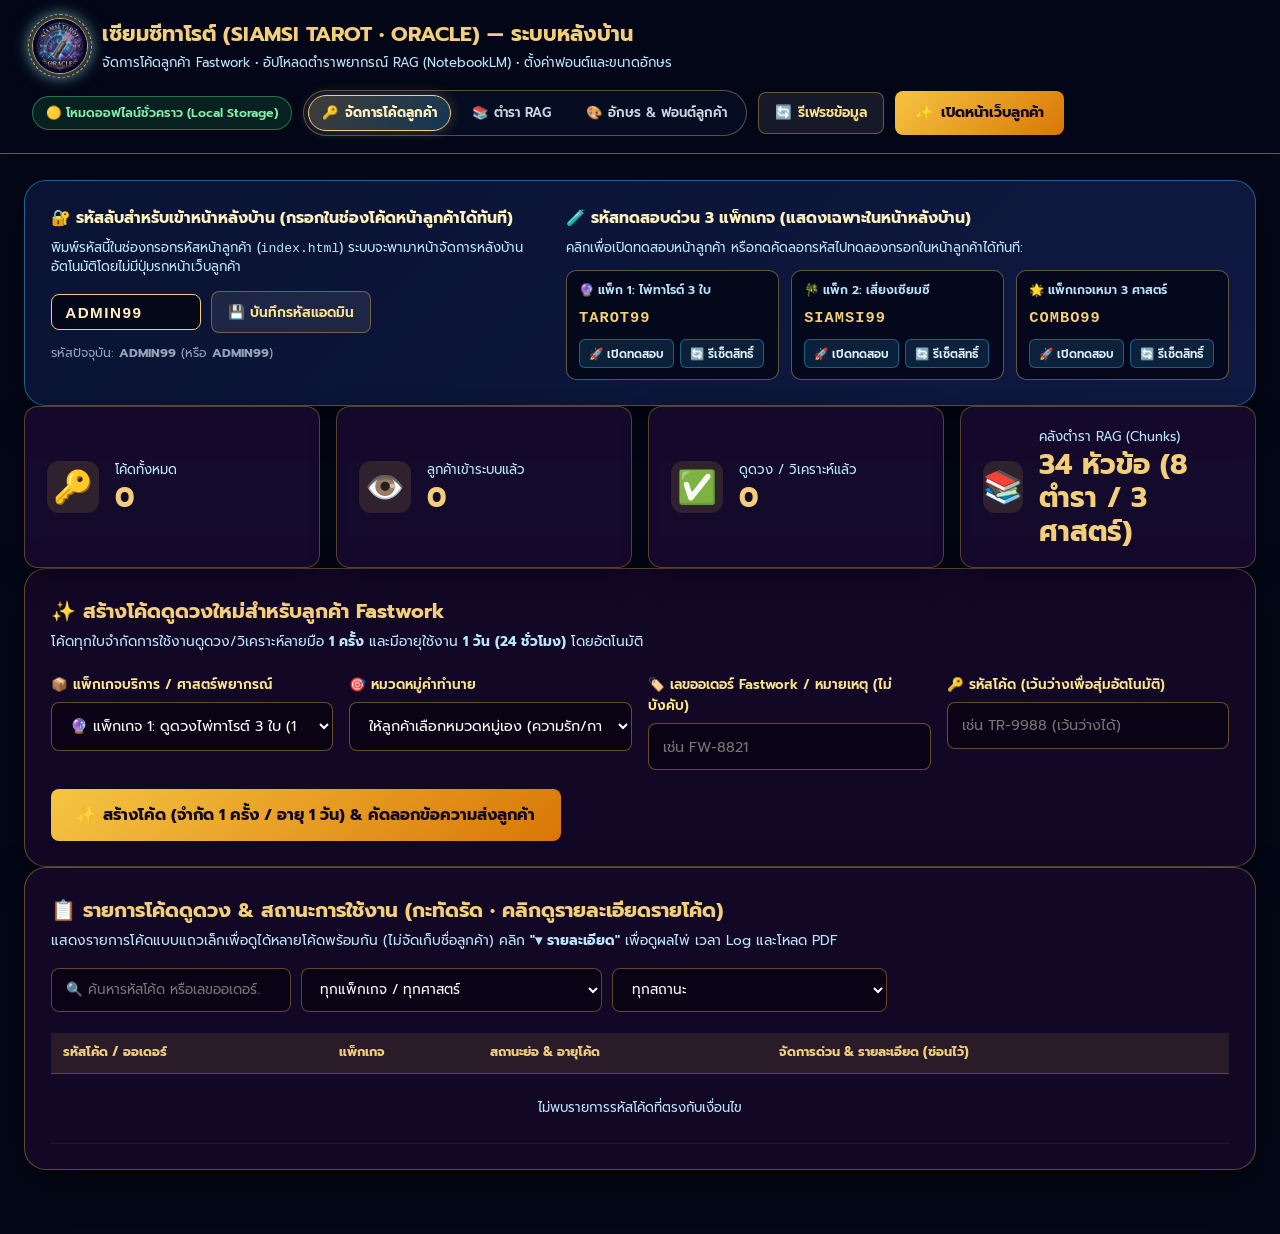
<file: admin.html>
<!DOCTYPE html>
<html lang="th">
<head>
  <meta charset="UTF-8">
  <meta name="viewport" content="width=device-width, initial-scale=1.0">
  <title>ระบบหลังบ้านจัดการโค้ด & ตำราพยากรณ์ RAG | เซียมซีทาโรต์ (SIAMSI TAROT • ORACLE)</title>
  <link rel="stylesheet" href="css/style.css?v=20261114f">
  <link rel="stylesheet" href="css/admin.css?v=20261114f">
</head>
<body class="admin-body">

  <!-- Top Header -->
  <header class="admin-header">
    <div class="admin-brand">
      <div class="brand-logo-frame" style="width:56px; height:56px;">
        <span class="logo-orbit-ring" aria-hidden="true"></span>
        <img src="assets/logo.jpg" alt="SIAMSI TAROT" class="brand-logo-img" id="admin-brand-logo-img" />
      </div>
      <div>
        <h1>เซียมซีทาโรต์ (SIAMSI TAROT • ORACLE) — ระบบหลังบ้าน</h1>
        <p>จัดการโค้ดลูกค้า Fastwork • อัปโหลดตำราพยากรณ์ RAG (NotebookLM) • ตั้งค่าฟอนต์และขนาดอักษร</p>
      </div>
    </div>
    <div class="admin-header-actions">
      <span id="sync-mode-badge" class="sync-mode-badge">🟢 ระบบพร้อมใช้งาน</span>
      <div class="admin-menu-tabs" role="tablist" aria-label="เมนูระบบหลังบ้าน">
        <button type="button" id="btn-admin-tab-codes" class="btn-admin-tab active" role="tab" aria-selected="true">
          <span>🔑</span> จัดการโค้ดลูกค้า
        </button>
        <button type="button" id="btn-admin-tab-rag" class="btn-admin-tab" role="tab" aria-selected="false">
          <span>📚</span> ตำรา RAG
        </button>
        <button type="button" id="btn-admin-tab-display" class="btn-admin-tab" role="tab" aria-selected="false">
          <span>🎨</span> อักษร & ฟอนต์ลูกค้า
        </button>
      </div>
      <button type="button" id="btn-refresh-codes" class="btn-admin-secondary">
        <span>🔄</span> รีเฟรชข้อมูล
      </button>
      <a href="index.html" class="btn-admin-primary" target="_blank">
        <span>✨</span> เปิดหน้าเว็บลูกค้า
      </a>
    </div>
  </header>

  <main class="admin-container">

    <!-- ================================================================= -->
    <!-- VIEW 1: หน้าจัดการโค้ดลูกค้า (แสดงเป็นค่าเริ่มต้น ไม่ปนกับหน้าอัปโหลด RAG) -->
    <!-- ================================================================= -->
    <div id="admin-view-codes">

    <!-- 0. แผงรหัสเข้าหลังบ้านจากหน้าลูกค้า & รหัสทดสอบด่วน 3 แพ็กเกจ (ย้ายมาจากหน้าลูกค้า) -->
    <section class="admin-panel-card admin-quick-pass-bar">
      <div class="quick-pass-grid">
        <!-- การเข้าระบบหลังบ้านผ่านช่องกรอกโค้ดหน้าลูกค้า -->
        <div class="quick-pass-block">
          <div class="quick-pass-title">
            <span>🔐 รหัสลับสำหรับเข้าหน้าหลังบ้าน (กรอกในช่องโค้ดหน้าลูกค้าได้ทันที)</span>
          </div>
          <p class="quick-pass-desc">
            พิมพ์รหัสนี้ในช่องกรอกรหัสหน้าลูกค้า (<code>index.html</code>) ระบบจะพามาหน้าจัดการหลังบ้านอัตโนมัติโดยไม่มีปุ่มรกหน้าเว็บลูกค้า
          </p>
          <div class="admin-passcode-Row">
            <input type="text" id="input-admin-passcode" value="ADMIN99" class="admin-pass-input" title="รหัสผ่านเข้าหน้าแอดมิน" />
            <button type="button" id="btn-save-admin-passcode" class="btn-admin-secondary">💾 บันทึกรหัสแอดมิน</button>
            <span class="pass-hint-pill">รหัสเริ่มต้น: <strong>ADMIN99</strong> หรือ <strong>ADMIN</strong></span>
          </div>
        </div>

        <!-- รหัสทดสอบด่วน 3 แพ็กเกจ (แสดงเฉพาะในหน้าแอดมิน) -->
        <div class="quick-pass-block">
          <div class="quick-pass-title">
            <span>🧪 รหัสทดสอบด่วน 3 แพ็กเกจ (แสดงเฉพาะในหน้าหลังบ้าน)</span>
          </div>
          <p class="quick-pass-desc">
            คลิกเพื่อเปิดทดสอบหน้าลูกค้า หรือกดคัดลอกรหัสไปทดลองกรอกในหน้าลูกค้าได้ทันที:
          </p>
          <div class="admin-demo-chips-row">
            <div class="admin-demo-chip-card">
              <span class="demo-pkg-tag">🔮 แพ็ก 1: ไพ่ทาโรต์ 3 ใบ</span>
              <code>TAROT99</code>
              <div class="demo-chip-actions">
                <button type="button" class="btn-mini-action" data-test-code="TAROT99">🚀 เปิดทดสอบ</button>
                <button type="button" class="btn-mini-action" data-reset-code="TAROT99">🔄 รีเซ็ตสิทธิ์</button>
              </div>
            </div>
            <div class="admin-demo-chip-card">
              <span class="demo-pkg-tag">🎋 แพ็ก 2: เสี่ยงเซียมซี</span>
              <code>SIAMSI99</code>
              <div class="demo-chip-actions">
                <button type="button" class="btn-mini-action" data-test-code="SIAMSI99">🚀 เปิดทดสอบ</button>
                <button type="button" class="btn-mini-action" data-reset-code="SIAMSI99">🔄 รีเซ็ตสิทธิ์</button>
              </div>
            </div>
            <div class="admin-demo-chip-card">
              <span class="demo-pkg-tag">🌟 แพ็กเกจเหมา 3 ศาสตร์</span>
              <code>COMBO99</code>
              <div class="demo-chip-actions">
                <button type="button" class="btn-mini-action" data-test-code="COMBO99">🚀 เปิดทดสอบ</button>
                <button type="button" class="btn-mini-action" data-reset-code="COMBO99">🔄 รีเซ็ตสิทธิ์</button>
              </div>
            </div>
          </div>
        </div>
      </div>
    </section>

    <!-- 1. Dashboard Summary Stats -->
    <section class="admin-stats-grid">
      <div class="stat-card">
        <div class="stat-icon">🔑</div>
        <div class="stat-info">
          <span class="stat-label">โค้ดทั้งหมด</span>
          <strong class="stat-value" id="stat-total-codes">0</strong>
        </div>
      </div>
      <div class="stat-card stat-accessed">
        <div class="stat-icon">👁️</div>
        <div class="stat-info">
          <span class="stat-label">ลูกค้าเข้าระบบแล้ว</span>
          <strong class="stat-value" id="stat-accessed-codes">0</strong>
        </div>
      </div>
      <div class="stat-card stat-drawn">
        <div class="stat-icon">✅</div>
        <div class="stat-info">
          <span class="stat-label">ดูดวง / วิเคราะห์แล้ว</span>
          <strong class="stat-value" id="stat-drawn-codes">0</strong>
        </div>
      </div>
      <div class="stat-card stat-shared">
        <div class="stat-icon">📚</div>
        <div class="stat-info">
          <span class="stat-label">คลังตำรา RAG (Chunks)</span>
          <strong class="stat-value" id="stat-rag-chunks">0</strong>
        </div>
      </div>
    </section>

    <!-- 2. Create New Code Box (สำหรับสร้างโค้ดส่งงานลูกค้า Fastwork) -->
    <section class="admin-panel-card create-code-panel">
      <div class="panel-header">
        <h2>✨ สร้างโค้ดดูดวงใหม่สำหรับลูกค้า Fastwork</h2>
        <p>โค้ดทุกใบจำกัดการใช้งานดูดวง/วิเคราะห์ลายมือ <strong>1 ครั้ง</strong> และมีอายุใช้งาน <strong>1 วัน (24 ชั่วโมง)</strong> โดยอัตโนมัติ</p>
      </div>

      <form id="create-code-form" class="create-code-form" autocomplete="off">
        <div class="form-row-grid">
          <div class="admin-field">
            <label for="select-service-mode">📦 แพ็กเกจบริการ / ศาสตร์พยากรณ์</label>
            <select id="select-service-mode">
              <option value="tarot">🔮 แพ็กเกจ 1: ดูดวงไพ่ทาโรต์ 3 ใบ (1 ครั้ง)</option>
              <option value="siamsi">🎋 แพ็กเกจ 2: เสี่ยงเซียมซีศักดิ์สิทธิ์ (1 ครั้ง)</option>
              <option value="combo">🌟 แพ็กเกจเหมา 3 ศาสตร์: ไพ่ทาโรต์ + เซียมซี + สแกนลายมือ (ดูครบทุกศาสตร์ ศาสตร์ละ 1 ครั้ง)</option>
              <option value="palm">✋ แพ็กเกจ 4: สแกนดูลายมืออัจฉริยะ (1 ครั้ง)</option>
            </select>
          </div>

          <div class="admin-field" id="field-locked-category">
            <label for="select-locked-category">🎯 หมวดหมู่คำทำนาย</label>
            <select id="select-locked-category">
              <option value="">ให้ลูกค้าเลือกหมวดหมู่เอง (ความรัก/การงาน/การเงิน/สุขภาพ)</option>
              <option value="love">💖 ล็อกหมวด: ความรัก</option>
              <option value="career">💼 ล็อกหมวด: การงาน</option>
              <option value="finance">💰 ล็อกหมวด: การเงิน</option>
              <option value="health">🌿 ล็อกหมวด: สุขภาพ</option>
            </select>
          </div>

          <div class="admin-field">
            <label for="input-order-id">🏷️ เลขออเดอร์ Fastwork / หมายเหตุ (ไม่บังคับ)</label>
            <input type="text" id="input-order-id" placeholder="เช่น FW-8821" />
          </div>

          <div class="admin-field">
            <label for="input-custom-code">🔑 รหัสโค้ด (เว้นว่างเพื่อสุ่มอัตโนมัติ)</label>
            <input type="text" id="input-custom-code" placeholder="เช่น TR-9988 (เว้นว่างได้)" maxlength="20" />
          </div>
        </div>

        <div class="create-form-actions">
          <button type="submit" class="btn-admin-primary btn-lg">
            <span>✨</span> สร้างโค้ด (จำกัด 1 ครั้ง / อายุ 1 วัน) & คัดลอกข้อความส่งลูกค้า
          </button>
        </div>
      </form>

      <!-- แถบแจ้งเตือนโค้ดที่เพิ่งสร้างเสร็จ พร้อมปุ่มก๊อบปี้ส่งแชท Fastwork -->
      <div id="newly-created-box" class="newly-created-box" style="display: none;">
        <div class="newly-created-head">
          <span class="badge-success">✅ สร้างโค้ดสำเร็จ!</span>
          <strong id="newly-created-code-label">TR-XXXX</strong>
          <span id="newly-created-meta"></span>
        </div>
        <textarea id="newly-created-message" class="fastwork-msg-preview" rows="5" readonly></textarea>
        <div class="newly-created-btns">
          <button type="button" id="btn-copy-fastwork-msg" class="btn-admin-primary">
            <span>📋</span> คัดลอกข้อความพร้อมลิงก์ส่งแชท Fastwork
          </button>
          <button type="button" id="btn-copy-direct-link" class="btn-admin-secondary">
            <span>🔗</span> คัดลอกเฉพาะลิงก์เข้าดูดวง
          </button>
          <button type="button" id="btn-open-created-link" class="btn-admin-secondary">
            <span>🚀</span> ทดสอบเปิดลิงก์โค้ดนี้
          </button>
        </div>
      </div>
    </section>

    <!-- 3. Code Management & Real-Time Log Table (Compact & Collapsible Details) -->
    <section class="admin-panel-card">
      <div class="panel-header table-header-bar">
        <div>
          <h2>📋 รายการโค้ดดูดวง & สถานะการใช้งาน (กะทัดรัด • คลิกดูรายละเอียดรายโค้ด)</h2>
          <p>แสดงรายการโค้ดแบบแถวเล็กเพื่อดูได้หลายโค้ดพร้อมกัน (ไม่จัดเก็บชื่อลูกค้า) คลิก <strong>"▾ รายละเอียด"</strong> เพื่อดูผลไพ่ เวลา Log และโหลด PDF</p>
        </div>

        <div class="table-filters">
          <input type="search" id="admin-search-input" class="admin-search-input" placeholder="🔍 ค้นหารหัสโค้ด หรือเลขออเดอร์..." />
          <select id="admin-filter-mode" class="admin-filter-select">
            <option value="all">ทุกแพ็กเกจ / ทุกศาสตร์</option>
            <option value="tarot">🔮 แพ็กเกจ 1: ดูดวงไพ่ทาโรต์</option>
            <option value="siamsi">🎋 แพ็กเกจ 2: เสี่ยงเซียมซี</option>
            <option value="combo">🌟 แพ็กเกจเหมา 3 ศาสตร์ (ครบทุกศาสตร์)</option>
            <option value="palm">✋ แพ็กเกจ 4: วิเคราะห์ลายมือ (2 มือ)</option>
          </select>
          <select id="admin-filter-status" class="admin-filter-select">
            <option value="all">ทุกสถานะ</option>
            <option value="unused">⏳ ยังไม่เข้าระบบ</option>
            <option value="accessed">👁️ เข้าระบบแล้ว (ยังไม่ดูดวง/วิเคราะห์)</option>
            <option value="drawn">✅ ดูดวง / วิเคราะห์แล้ว</option>
            <option value="expired">⌛ หมดอายุแล้ว</option>
          </select>
        </div>
      </div>

      <div class="admin-table-responsive">
        <table class="admin-codes-table compact-codes-table">
          <thead>
            <tr>
              <th>รหัสโค้ด / ออเดอร์</th>
              <th>แพ็กเกจ</th>
              <th>สถานะย่อ & อายุโค้ด</th>
              <th>จัดการด่วน & รายละเอียด (ซ่อนไว้)</th>
            </tr>
          </thead>
          <tbody id="admin-codes-tbody">
            <!-- Injected dynamically -->
          </tbody>
        </table>
      </div>
    </section>

    </div> <!-- /#admin-view-codes -->

    <!-- ================================================================= -->
    <!-- VIEW 2: เมนูอัปโหลดตำรา RAG (แสดงเฉพาะเมื่อกดเมนู "อัปโหลดตำรา RAG") -->
    <!-- ================================================================= -->
    <section id="rag-knowledge-section" class="admin-panel-card rag-knowledge-panel" style="display: none;">
      <div class="panel-header" style="display:flex; justify-content:space-between; align-items:flex-start; flex-wrap:wrap; gap:1rem;">
        <div>
          <h2>📚 คลังตำราแยกตามศาสตร์ & ปรับเลือกตำรา (NotebookLM RAG)</h2>
          <p>แต่ละศาสตร์พยากรณ์มีคลังตำราเป็นของตัวเอง Admin สามารถอัปโหลดและเลือกใช้ตำราประจำศาสตร์ <strong>ไพ่ทาโรต์</strong> และ <strong>สแกนลายมือ</strong> ได้อย่างอิสระ <em>(ยกเว้นศาสตร์เซียมซีที่เปิดให้ผู้ดูเลือกตำราเองได้หน้าเว็บ)</em></p>
        </div>
        <div style="display:flex; gap:0.6rem; flex-wrap:wrap; align-items:center;">
          <button type="button" id="btn-back-to-codes-view" class="btn-admin-secondary">
            <span>←</span> กลับไปหน้าจัดการโค้ดลูกค้า
          </button>
          <button type="button" id="btn-copy-notebooklm-prompt" class="btn-admin-secondary" style="border-color:#f3cf7a;">
            <span>📋</span> คัดลอก Prompt สำหรับสั่ง NotebookLM สรุปตำรา
          </button>
        </div>
      </div>

      <!-- สรุปตำราที่เปิดใช้งานอยู่ของแต่ละศาสตร์ -->
      <div id="rag-active-summary-bar" class="rag-active-summary-bar">
        <!-- Injected by admin.js -->
      </div>

      <div class="rag-upload-grid">
        <!-- ฟอร์มอัปโหลดไฟล์หรือวางสรุปจาก NotebookLM -->
        <form id="rag-upload-form" class="rag-upload-form">
          <div class="admin-field">
            <label for="rag-doc-title">📖 ชื่อชุดตำรา / แหล่งอ้างอิง (NotebookLM Note Title)</label>
            <input type="text" id="rag-doc-title" placeholder="เช่น สรุปตำราไพ่ทาโรต์ความรักเชิงลึก (NotebookLM)" required />
          </div>

          <div class="form-row-grid" style="margin-bottom:0.6rem;">
            <div class="admin-field">
              <label for="rag-doc-discipline">🔮 เพิ่มเข้าคลังตำราของศาสตร์</label>
              <select id="rag-doc-discipline">
                <option value="tarot">🔮 ไพ่ทาโรต์ 78 ใบ (Tarot 3-Card)</option>
                <option value="palm">✋ หัตถศาสตร์ / สแกนลายมือ (Palm Reading)</option>
                <option value="siamsi">🎋 เซียมซีศักดิ์สิทธิ์ (Siamsi — ผู้ดูเลือกใช้ได้)</option>
              </select>
            </div>

            <div class="admin-field">
              <label for="rag-file-input">📂 อัปโหลดไฟล์สรุปจาก NotebookLM (.md, .txt, .json)</label>
              <input type="file" id="rag-file-input" accept=".md,.txt,.json" />
            </div>
          </div>

          <div class="admin-field">
            <label for="rag-doc-content">📝 เนื้อหาสรุปตำราจาก NotebookLM (วางข้อความ หรืออัปโหลดไฟล์ด้านบน)</label>
            <textarea id="rag-doc-content" rows="6" class="fastwork-msg-preview" placeholder="# The Lovers (ไพ่เดอะเลิฟเวอร์)&#10;- ความรักคนโสด: มีเกณฑ์พบรักที่มีแรงดึงดูดสูงมาก...&#10;- ความรักคนมีคู่: ความรู้สึกเชื่อมโยงลึกซึ้ง...&#10;- การงาน: ได้พาร์ทเนอร์หรือหุ้นส่วนที่เกื้อหนุน..." required></textarea>
          </div>

          <label class="rag-activate-checkbox" id="rag-activate-upload-wrap">
            <input type="checkbox" id="rag-activate-on-upload" checked />
            <span>🎯 เลือกใช้ตำรานี้เป็นตำราหลักของศาสตร์ทันทีหลังอัปโหลด</span>
          </label>

          <div style="display:flex; gap:0.75rem; flex-wrap:wrap;">
            <button type="submit" class="btn-admin-primary">
              <span>🚀</span> อัปโหลดเข้าคลังความรู้ศาสตร์นี้
            </button>
          </div>
        </form>

        <!-- รายการคลังตำรา RAG แยกตามแต่ละศาสตร์ -->
        <div class="rag-docs-list-wrap">
          <div class="rag-library-header">
            <h3 style="font-size:1.02rem; color:#fff1be; margin:0;">✨ คลังตำราแยกตามศาสตร์พยากรณ์</h3>
            <div class="rag-discipline-tabs" id="rag-discipline-tabs" role="tablist" aria-label="เลือกดูคลังตำราตามศาสตร์">
              <button type="button" class="rag-disc-tab active" data-rag-tab="tarot" role="tab" aria-selected="true">
                🔮 ไพ่ทาโรต์ <span class="rag-tab-count" data-rag-count="tarot">0</span>
              </button>
              <button type="button" class="rag-disc-tab" data-rag-tab="palm" role="tab" aria-selected="false">
                ✋ ลายมือ <span class="rag-tab-count" data-rag-count="palm">0</span>
              </button>
              <button type="button" class="rag-disc-tab" data-rag-tab="siamsi" role="tab" aria-selected="false">
                🎋 เซียมซี <span class="rag-tab-count" data-rag-count="siamsi">0</span>
              </button>
            </div>
          </div>

          <div id="rag-discipline-notice" class="rag-discipline-notice">
            <!-- Injected by admin.js -->
          </div>

          <div id="rag-docs-list" class="rag-docs-list">
            <!-- Injected by admin.js -->
          </div>
        </div>
      </div>
    </section>

    <!-- ================================================================= -->
    <!-- VIEW 3: ปรับขนาดตัวอักษร & ฟอนต์หน้าลูกค้า (Admin เป็นผู้กำหนด) -->
    <!-- ================================================================= -->
    <section class="admin-panel-card rag-knowledge-section" id="display-settings-section" style="display: none;">
      <div class="section-head-row" style="align-items:flex-start; flex-wrap:wrap; gap:0.85rem; margin-bottom:1.25rem;">
        <div>
          <h2>🎨 ปรับขนาดตัวอักษร & ฟอนต์หน้าลูกค้า</h2>
          <p class="section-desc">
            ตั้งค่าฟอนต์และสัดส่วนตัวอักษรสำหรับหน้าเว็บฝั่งลูกค้า (มีผลกับทั้ง <strong>ดูดวงไพ่ทาโรต์, เซียมซี และสแกนลายมือ</strong> โดยเฉพาะหน้าจอมือถือที่ต้องการให้อ่านง่ายขึ้น)
          </p>
        </div>
        <button type="button" id="btn-back-to-codes-from-display" class="btn-admin-secondary">
          ← กลับไปหน้าจัดการโค้ด
        </button>
      </div>

      <div class="display-settings-grid">
        <!-- ฝั่งซ้าย: ตัวควบคุมฟอนต์และขนาด -->
        <div class="display-controls-col">
          <div class="display-control-block">
            <div class="display-block-head">
              <h3>1. เลือกแบบฟอนต์ (Font Family)</h3>
              <span class="display-current-pill" id="display-active-font-pill">Prompt</span>
            </div>
            <div class="display-font-grid" id="display-font-grid">
              <!-- Rendered by admin.js -->
            </div>
          </div>

          <div class="display-control-block">
            <div class="display-block-head">
              <h3>2. ขนาดตัวอักษรบนมือถือ (Mobile Readability)</h3>
              <span class="display-current-pill mobile-pill" id="mobile-font-scale-badge">100% (~19px)</span>
            </div>
            <p class="display-help-note">ปรับขยายขนาดข้อความคำทำนายเฉพาะเมื่อลูกค้าเปิดผ่านมือถือ เพื่อให้อ่านสบายตาไม่เล็กเกินไป</p>
            <div class="display-preset-row" id="mobile-font-scale-presets">
              <button type="button" class="btn-scale-preset" data-mobile-scale="100">ปกติ (100%)</button>
              <button type="button" class="btn-scale-preset" data-mobile-scale="115">ใหญ่อ่านง่าย (115%)</button>
              <button type="button" class="btn-scale-preset" data-mobile-scale="130">ใหญ่พิเศษ (130%)</button>
              <button type="button" class="btn-scale-preset" data-mobile-scale="145">ใหญ่ชัดเจนสุด (145%)</button>
            </div>
            <div class="display-slider-row">
              <span>90%</span>
              <input type="range" id="input-mobile-font-scale" min="90" max="160" step="5" value="100" />
              <span>160%</span>
            </div>
          </div>

          <div class="display-control-block">
            <div class="display-block-head">
              <h3>3. ขนาดตัวอักษรบนคอมพิวเตอร์ / แท็บเล็ต (Desktop)</h3>
              <span class="display-current-pill" id="desktop-font-scale-badge">100% (~16px)</span>
            </div>
            <div class="display-preset-row" id="desktop-font-scale-presets">
              <button type="button" class="btn-scale-preset" data-desktop-scale="90">กะทัดรัด (90%)</button>
              <button type="button" class="btn-scale-preset" data-desktop-scale="100">ปกติ (100%)</button>
              <button type="button" class="btn-scale-preset" data-desktop-scale="115">ใหญ่อ่านง่าย (115%)</button>
              <button type="button" class="btn-scale-preset" data-desktop-scale="130">ใหญ่พิเศษ (130%)</button>
            </div>
            <div class="display-slider-row">
              <span>85%</span>
              <input type="range" id="input-desktop-font-scale" min="85" max="150" step="5" value="100" />
              <span>150%</span>
            </div>
          </div>

          <div class="display-save-actions">
            <button type="button" id="btn-save-display-settings" class="btn-admin-primary">
              <span>💾</span> บันทึก & ใช้งานกับหน้าลูกค้าทันที
            </button>
            <button type="button" id="btn-reset-display-settings" class="btn-admin-secondary">
              <span>🔄</span> คืนค่ามาตรฐาน (100%)
            </button>
          </div>
        </div>

        <!-- ฝั่งขวา: ตัวอย่างการแสดงผลจริงฝั่งลูกค้า -->
        <div class="display-preview-col">
          <div class="display-preview-toolbar">
            <span>👁️ ตัวอย่างการแสดงผลหน้าลูกค้า (Live Preview)</span>
            <div class="preview-device-toggle">
              <button type="button" class="btn-preview-dev active" data-preview-device="mobile">📱 มือถือ</button>
              <button type="button" class="btn-preview-dev" data-preview-device="desktop">💻 คอมฯ</button>
            </div>
          </div>

          <div class="display-preview-stage" id="display-preview-stage">
            <div class="display-preview-frame is-mobile" id="display-live-preview-frame">
              <div class="preview-reading-summary" id="preview-sample-verdict">
                ภาพรวมทั้ง 2 มือ: พื้นฐานร่างกายและกำลังใจดี ความคิดเป็นระบบและรอบคอบ มีจังหวะเติบโตตามความสม่ำเสมอ
              </div>
              <div class="preview-aspect-card">
                <div class="preview-aspect-head">
                  <span>🌿</span>
                  <div>
                    <h4 id="preview-sample-title">คำแนะนำดวงชะตา</h4>
                    <span class="preview-grade" id="preview-sample-grade">แนวโน้มภาพรวมดวงชะตา</span>
                  </div>
                </div>
                <p id="preview-sample-body">
                  จากภาพรวมเส้นลายมือบ่งบอกว่าคุณมีจังหวะชีวิตแบบสม่ำเสมอ แต่สิ่งที่อยากให้ระวังควบคู่กันคืออย่านำความเร่งรีบของคนรอบตัวมากดดันตัวเองจนเกิดความเครียดสะสม ด้านความสัมพันธ์ควรสื่อสารกันตรงๆ ด้วยใจเย็นและคุมรายจ่ายตามอารมณ์ให้รอบคอบ
                </p>
              </div>
              <div class="preview-note-box" id="preview-sample-note" style="margin-top:0.55rem;">
                <strong>💰 การเงิน • ✋ มือซ้าย (พื้นดวงเดิม):</strong> ฐานะค่อยๆ เติบโตจากความสม่ำเสมอและวินัยการออม
              </div>
            </div>
          </div>
          <p class="display-sync-tip">
            💡 ระบบจะซิงค์การตั้งค่าไปยังฐานข้อมูลและแนบไว้ในลิงก์ส่งลูกค้า (<code>?code=...&amp;t=...</code>) โดยอัตโนมัติ ลูกค้าที่เปิดบนมือถือจะเห็นฟอนต์และขนาดอักษรตามที่แอดมินตั้งไว้ทันที
          </p>
        </div>
      </div>
    </section>

  </main>

  <!-- Modal 1: ดูคำทำนายฉบับเต็ม & ประวัติ Log ของโค้ด -->
  <div id="admin-detail-modal" class="modal-overlay">
    <div class="modal-content-box admin-modal-box">
      <button class="modal-close-btn" id="btn-close-admin-modal">&times;</button>
      <div id="admin-modal-body"></div>
    </div>
  </div>

  <!-- Toast -->
  <div id="mystic-toast" class="mystic-toast"></div>

  <!-- Scripts -->
  <script src="js/tarot-data.js"></script>
  <script src="js/tarot-minor-data.js"></script>
  <script src="js/tarot-love-data.js"></script>
  <script src="js/palm-data.js?v=20261114f"></script>
  <script src="js/siamsi-data.js"></script>
  <script src="js/siamsi-tanjai-data.js"></script>
  <script src="js/supabase-client.js?v=20261115a"></script>
  <script src="js/rag-engine.js?v=20261115a"></script>
  <script src="js/qr-mini.js?v=20261116g"></script>
  <script src="js/code-manager.js?v=20261116h"></script>
  <script src="js/share-pdf.js?v=20261116i"></script>
  <script src="js/admin.js?v=20261116c"></script>
</body>
</html>
</file>
<file: css/style.css>
@import url('https://fonts.googleapis.com/css2?family=Cinzel+Decorative:wght@700;900&family=Cinzel:wght@500;700&family=Cormorant+Garamond:ital,wght@0,500;0,700;1,400&family=IBM+Plex+Sans+Thai:wght@300;400;500;600;700&family=Kanit:wght@300;400;500;600;700&family=Noto+Sans+Thai:wght@300;400;500;600;700&family=Pridi:wght@400;500;600;700&family=Prompt:wght@300;400;500;600;700&family=Sarabun:wght@300;400;500;600;700&display=swap');

:root {
  --bg-deep: #040717;
  --bg-dark: #080e29;
  --bg-altar: #0b1336;
  --bg-card: rgba(11, 20, 54, 0.84);
  --bg-card-hover: rgba(18, 32, 78, 0.9);
  
  --gold-primary: #f3cf7a;
  --gold-bright: #fff1be;
  --gold-glow: rgba(243, 207, 122, 0.48);
  --gold-border: rgba(243, 207, 122, 0.38);
  --gold-dark: #c7953d;
  
  --accent-purple: #38bdf8;
  --accent-violet: #a855f7;
  --accent-cyan: #22d3ee;
  --purple-glow: rgba(56, 189, 248, 0.42);
  --purple-accent: #38bdf8;
  --fuchsia-accent: #a855f7;
  
  --text-main: #f8fafc;
  --text-muted: #bae6fd;
  --text-dim: #94a3b8;
  
  --font-title: 'Cinzel Decorative', 'Prompt', serif;
  --font-sub: 'Cinzel', 'Prompt', serif;
  --font-serif: 'Cormorant Garamond', 'Sarabun', serif;
  --font-thai: 'Prompt', -apple-system, sans-serif;
  --customer-font-scale: 1;
  
  --radius-sm: 8px;
  --radius-md: 14px;
  --radius-lg: 22px;
  --radius-full: 9999px;
  
  --shadow-gold: 0 0 28px rgba(243, 207, 122, 0.28);
  --shadow-purple: 0 0 32px rgba(56, 189, 248, 0.25);
  --transition-fast: 0.2s ease;
  --transition-normal: 0.35s cubic-bezier(0.2, 0.8, 0.2, 1);
  --transition-slow: 0.7s cubic-bezier(0.16, 1, 0.3, 1);
}

* {
  margin: 0;
  padding: 0;
  box-sizing: border-box;
  -webkit-tap-highlight-color: transparent;
}

body {
  background-color: var(--bg-deep);
  color: var(--text-main);
  font-family: var(--font-thai);
  min-height: 100vh;
  overflow-x: hidden;
  position: relative;
  line-height: 1.6;
  background-image: 
    radial-gradient(circle at 50% 0%, rgba(56, 189, 248, 0.16) 0%, rgba(168, 85, 247, 0.12) 35%, transparent 70%),
    radial-gradient(circle at 12% 42%, rgba(14, 30, 82, 0.9) 0%, transparent 55%),
    radial-gradient(circle at 88% 78%, rgba(76, 29, 149, 0.32) 0%, transparent 58%);
  background-attachment: fixed;
}

/* Background Canvas for Particles */
#stardust-canvas {
  position: fixed;
  top: 0;
  left: 0;
  width: 100vw;
  height: 100vh;
  pointer-events: none;
  z-index: 0;
}

/* App Container */
.app-viewport {
  position: relative;
  z-index: 1;
  display: flex;
  flex-direction: column;
  min-height: 100vh;
}

/* Top Navigation Bar */
.mystic-header {
  display: flex;
  justify-content: space-between;
  align-items: center;
  padding: 1.2rem 2.5rem;
  background: rgba(13, 6, 26, 0.7);
  backdrop-filter: blur(16px);
  -webkit-backdrop-filter: blur(16px);
  border-bottom: 1px solid var(--gold-border);
  position: sticky;
  top: 0;
  z-index: 100;
}

.brand-logo {
  display: flex;
  align-items: center;
  gap: 0.75rem;
  cursor: pointer;
  text-decoration: none;
  color: inherit;
}

.brand-sigil {
  font-size: 1.8rem;
  color: var(--gold-primary);
  filter: drop-shadow(0 0 8px var(--gold-glow));
  animation: pulse-spin 12s linear infinite;
}

@keyframes pulse-spin {
  0% { transform: rotate(0deg) scale(1); }
  50% { transform: rotate(180deg) scale(1.08); }
  100% { transform: rotate(360deg) scale(1); }
}

.brand-text h1 {
  font-family: var(--font-title);
  font-size: 1.35rem;
  font-weight: 700;
  letter-spacing: 1.5px;
  background: linear-gradient(135deg, #fff 30%, var(--gold-primary) 70%, #d4af37 100%);
  -webkit-background-clip: text;
  -webkit-text-fill-color: transparent;
}

.brand-text p {
  font-size: 0.75rem;
  color: var(--text-muted);
  letter-spacing: 2px;
  text-transform: uppercase;
}

.nav-actions {
  display: flex;
  align-items: center;
  gap: 0.8rem;
}

.btn-icon {
  background: rgba(255, 255, 255, 0.05);
  border: 1px solid var(--gold-border);
  color: var(--text-main);
  padding: 0.55rem 0.9rem;
  border-radius: var(--radius-full);
  font-size: 0.9rem;
  cursor: pointer;
  display: inline-flex;
  align-items: center;
  gap: 0.4rem;
  transition: all var(--transition-fast);
}

.btn-icon:hover {
  background: rgba(245, 197, 66, 0.15);
  border-color: var(--gold-primary);
  box-shadow: 0 0 12px var(--gold-glow);
  transform: translateY(-2px);
}

.btn-icon.active {
  background: linear-gradient(135deg, var(--gold-primary), var(--gold-dark));
  color: #120524;
  font-weight: 600;
  border-color: var(--gold-primary);
}

/* Altar / Main Stages Container */
.main-stage-container {
  flex: 1;
  max-width: 1280px;
  margin: 0 auto;
  padding: 2rem 1.5rem 4rem;
  width: 100%;
}

/* Screens Management */
.view-screen {
  display: none;
  animation: fadeIn var(--transition-normal);
}

.view-screen.active {
  display: block;
}

@keyframes fadeIn {
  from { opacity: 0; transform: translateY(12px); }
  to { opacity: 1; transform: translateY(0); }
}

/* --- SCREEN 1: HERO / WELCOME & ALTAR --- */
.altar-hero {
  text-align: center;
  padding: 2.5rem 1rem;
}

.altar-seal-wrapper {
  position: relative;
  width: clamp(158px, 20vw, 188px);
  height: clamp(158px, 20vw, 188px);
  aspect-ratio: 1 / 1;
  display: grid;
  place-items: center;
  margin: 0 auto 1.8rem;
}

.mystic-circle {
  width: 100%;
  height: 100%;
  max-width: 188px;
  max-height: 188px;
  aspect-ratio: 1 / 1;
  border-radius: 50%;
  position: relative;
  display: grid;
  place-items: center;
  margin: 0 auto;
  box-shadow: 0 0 38px var(--purple-glow), 0 0 26px rgba(243, 207, 122, 0.42);
}

.mystic-circle::before {
  content: "";
  position: absolute;
  inset: -9px;
  border-radius: 50%;
  border: 2px dashed var(--gold-primary);
  box-sizing: border-box;
  transform-origin: 50% 50%;
  animation: rotate-seal 24s linear infinite;
  pointer-events: none;
}

.mystic-circle::after {
  content: "";
  position: absolute;
  inset: -18px;
  border-radius: 50%;
  border: 1.5px dotted rgba(56, 189, 248, 0.75);
  box-sizing: border-box;
  transform-origin: 50% 50%;
  animation: rotate-seal 18s linear infinite reverse;
  pointer-events: none;
}

@keyframes rotate-seal {
  from { transform: rotate(0deg); }
  to { transform: rotate(360deg); }
}

.witch-icon {
  font-size: 3.6rem;
  filter: drop-shadow(0 0 15px var(--gold-primary));
}

.altar-hero h2 {
  font-family: var(--font-title);
  font-size: clamp(2rem, 5vw, 3.2rem);
  font-weight: 900;
  letter-spacing: 2px;
  margin-bottom: 0.8rem;
  background: linear-gradient(135deg, #ffffff 15%, #fce7b0 50%, #f5c542 100%);
  -webkit-background-clip: text;
  -webkit-text-fill-color: transparent;
  text-shadow: 0 0 30px rgba(245, 197, 66, 0.3);
}

.altar-hero .hero-subtitle {
  font-size: clamp(1rem, 2.5vw, 1.25rem);
  color: var(--text-muted);
  max-width: 680px;
  margin: 0 auto 2.5rem;
  font-family: var(--font-serif);
  font-style: italic;
}

/* Question & Ritual Box (Glassmorphic) */
.ritual-card-box {
  background: var(--bg-card);
  backdrop-filter: blur(20px);
  -webkit-backdrop-filter: blur(20px);
  border: 1px solid var(--gold-border);
  border-radius: var(--radius-lg);
  padding: 2.5rem;
  max-width: 780px;
  margin: 0 auto;
  box-shadow: 0 10px 40px rgba(0, 0, 0, 0.6), 0 0 30px rgba(192, 132, 252, 0.1);
  position: relative;
  overflow: hidden;
}

.ritual-card-box::before {
  content: "";
  position: absolute;
  top: 0;
  left: 0;
  right: 0;
  height: 3px;
  background: linear-gradient(90deg, transparent, var(--gold-primary), var(--purple-accent), transparent);
}

.form-group {
  margin-bottom: 1.8rem;
  text-align: left;
}

.form-label {
  display: block;
  font-size: 0.95rem;
  font-weight: 500;
  color: var(--gold-primary);
  margin-bottom: 0.6rem;
  display: flex;
  align-items: center;
  gap: 0.5rem;
  letter-spacing: 0.5px;
}

/* Category Grid Chips */
.category-chips-grid {
  display: grid;
  grid-template-columns: repeat(auto-fit, minmax(130px, 1fr));
  gap: 0.75rem;
}

.cat-chip {
  background: rgba(255, 255, 255, 0.04);
  border: 1px solid rgba(245, 197, 66, 0.2);
  border-radius: var(--radius-md);
  padding: 0.8rem 0.6rem;
  text-align: center;
  cursor: pointer;
  transition: all var(--transition-fast);
  display: flex;
  flex-direction: column;
  align-items: center;
  gap: 0.35rem;
  color: var(--text-main);
  user-select: none;
}

.cat-chip .chip-icon {
  font-size: 1.4rem;
}

.cat-chip .chip-title {
  font-size: 0.85rem;
  font-weight: 500;
}

.cat-chip:hover {
  background: rgba(245, 197, 66, 0.1);
  border-color: var(--gold-primary);
  transform: translateY(-2px);
}

.cat-chip.active {
  background: linear-gradient(135deg, rgba(245, 197, 66, 0.25), rgba(192, 132, 252, 0.25));
  border-color: var(--gold-primary);
  box-shadow: 0 0 15px var(--gold-glow);
}

/* Custom Question Textarea */
.mystic-input-wrapper {
  position: relative;
}

.mystic-textarea {
  width: 100%;
  background: rgba(8, 3, 18, 0.65);
  border: 1px solid var(--gold-border);
  border-radius: var(--radius-md);
  padding: 1rem 1.2rem;
  color: var(--text-main);
  font-family: inherit;
  font-size: 1.05rem;
  resize: vertical;
  min-height: 95px;
  transition: all var(--transition-fast);
}

.mystic-textarea:focus {
  outline: none;
  border-color: var(--gold-primary);
  box-shadow: 0 0 20px var(--gold-glow);
  background: rgba(13, 5, 28, 0.9);
}

.mystic-textarea::placeholder {
  color: var(--text-dim);
  font-style: italic;
}

/* Spread Selector Cards */
.spread-cards-grid {
  display: grid;
  grid-template-columns: repeat(5, 1fr);
  gap: 0.85rem;
}

.spread-card {
  background: rgba(255, 255, 255, 0.03);
  border: 1px solid rgba(245, 197, 66, 0.2);
  border-radius: var(--radius-md);
  padding: 1rem 0.8rem;
  text-align: center;
  cursor: pointer;
  transition: all var(--transition-fast);
}

.spread-card:hover {
  background: rgba(192, 132, 252, 0.1);
  border-color: var(--purple-accent);
  transform: translateY(-3px);
}

.spread-card.active {
  background: linear-gradient(145deg, rgba(245, 197, 66, 0.2), rgba(192, 132, 252, 0.3));
  border-color: var(--gold-primary);
  box-shadow: 0 0 20px var(--purple-glow);
}

.spread-card .spread-count {
  font-family: var(--font-title);
  font-size: 1.6rem;
  color: var(--gold-primary);
  font-weight: 700;
  margin-bottom: 0.2rem;
}

.spread-card .spread-name {
  font-size: 0.9rem;
  font-weight: 600;
  margin-bottom: 0.3rem;
}

.spread-card .spread-desc {
  font-size: 0.75rem;
  color: var(--text-muted);
  line-height: 1.3;
}

/* Primary Action Button */
.btn-mystic-primary {
  width: 100%;
  padding: 1.1rem 2rem;
  background: linear-gradient(135deg, #f5c542 0%, #e29d3b 50%, #9a650d 100%);
  color: #120422;
  font-family: var(--font-sub);
  font-size: 1.15rem;
  font-weight: 700;
  letter-spacing: 1.5px;
  text-transform: uppercase;
  border: none;
  border-radius: var(--radius-full);
  cursor: pointer;
  box-shadow: 0 0 25px rgba(245, 197, 66, 0.4), inset 0 1px 1px rgba(255, 255, 255, 0.6);
  transition: all var(--transition-normal);
  display: flex;
  align-items: center;
  justify-content: center;
  gap: 0.75rem;
  margin-top: 2rem;
}

.btn-mystic-primary:hover {
  transform: scale(1.02);
  box-shadow: 0 0 40px rgba(245, 197, 66, 0.7);
}

.btn-mystic-primary:active {
  transform: scale(0.98);
}

/* --- SCREEN 2: SHUFFLE & CARD FAN DRAWING TABLE --- */
.altar-table {
  text-align: center;
  padding: 1.5rem 0;
}

.altar-table-header {
  margin-bottom: 2rem;
}

.altar-table-header h3 {
  font-family: var(--font-title);
  font-size: 2rem;
  color: var(--gold-primary);
  margin-bottom: 0.4rem;
}

.altar-table-header p {
  color: var(--text-muted);
  font-size: 1.05rem;
}

/* Selected Slots Area */
.selected-slots-rack {
  display: flex;
  justify-content: center;
  flex-wrap: wrap;
  gap: 1rem;
  margin-bottom: 2.5rem;
  perspective: 1000px;
  max-width: 100%;
}

/* Compact slots for 7+ card spreads */
.selected-slots-rack.compact-slots .card-target-slot {
  width: 95px;
  height: 160px;
  padding: 0.5rem;
}

.selected-slots-rack.compact-slots .slot-position-label {
  font-size: 0.6rem;
}

.card-target-slot {
  width: 120px;
  height: 200px;
  border: 2px dashed rgba(245, 197, 66, 0.3);
  border-radius: var(--radius-md);
  background: rgba(18, 7, 36, 0.4);
  display: flex;
  flex-direction: column;
  align-items: center;
  justify-content: center;
  padding: 0.8rem;
  position: relative;
  transition: all var(--transition-normal);
}

.card-target-slot.filled {
  border-style: solid;
  border-color: var(--gold-primary);
  box-shadow: 0 0 20px var(--gold-glow);
}

.slot-position-label {
  font-size: 0.75rem;
  color: var(--gold-primary);
  font-weight: 600;
  text-transform: uppercase;
  margin-bottom: 0.4rem;
  letter-spacing: 0.5px;
}

.slot-placeholder-icon {
  font-size: 1.8rem;
  color: var(--text-dim);
  opacity: 0.6;
}

/* ==========================================================================
   REAL-TIME SHUFFLE FEEDBACK & AUTHENTIC CARD SHUFFLE ANIMATION
   ========================================================================== */
.altar-shuffle-status {
  display: inline-flex;
  align-items: center;
  justify-content: center;
  gap: 0.65rem;
  margin: 0.5rem auto 0.75rem;
  padding: 0.45rem 1.35rem;
  background: rgba(18, 7, 34, 0.75);
  border: 1px solid rgba(245, 197, 66, 0.35);
  border-radius: var(--radius-full);
  font-size: 0.95rem;
  color: #fef08a;
  box-shadow: 0 4px 16px rgba(0, 0, 0, 0.45);
  transition: all var(--transition-normal);
  backdrop-filter: blur(10px);
}

.altar-shuffle-status.is-shuffling {
  border-color: #c084fc;
  color: #f5d0fe;
  background: linear-gradient(135deg, rgba(168, 85, 247, 0.3), rgba(245, 197, 66, 0.15));
  box-shadow: 0 0 22px rgba(168, 85, 247, 0.5);
  animation: pulseShuffleAura 1s infinite ease-in-out;
}

.altar-shuffle-status.is-ready {
  border-color: #86efac;
  color: #86efac;
  background: rgba(16, 185, 129, 0.15);
  box-shadow: 0 0 18px rgba(134, 239, 172, 0.35);
}

.shuffle-status-icon {
  font-size: 1.15rem;
  display: inline-block;
  transition: transform 0.3s ease;
}

.altar-shuffle-status.is-shuffling .shuffle-status-icon {
  animation: spinIcon 0.7s linear infinite;
}

@keyframes spinIcon {
  0% { transform: rotate(0deg); }
  100% { transform: rotate(360deg); }
}

@keyframes pulseShuffleAura {
  0%, 100% { transform: scale(1); box-shadow: 0 0 15px rgba(168, 85, 247, 0.3); }
  50% { transform: scale(1.03); box-shadow: 0 0 25px rgba(245, 197, 66, 0.55); }
}

/* The Fan / Spread Ribbon of 78 Cards */
.deck-spread-ribbon {
  display: flex;
  justify-content: center;
  align-items: center;
  padding: 2.5rem 1rem;
  overflow-x: auto;
  overflow-y: visible;
  scroll-behavior: smooth;
  -webkit-overflow-scrolling: touch;
  scrollbar-width: thin;
  scrollbar-color: var(--gold-primary) transparent;
  min-height: 220px;
  position: relative;
  perspective: 1200px;
  transition: perspective 0.4s ease;
}

.deck-spread-ribbon.is-shuffling {
  pointer-events: none;
  overflow: visible;
}

/* Card Realistic Shuffling Animation Phases */
.tarot-card-deck-item.shuffling-phase-gather {
  transition: transform 0.42s cubic-bezier(0.25, 1, 0.5, 1), margin-left 0.42s cubic-bezier(0.25, 1, 0.5, 1) !important;
  margin-left: -53px !important;
  transform: translate(0, 0) rotate(0deg) scale(1) !important;
  box-shadow: 0 6px 20px rgba(0, 0, 0, 0.8) !important;
}

.tarot-card-deck-item.shuffling-split-left {
  transition: transform 0.38s cubic-bezier(0.2, 0.8, 0.2, 1) !important;
  transform: translate(-130px, -20px) rotate(-14deg) scale(1.05) !important;
  box-shadow: -10px 10px 25px rgba(168, 85, 247, 0.6) !important;
  z-index: 20 !important;
}

.tarot-card-deck-item.shuffling-split-right {
  transition: transform 0.38s cubic-bezier(0.2, 0.8, 0.2, 1) !important;
  transform: translate(130px, -20px) rotate(14deg) scale(1.05) !important;
  box-shadow: 10px 10px 25px rgba(245, 197, 66, 0.6) !important;
  z-index: 20 !important;
}

.tarot-card-deck-item.shuffling-riffle {
  animation: cardRiffleInterleave 0.75s cubic-bezier(0.34, 1.3, 0.64, 1) forwards;
}

@keyframes cardRiffleInterleave {
  0% {
    /* Retains split position */
  }
  35% {
    transform: translate(var(--riffle-x, 0px), -50px) rotate(var(--riffle-rot, 0deg)) rotateY(25deg) scale(1.08);
    box-shadow: 0 16px 32px rgba(245, 197, 66, 0.7);
  }
  70% {
    transform: translate(0, -12px) rotate(0deg) rotateY(0deg) scale(1.02);
  }
  100% {
    transform: translate(0, 0) rotate(0deg) scale(1);
    box-shadow: 0 6px 20px rgba(0, 0, 0, 0.8);
  }
}

.tarot-card-deck-item.shuffling-fan-out {
  transition: transform 0.65s cubic-bezier(0.16, 1, 0.3, 1), margin-left 0.65s ease, opacity 0.4s ease !important;
}

/* Button Active State while Shuffling */
.btn-shuffle-deck.is-active {
  pointer-events: none;
  opacity: 0.85;
  border-color: var(--gold-primary) !important;
  background: rgba(168, 85, 247, 0.35) !important;
  box-shadow: 0 0 20px rgba(245, 197, 66, 0.5) !important;
}

.btn-shuffle-deck.is-active .shuffle-btn-icon {
  animation: spinIcon 0.5s linear infinite;
  display: inline-block;
}

.tarot-card-deck-item {
  flex: 0 0 54px;
  height: 140px;
  margin-left: -32px;
  border-radius: 8px;
  position: relative;
  cursor: pointer;
  transition: all 0.25s cubic-bezier(0.2, 0.8, 0.2, 1);
  box-shadow: -4px 0 10px rgba(0, 0, 0, 0.5);
  user-select: none;
}

.tarot-card-deck-item:first-child {
  margin-left: 0;
}

.tarot-card-deck-item:hover {
  transform: translateY(-30px) scale(1.15) rotate(0deg) !important;
  z-index: 50 !important;
  box-shadow: 0 10px 25px var(--gold-glow);
}

.tarot-card-deck-item.selected {
  opacity: 0.2;
  pointer-events: none;
  transform: translateY(-50px) scale(0.8);
}

/* Mystic Card Back Design */
.card-back-pattern {
  width: 100%;
  height: 100%;
  border-radius: inherit;
  border: 1.5px solid var(--gold-primary);
  background: 
    radial-gradient(circle, #2e0854 0%, #110224 100%),
    repeating-linear-gradient(45deg, rgba(245, 197, 66, 0.04) 0px, rgba(245, 197, 66, 0.04) 2px, transparent 2px, transparent 8px);
  position: relative;
  display: flex;
  align-items: center;
  justify-content: center;
  overflow: hidden;
}

.card-back-pattern::before {
  content: "✦";
  font-size: 1.2rem;
  color: var(--gold-primary);
  filter: drop-shadow(0 0 4px var(--gold-primary));
}

.card-back-pattern::after {
  content: "";
  position: absolute;
  inset: 4px;
  border: 1px dashed rgba(245, 197, 66, 0.4);
  border-radius: 4px;
}

/* Quick Action / Intuition Button */
.deck-action-buttons {
  margin-top: 1.5rem;
  display: flex;
  justify-content: center;
  gap: 1rem;
}

.btn-secondary-mystic {
  background: rgba(255, 255, 255, 0.06);
  border: 1px solid var(--gold-border);
  color: var(--text-main);
  padding: 0.8rem 1.6rem;
  border-radius: var(--radius-full);
  font-size: 0.95rem;
  cursor: pointer;
  display: inline-flex;
  align-items: center;
  gap: 0.5rem;
  transition: all var(--transition-fast);
}

.btn-secondary-mystic:hover {
  background: rgba(245, 197, 66, 0.15);
  border-color: var(--gold-primary);
  box-shadow: 0 0 15px var(--gold-glow);
  transform: translateY(-2px);
}

/* --- SCREEN 3: READING RESULTS & 3D REVEAL --- */
.results-header-banner {
  text-align: center;
  margin-bottom: 2.5rem;
}

.results-header-banner h2 {
  font-family: var(--font-title);
  font-size: clamp(1.8rem, 4vw, 2.8rem);
  color: var(--gold-primary);
  margin-bottom: 0.5rem;
}

.user-question-recap {
  display: inline-block;
  background: rgba(245, 197, 66, 0.08);
  border: 1px solid var(--gold-border);
  padding: 0.6rem 1.5rem;
  border-radius: var(--radius-full);
  color: var(--text-main);
  font-style: italic;
  font-size: 1.05rem;
}

/* Revealed Cards Row (3D Flip Containers) */
.revealed-cards-flex {
  display: flex;
  justify-content: center;
  flex-wrap: wrap;
  gap: 2rem;
  margin-bottom: 3rem;
  perspective: 1200px;
}

.revealed-card-cardunit {
  width: 180px;
  display: flex;
  flex-direction: column;
  align-items: center;
  gap: 0.8rem;
}

.card-3d-flipper {
  width: 180px;
  height: 310px;
  position: relative;
  transform-style: preserve-3d;
  transition: transform 0.9s cubic-bezier(0.34, 1.56, 0.64, 1);
  cursor: pointer;
}

.card-3d-flipper.flipped {
  transform: rotateY(180deg);
}

.card-3d-flipper.reversed.flipped {
  transform: rotateY(180deg) rotateZ(180deg);
}

.card-face {
  position: absolute;
  inset: 0;
  width: 100%;
  height: 100%;
  border-radius: var(--radius-md);
  backface-visibility: hidden;
  -webkit-backface-visibility: hidden;
  overflow: hidden;
  box-shadow: 0 10px 30px rgba(0, 0, 0, 0.7);
}

.card-front-face {
  background: #0d041a;
  border: 2px solid var(--gold-primary);
  transform: rotateY(180deg);
  display: flex;
  align-items: center;
  justify-content: center;
}

.card-front-face img {
  width: 100%;
  height: 100%;
  object-fit: fill;
  display: block;
}

.card-3d-flipper:hover {
  box-shadow: 0 0 25px var(--gold-glow);
}

.card-3d-flipper + .revealed-card-caption {
  opacity: 0;
  transform: translateY(8px);
  transition: opacity 0.45s ease 0.25s, transform 0.45s ease 0.25s;
}

.card-3d-flipper.flipped + .revealed-card-caption {
  opacity: 1;
  transform: translateY(0);
}

.card-slot-badge {
  background: rgba(192, 132, 252, 0.15);
  border: 1px solid var(--purple-accent);
  color: var(--purple-accent);
  font-size: 0.75rem;
  font-weight: 600;
  text-transform: uppercase;
  padding: 0.3rem 0.8rem;
  border-radius: var(--radius-full);
  letter-spacing: 1px;
}

.card-orientation-tag {
  font-size: 0.85rem;
  font-weight: 600;
}

.card-orientation-tag.upright {
  color: #4ade80;
}

.card-orientation-tag.reversed {
  color: #f87171;
}

/* Detailed Interpretations Accordion/Feed */
.interpretations-section {
  max-width: 900px;
  margin: 0 auto 3rem;
  display: flex;
  flex-direction: column;
  gap: 1.5rem;
}

/* ========================================================================= */
/* WITCH SYNTHESIS NOTE (Inside Overview Verdict) */
/* ========================================================================= */
.witch-synthesis-note {
  background: rgba(147, 51, 234, 0.1);
  border-left: 3px solid var(--purple-accent);
  border-radius: var(--radius-sm);
  padding: 1.1rem 1.4rem;
  margin: 1.2rem 0;
  text-align: left;
}

.synthesis-note-header {
  display: flex;
  align-items: center;
  gap: 0.5rem;
  color: #d8b4fe;
  font-size: 0.95rem;
  font-weight: 700;
  margin-bottom: 0.4rem;
  font-family: var(--font-thai);
}

.witch-synthesis-note .grand-summary-text {
  font-size: 1rem;
  line-height: 1.7;
  color: #e2e8f0;
  margin: 0;
  text-align: left;
  font-family: var(--font-thai);
}

/* ========================================================================= */
/* POSITIONS FEED HEADER (ความหมายของไพ่แต่ละตำแหน่ง เฉพาะด้านที่ถาม) */
/* ========================================================================= */
.positions-feed-header {
  text-align: center;
  margin: 3.5rem auto 1.8rem;
  max-width: 800px;
  padding: 0 1rem;
}

.positions-badge-tag {
  display: inline-block;
  background: rgba(245, 197, 66, 0.12);
  border: 1px solid var(--gold-primary);
  color: var(--gold-primary);
  font-size: 0.85rem;
  font-weight: 700;
  padding: 0.35rem 1.2rem;
  border-radius: var(--radius-full);
  letter-spacing: 0.5px;
  margin-bottom: 0.6rem;
  box-shadow: 0 0 15px rgba(245, 197, 66, 0.2);
}

.positions-section-title {
  font-family: var(--font-title);
  font-size: 1.7rem;
  color: #ffffff;
  margin-bottom: 0.4rem;
  text-shadow: 0 0 20px rgba(245, 197, 66, 0.3);
}

.positions-section-subtitle {
  font-size: 0.98rem;
  color: var(--text-muted);
  line-height: 1.6;
}

/* ========================================================================= */
/* POSITION READING CARD (บอกความหมายไพ่แต่ละตำแหน่ง เฉพาะด้านที่ถาม อ่านง่าย) */
/* ========================================================================= */
.pos-reading-card {
  background: rgba(18, 7, 36, 0.88);
  backdrop-filter: blur(16px);
  border: 1px solid rgba(245, 197, 66, 0.3);
  border-radius: var(--radius-lg);
  padding: 1.8rem 2.2rem;
  box-shadow: 0 8px 32px rgba(0, 0, 0, 0.45);
  position: relative;
  transition: all var(--transition-fast);
}

.pos-reading-card:hover {
  transform: translateY(-2px);
  border-color: var(--gold-primary);
  box-shadow: 0 12px 36px rgba(147, 51, 234, 0.2), 0 0 25px rgba(245, 197, 66, 0.2);
}

/* 1. Header ตำแหน่ง */
.pos-reading-header {
  display: flex;
  align-items: center;
  gap: 1rem;
  margin-bottom: 1.2rem;
  border-bottom: 1px solid rgba(245, 197, 66, 0.2);
  padding-bottom: 0.8rem;
}

.pos-number-badge {
  width: 36px;
  height: 36px;
  border-radius: 50%;
  background: linear-gradient(135deg, var(--gold-primary), #d97706);
  color: #1e0b38;
  font-weight: 800;
  font-size: 1.15rem;
  display: flex;
  align-items: center;
  justify-content: center;
  box-shadow: 0 0 12px rgba(245, 197, 66, 0.5);
  flex-shrink: 0;
}

.pos-title-wrap {
  display: flex;
  align-items: center;
  justify-content: space-between;
  flex-grow: 1;
  flex-wrap: wrap;
  gap: 0.5rem;
}

.pos-title {
  font-family: var(--font-title);
  font-size: 1.3rem;
  color: var(--gold-primary);
  margin: 0;
}

.pos-domain-pill {
  font-size: 0.82rem;
  background: rgba(147, 51, 234, 0.25);
  border: 1px solid rgba(168, 85, 247, 0.4);
  color: #e9d5ff;
  padding: 0.25rem 0.8rem;
  border-radius: var(--radius-full);
  font-weight: 600;
}

/* 2. ได้ไพ่ ... */
.pos-card-drawn-box {
  display: flex;
  align-items: center;
  gap: 1.2rem;
  background: rgba(255, 255, 255, 0.03);
  border: 1px solid rgba(255, 255, 255, 0.08);
  border-radius: var(--radius-md);
  padding: 0.9rem 1.3rem;
  margin-bottom: 1.3rem;
}

.pos-card-drawn-thumb {
  width: 52px;
  height: 93px;
  object-fit: cover;
  border-radius: 6px;
  border: 1.5px solid var(--gold-primary);
  box-shadow: 0 4px 14px rgba(0, 0, 0, 0.6);
  flex-shrink: 0;
}

.pos-card-drawn-info {
  flex-grow: 1;
}

.pos-card-drawn-label {
  font-size: 0.88rem;
  color: #94a3b8;
  font-weight: 600;
  margin-bottom: 0.25rem;
}

.pos-card-drawn-name {
  display: flex;
  align-items: center;
  flex-wrap: wrap;
  gap: 0.5rem;
  margin-bottom: 0.4rem;
}

.card-name-main {
  font-size: 1.2rem;
  font-weight: 700;
  color: #ffffff;
}

.card-name-en {
  font-size: 0.95rem;
  color: var(--text-muted);
  font-style: italic;
}

.card-orient-pill {
  font-size: 0.8rem;
  padding: 0.2rem 0.65rem;
  border-radius: var(--radius-sm);
  font-weight: 700;
}

.card-orient-pill.upright {
  background: rgba(34, 197, 94, 0.18);
  border: 1px solid rgba(34, 197, 94, 0.45);
  color: #86efac;
}

.card-orient-pill.reversed {
  background: rgba(239, 68, 68, 0.18);
  border: 1px solid rgba(239, 68, 68, 0.45);
  color: #fca5a5;
}

.pos-card-keywords-row {
  display: flex;
  align-items: center;
  flex-wrap: wrap;
  gap: 0.4rem;
}

.element-tag {
  font-size: 0.8rem;
  color: #cbd5e1;
  margin-right: 0.3rem;
}

.kw-pill {
  font-size: 0.78rem;
  background: rgba(245, 197, 66, 0.1);
  border: 1px solid rgba(245, 197, 66, 0.25);
  color: #fef08a;
  padding: 0.15rem 0.55rem;
  border-radius: var(--radius-full);
}

/* 3. ด้าน[ความรัก/การงาน/...] คำทำนาย ... */
.pos-domain-prediction-block {
  background: linear-gradient(135deg, rgba(245, 197, 66, 0.08) 0%, rgba(147, 51, 234, 0.08) 100%);
  border-left: 4px solid var(--gold-primary);
  border-top: 1px solid rgba(245, 197, 66, 0.2);
  border-right: 1px solid rgba(245, 197, 66, 0.2);
  border-bottom: 1px solid rgba(245, 197, 66, 0.2);
  border-radius: 0 var(--radius-md) var(--radius-md) 0;
  padding: 1.3rem 1.5rem;
  margin-bottom: 1.2rem;
}

.prediction-block-header {
  display: flex;
  align-items: center;
  gap: 0.5rem;
  margin-bottom: 0.6rem;
}

.prediction-icon {
  font-size: 1.3rem;
}

.prediction-title {
  font-family: var(--font-thai);
  font-size: 1.18rem;
  font-weight: 700;
  color: var(--gold-primary);
  margin: 0;
}

.prediction-text-content {
  font-size: 1.05rem;
  line-height: 1.8;
  color: #f8fafc;
  font-weight: 400;
}

/* 4. สารเตือนใจจากไพ่ */
.pos-advice-block {
  display: flex;
  align-items: flex-start;
  gap: 0.8rem;
  background: rgba(147, 51, 234, 0.1);
  border: 1px dashed rgba(168, 85, 247, 0.4);
  border-radius: var(--radius-md);
  padding: 0.95rem 1.2rem;
}

.advice-icon {
  font-size: 1.4rem;
  line-height: 1;
}

.advice-content {
  flex-grow: 1;
}

.advice-label {
  font-size: 0.88rem;
  font-weight: 600;
  color: #d8b4fe;
  margin-bottom: 0.2rem;
}

.advice-text {
  font-size: 0.98rem;
  color: #f1f5f9;
  font-style: italic;
  line-height: 1.5;
}

/* Old interpretation card compatibility if needed */
.interpretation-card {
  display: none;
}

.grand-summary-card h3 {
  font-family: var(--font-title);
  font-size: 1.8rem;
  color: var(--gold-primary);
  margin-bottom: 1rem;
}

.grand-summary-text {
  font-size: 1.1rem;
  line-height: 1.8;
  color: var(--text-main);
  margin-bottom: 2rem;
  text-align: justify;
  text-align-last: center;
}

/* Action Controls at Results End */
.results-action-row {
  display: flex;
  justify-content: center;
  gap: 1.2rem;
  flex-wrap: wrap;
}

/* --- SCREEN 4: GRIMOIRE (ENCYCLOPEDIA) MODAL / SCREEN --- */
.grimoire-container {
  padding: 1rem 0;
}

.grimoire-header {
  text-align: center;
  margin-bottom: 2rem;
}

.grimoire-header h2 {
  font-family: var(--font-title);
  font-size: 2.4rem;
  color: var(--gold-primary);
  margin-bottom: 0.5rem;
}

.grimoire-header p {
  color: var(--text-muted);
}

.grimoire-search-bar {
  display: flex;
  gap: 1rem;
  max-width: 600px;
  margin: 0 auto 2rem;
}

.grimoire-search-input {
  flex: 1;
  background: rgba(18, 7, 36, 0.7);
  border: 1px solid var(--gold-border);
  border-radius: var(--radius-full);
  padding: 0.8rem 1.4rem;
  color: var(--text-main);
  font-size: 1rem;
}

.grimoire-search-input:focus {
  outline: none;
  border-color: var(--gold-primary);
  box-shadow: 0 0 15px var(--gold-glow);
}

.grimoire-filters-tabs {
  display: flex;
  justify-content: center;
  flex-wrap: wrap;
  gap: 0.6rem;
  margin-bottom: 2.5rem;
}

.filter-tab-btn {
  background: rgba(255, 255, 255, 0.05);
  border: 1px solid var(--gold-border);
  color: var(--text-main);
  padding: 0.5rem 1.1rem;
  border-radius: var(--radius-full);
  font-size: 0.9rem;
  cursor: pointer;
  transition: all var(--transition-fast);
}

.filter-tab-btn:hover,
.filter-tab-btn.active {
  background: var(--gold-primary);
  color: #120422;
  font-weight: 600;
  box-shadow: 0 0 15px var(--gold-glow);
}

/* Grimoire Cards Grid */
.grimoire-cards-grid {
  display: grid;
  grid-template-columns: repeat(auto-fill, minmax(140px, 1fr));
  gap: 1.5rem;
}

.grimoire-card-item {
  background: var(--bg-card);
  border: 1px solid rgba(245, 197, 66, 0.2);
  border-radius: var(--radius-md);
  padding: 0.75rem;
  text-align: center;
  cursor: pointer;
  transition: all var(--transition-normal);
  display: flex;
  flex-direction: column;
  align-items: center;
}

.grimoire-card-item:hover {
  transform: translateY(-6px) scale(1.03);
  border-color: var(--gold-primary);
  box-shadow: 0 8px 25px var(--gold-glow);
}

.grimoire-card-thumb {
  width: 100%;
  aspect-ratio: 320/573;
  border-radius: 6px;
  overflow: hidden;
  margin-bottom: 0.6rem;
  background: #0d0517;
}

.grimoire-card-thumb img {
  width: 100%;
  height: 100%;
  object-fit: cover;
  transition: transform var(--transition-slow);
}

.grimoire-card-item:hover .grimoire-card-thumb img {
  transform: scale(1.08);
}

.grimoire-card-name {
  font-size: 0.85rem;
  font-weight: 600;
  color: var(--text-main);
  line-height: 1.3;
}

.grimoire-card-suite {
  font-size: 0.72rem;
  color: var(--text-muted);
}

/* Card Detail Modal */
.modal-overlay {
  position: fixed;
  inset: 0;
  background: rgba(0, 0, 0, 0.85);
  backdrop-filter: blur(12px);
  z-index: 200;
  display: none;
  align-items: center;
  justify-content: center;
  padding: 1.5rem;
}

.modal-overlay.active {
  display: flex;
}

.modal-content-box {
  background: var(--bg-card);
  border: 1px solid var(--gold-primary);
  box-shadow: 0 0 50px var(--gold-glow);
  border-radius: var(--radius-lg);
  max-width: 820px;
  width: 100%;
  max-height: 90vh;
  overflow-y: auto;
  position: relative;
  padding: 2.5rem;
  scrollbar-width: thin;
  scrollbar-color: var(--gold-primary) transparent;
}

.modal-close-btn {
  position: absolute;
  top: 1.2rem;
  right: 1.4rem;
  background: none;
  border: none;
  color: var(--gold-primary);
  font-size: 1.6rem;
  cursor: pointer;
  transition: transform var(--transition-fast);
}

.modal-close-btn:hover {
  transform: scale(1.2);
}

.modal-card-detail-layout {
  display: grid;
  grid-template-columns: 240px 1fr;
  gap: 2rem;
}

.modal-card-image-col img {
  width: 100%;
  border-radius: var(--radius-md);
  border: 2px solid var(--gold-primary);
  box-shadow: 0 8px 25px rgba(0, 0, 0, 0.8);
}

/* Direct Verdict Box (คำตอบตรงประเด็น) */
.direct-verdict-box {
  background: linear-gradient(135deg, rgba(30, 12, 55, 0.9), rgba(15, 5, 30, 0.95));
  border: 2px solid var(--gold-primary);
  border-radius: var(--radius-lg);
  padding: 2rem 2.5rem;
  max-width: 900px;
  margin: 0 auto 2.5rem;
  box-shadow: 0 0 30px var(--gold-glow);
  text-align: left;
  position: relative;
  overflow: hidden;
}

.direct-verdict-box::before {
  content: "";
  position: absolute;
  top: 0;
  left: 0;
  width: 100%;
  height: 4px;
  background: linear-gradient(90deg, #f5c542, #e879f9, #38bdf8, #f5c542);
}

.verdict-header {
  display: flex;
  align-items: center;
  gap: 1rem;
  flex-wrap: wrap;
  margin-bottom: 1rem;
}

.verdict-badge {
  font-size: 0.85rem;
  font-weight: 700;
  padding: 0.4rem 1rem;
  border-radius: var(--radius-full);
  letter-spacing: 0.5px;
  text-transform: uppercase;
  display: inline-flex;
  align-items: center;
  gap: 0.4rem;
}

.verdict-badge.favorable {
  background: rgba(74, 222, 128, 0.18);
  border: 1.5px solid #4ade80;
  color: #86efac;
  box-shadow: 0 0 15px rgba(74, 222, 128, 0.3);
}

.verdict-badge.neutral {
  background: rgba(245, 197, 66, 0.18);
  border: 1.5px solid var(--gold-primary);
  color: #fef08a;
  box-shadow: 0 0 15px var(--gold-glow);
}

.verdict-badge.challenging {
  background: rgba(248, 113, 113, 0.18);
  border: 1.5px solid #f87171;
  color: #fca5a5;
  box-shadow: 0 0 15px rgba(248, 113, 113, 0.3);
}

.verdict-title {
  font-family: var(--font-sub);
  font-size: 1.4rem;
  color: var(--gold-primary);
}

.verdict-content {
  font-size: 1.12rem;
  line-height: 1.8;
  color: var(--text-main);
  margin-bottom: 1.5rem;
}

.verdict-actions-summary {
  display: flex;
  flex-direction: column;
  gap: 1.15rem;
  width: 100%;
}

.do-box, .dont-box {
  width: 100%;
  border-radius: var(--radius-md);
  padding: 1.2rem 1.45rem;
  font-size: 1rem;
  line-height: 1.78;
}

.do-box {
  background: rgba(74, 222, 128, 0.08);
  border-left: 3px solid #4ade80;
  color: #dcfce7;
}

.do-box strong {
  color: #4ade80;
  display: block;
  margin-bottom: 0.3rem;
  font-size: 1rem;
}

.dont-box {
  background: rgba(248, 113, 113, 0.08);
  border-left: 3px solid #f87171;
  color: #fee2e2;
}

.dont-box strong {
  color: #f87171;
  display: block;
  margin-bottom: 0.3rem;
  font-size: 1rem;
}

/* Gemini AI Card */
.gemini-ai-card {
  background: linear-gradient(135deg, rgba(20, 10, 42, 0.92), rgba(10, 4, 24, 0.96));
  border: 2px solid #818cf8;
  border-radius: var(--radius-lg);
  padding: 2.2rem 2.5rem;
  max-width: 900px;
  margin: 0 auto 3rem;
  box-shadow: 0 0 35px rgba(129, 140, 248, 0.25), 0 0 20px rgba(192, 132, 252, 0.2);
  position: relative;
  text-align: left;
}

.gemini-card-header {
  margin-bottom: 1.5rem;
}

.gemini-badge {
  display: inline-flex;
  align-items: center;
  gap: 0.5rem;
  background: linear-gradient(90deg, rgba(66, 133, 244, 0.25), rgba(155, 114, 207, 0.25));
  border: 1px solid #93c5fd;
  color: #bfdbfe;
  font-size: 0.85rem;
  font-weight: 600;
  padding: 0.35rem 0.9rem;
  border-radius: var(--radius-full);
  margin-bottom: 0.8rem;
  letter-spacing: 0.5px;
}

.gemini-sparkle {
  font-size: 1.1rem;
  animation: pulse-spin 6s linear infinite;
}

.gemini-card-header h3 {
  font-family: var(--font-sub);
  font-size: 1.5rem;
  color: #f3e8ff;
  margin-bottom: 0.4rem;
}

.gemini-card-header p {
  color: var(--text-muted);
  font-size: 0.98rem;
  line-height: 1.6;
}

.gemini-btn-row {
  display: flex;
  flex-wrap: wrap;
  gap: 1rem;
  margin-bottom: 1.5rem;
}

/* Card-by-Card Question Connection Highlight Box */
.interp-question-connection-box {
  background: linear-gradient(135deg, rgba(245, 197, 66, 0.12), rgba(139, 92, 246, 0.12));
  border: 1px solid rgba(245, 197, 66, 0.45);
  border-radius: var(--radius-md);
  padding: 1.1rem 1.3rem;
  margin: 1.2rem 0;
  box-shadow: 0 0 25px rgba(245, 197, 66, 0.12);
  position: relative;
  overflow: hidden;
}

.interp-question-connection-box::before {
  content: "";
  position: absolute;
  top: 0;
  left: 0;
  width: 4px;
  height: 100%;
  background: var(--gold-primary);
}

.connection-box-title {
  display: flex;
  align-items: center;
  gap: 0.5rem;
  color: var(--gold-primary);
  font-size: 1rem;
  font-weight: 700;
  margin-bottom: 0.5rem;
  font-family: var(--font-sub);
}

.connection-box-text {
  font-size: 1.05rem;
  line-height: 1.75;
  color: #f8fafc;
}

.connection-box-text strong {
  color: #86efac;
}

/* Gemini Specific Question Input */
.gemini-question-input-wrapper {
  margin-bottom: 1.5rem;
  background: rgba(255, 255, 255, 0.04);
  border: 1px solid rgba(147, 197, 253, 0.3);
  border-radius: var(--radius-md);
  padding: 1.1rem 1.3rem;
  box-shadow: inset 0 0 15px rgba(0, 0, 0, 0.3);
}

.gemini-input-label {
  display: flex;
  align-items: center;
  gap: 0.5rem;
  color: #bfdbfe;
  font-size: 1rem;
  font-weight: 600;
  margin-bottom: 0.6rem;
  font-family: var(--font-thai);
}

.gemini-textarea {
  width: 100%;
  background: rgba(10, 4, 24, 0.85);
  border: 1.5px solid rgba(129, 140, 248, 0.5);
  border-radius: var(--radius-sm);
  padding: 0.85rem 1.1rem;
  color: #ffffff;
  font-family: var(--font-thai);
  font-size: 1.02rem;
  line-height: 1.5;
  resize: vertical;
  transition: all var(--transition-fast);
  box-sizing: border-box;
}

.gemini-textarea:focus {
  outline: none;
  border-color: #c084fc;
  box-shadow: 0 0 20px rgba(192, 132, 252, 0.45);
  background: rgba(15, 6, 36, 0.95);
}

.gemini-textarea::placeholder {
  color: rgba(203, 213, 225, 0.5);
  font-style: italic;
}

/* Gemini 1-Click Hero Button */
.btn-gemini-glow-hero {
  background: linear-gradient(135deg, #2563eb 0%, #7c3aed 50%, #db2777 100%);
  color: #ffffff;
  font-family: var(--font-thai);
  font-size: 1.15rem;
  font-weight: 700;
  padding: 1.1rem 2.2rem;
  border: none;
  border-radius: var(--radius-full);
  cursor: pointer;
  display: inline-flex;
  align-items: center;
  justify-content: center;
  gap: 0.8rem;
  box-shadow: 0 0 35px rgba(124, 58, 237, 0.6), 0 0 20px rgba(219, 39, 119, 0.4);
  transition: all var(--transition-normal);
  flex: 1 1 auto;
  min-width: 280px;
}

.btn-gemini-glow-hero:hover {
  transform: translateY(-3px) scale(1.02);
  box-shadow: 0 0 50px rgba(219, 39, 119, 0.8), 0 0 25px rgba(147, 197, 253, 0.7);
}

.btn-gemini-glow-hero:active {
  transform: scale(0.98);
}

.btn-gemini-glow-hero .btn-hero-icon {
  font-size: 1.35rem;
  animation: pulse-spin 4s ease-in-out infinite;
}

.btn-gemini-glow {
  background: linear-gradient(135deg, #3b82f6 0%, #8b5cf6 50%, #ec4899 100%);
  color: #ffffff;
  font-family: var(--font-thai);
  font-size: 1.05rem;
  font-weight: 600;
  padding: 0.9rem 1.8rem;
  border: none;
  border-radius: var(--radius-full);
  cursor: pointer;
  display: inline-flex;
  align-items: center;
  gap: 0.6rem;
  box-shadow: 0 0 25px rgba(139, 92, 246, 0.5);
  transition: all var(--transition-normal);
}

.btn-gemini-glow:hover {
  transform: translateY(-2px) scale(1.02);
  box-shadow: 0 0 35px rgba(236, 72, 153, 0.6);
}

.btn-gemini-glow:active {
  transform: scale(0.98);
}

.btn-gemini-link {
  background: rgba(255, 255, 255, 0.05);
  border: 1px solid rgba(147, 197, 253, 0.4);
  color: #bfdbfe;
  font-size: 1rem;
  font-weight: 500;
  padding: 0.85rem 1.6rem;
  border-radius: var(--radius-full);
  text-decoration: none;
  display: inline-flex;
  align-items: center;
  gap: 0.5rem;
  transition: all var(--transition-fast);
  cursor: pointer;
}

.btn-gemini-link:hover {
  background: rgba(147, 197, 253, 0.15);
  border-color: #60a5fa;
  box-shadow: 0 0 20px rgba(96, 165, 250, 0.35);
  transform: translateY(-2px);
}

.gemini-prompt-preview {
  background: rgba(8, 3, 18, 0.8);
  border: 1px solid rgba(129, 140, 248, 0.25);
  border-radius: var(--radius-md);
  padding: 1.2rem;
  overflow: hidden;
}

.preview-header {
  font-size: 0.88rem;
  color: #93c5fd;
  font-weight: 600;
  margin-bottom: 0.6rem;
  display: flex;
  align-items: center;
  gap: 0.4rem;
}

.prompt-code-block {
  font-family: ui-monospace, SFMono-Regular, Menlo, Monaco, Consolas, monospace;
  font-size: 0.85rem;
  color: #e2e8f0;
  white-space: pre-wrap;
  word-break: break-word;
  max-height: 180px;
  overflow-y: auto;
  line-height: 1.5;
  background: rgba(0, 0, 0, 0.4);
  padding: 0.8rem;
  border-radius: 6px;
  scrollbar-width: thin;
  scrollbar-color: #8b5cf6 transparent;
}

@media (max-width: 768px) {
  .verdict-actions-summary {
    grid-template-columns: 1fr;
  }
  .direct-verdict-box, .gemini-ai-card {
    padding: 1.5rem 1.2rem;
  }
  .btn-gemini-glow-hero, .btn-gemini-glow, .btn-gemini-link {
    width: 100%;
    justify-content: center;
  }
}

/* Footer */
.mystic-footer {
  text-align: center;
  padding: 2.5rem 1.5rem;
  border-top: 1px solid rgba(245, 197, 66, 0.15);
  background: rgba(8, 3, 17, 0.8);
  font-size: 0.85rem;
  color: var(--text-dim);
  margin-top: auto;
}

.mystic-footer a {
  color: var(--gold-primary);
  text-decoration: none;
}

.mystic-footer a:hover {
  text-decoration: underline;
}

/* Toast Notification */
.mystic-toast {
  position: fixed;
  bottom: 2rem;
  right: 2rem;
  background: linear-gradient(135deg, rgba(245, 197, 66, 0.95), rgba(226, 157, 59, 0.95));
  color: #120422;
  font-weight: 600;
  padding: 0.8rem 1.6rem;
  border-radius: var(--radius-full);
  box-shadow: 0 8px 30px rgba(0, 0, 0, 0.5);
  z-index: 300;
  transform: translateY(100px);
  opacity: 0;
  transition: all var(--transition-normal);
  pointer-events: none;
}

.mystic-toast.active {
  transform: translateY(0);
  opacity: 1;
}

/* ==========================================================================
   SEEKER NAME INPUT & PERSONALIZED BADGES
   ========================================================================== */
.seeker-name-group {
  margin-bottom: 1.5rem;
}

.seeker-input-wrapper {
  position: relative;
  width: 100%;
}

.mystic-text-input {
  width: 100%;
  padding: 0.95rem 1.2rem;
  background: rgba(18, 7, 34, 0.7);
  border: 1px solid rgba(245, 197, 66, 0.3);
  border-radius: var(--radius-md);
  color: var(--text-light);
  font-family: var(--font-body);
  font-size: 1rem;
  transition: all var(--transition-fast);
  box-shadow: inset 0 2px 8px rgba(0, 0, 0, 0.4);
}

.mystic-text-input:focus {
  outline: none;
  border-color: var(--gold-primary);
  background: rgba(28, 11, 53, 0.85);
  box-shadow: 0 0 16px rgba(245, 197, 66, 0.35), inset 0 2px 8px rgba(0, 0, 0, 0.5);
}

.mystic-text-input::placeholder {
  color: rgba(203, 190, 222, 0.45);
  font-size: 0.92rem;
}

/* Shared Reading Notice Banner */
.shared-reading-notice {
  display: flex;
  align-items: center;
  justify-content: space-between;
  flex-wrap: wrap;
  gap: 1rem;
  background: linear-gradient(135deg, rgba(168, 85, 247, 0.22), rgba(245, 197, 66, 0.18));
  border: 1.5px solid rgba(245, 197, 66, 0.6);
  padding: 1rem 1.4rem;
  border-radius: var(--radius-md);
  margin-bottom: 1.5rem;
  box-shadow: 0 8px 30px rgba(0, 0, 0, 0.45);
  backdrop-filter: blur(12px);
  animation: fadeInDown 0.5s ease-out;
}

@keyframes fadeInDown {
  from { opacity: 0; transform: translateY(-16px); }
  to { opacity: 1; transform: translateY(0); }
}

.shared-notice-content {
  display: flex;
  align-items: center;
  gap: 0.9rem;
  text-align: left;
}

.shared-notice-icon {
  font-size: 1.8rem;
  flex-shrink: 0;
  filter: drop-shadow(0 0 8px rgba(245, 197, 66, 0.6));
}

.shared-notice-text strong {
  display: block;
  font-size: 1.05rem;
  color: #fef08a;
  margin-bottom: 0.2rem;
}

.shared-notice-text p {
  margin: 0;
  font-size: 0.88rem;
  color: var(--text-light);
  opacity: 0.9;
}

.btn-sm {
  padding: 0.55rem 1.2rem !important;
  font-size: 0.88rem !important;
  border-radius: var(--radius-full);
  white-space: nowrap;
}

.results-seeker-greeting {
  display: inline-flex;
  align-items: center;
  gap: 0.5rem;
  background: linear-gradient(135deg, rgba(245, 197, 66, 0.12), rgba(168, 85, 247, 0.12));
  border: 1px solid rgba(245, 197, 66, 0.4);
  padding: 0.45rem 1.1rem;
  border-radius: var(--radius-full);
  font-size: 1.05rem;
  font-weight: 600;
  color: #fef08a;
  margin-bottom: 0.75rem;
  box-shadow: 0 4px 15px rgba(0, 0, 0, 0.3);
}

/* ==========================================================================
   LOVE SINGLE & COUPLE DUAL PREDICTION CARDS
   ========================================================================== */
.verdict-love-summary {
  display: flex;
  flex-direction: column;
  gap: 0.6rem;
  margin-top: 0.9rem;
  padding-top: 0.8rem;
  border-top: 1px dashed rgba(245, 197, 66, 0.25);
}

.love-summary-item {
  font-size: 0.95rem;
  line-height: 1.6;
  background: rgba(18, 7, 34, 0.5);
  padding: 0.55rem 0.9rem;
  border-radius: var(--radius-sm);
  border-left: 3px solid var(--gold-primary);
}

.love-prediction-block {
  background: linear-gradient(135deg, rgba(236, 72, 153, 0.08) 0%, rgba(147, 51, 234, 0.08) 100%) !important;
  border-left-color: #f472b6 !important;
}

.love-status-grid {
  display: grid;
  grid-template-columns: repeat(auto-fit, minmax(280px, 1fr));
  gap: 1rem;
  margin-top: 0.9rem;
}

.love-status-card {
  padding: 1.1rem 1.25rem;
  border-radius: var(--radius-md);
  box-shadow: 0 4px 16px rgba(0, 0, 0, 0.35);
  backdrop-filter: blur(8px);
  transition: transform var(--transition-fast), border-color var(--transition-fast);
}

.love-status-card:hover {
  transform: translateY(-2px);
}

.love-status-card.status-single {
  background: linear-gradient(145deg, rgba(244, 114, 182, 0.1) 0%, rgba(18, 7, 34, 0.6) 100%);
  border: 1px solid rgba(244, 114, 182, 0.35);
  border-left: 4px solid #f472b6;
}

.love-status-card.status-couple {
  background: linear-gradient(145deg, rgba(192, 132, 252, 0.1) 0%, rgba(18, 7, 34, 0.6) 100%);
  border: 1px solid rgba(192, 132, 252, 0.35);
  border-left: 4px solid #c084fc;
}

.love-status-head {
  display: flex;
  align-items: center;
  gap: 0.5rem;
  margin-bottom: 0.6rem;
}

.love-status-icon {
  font-size: 1.25rem;
}

.love-status-label {
  font-family: var(--font-thai);
  font-size: 1.05rem;
  font-weight: 700;
  margin: 0;
}

.status-single .love-status-label {
  color: #f472b6;
}

.status-couple .love-status-label {
  color: #c084fc;
}

.love-status-text {
  font-size: 0.98rem;
  line-height: 1.75;
  color: #f8fafc;
  margin: 0;
}

/* ==========================================================================
   ENHANCED ACTION BUTTONS (SHARE & PDF)
   ========================================================================== */
.results-action-row {
  display: flex;
  flex-wrap: wrap;
  align-items: center;
  justify-content: center;
  gap: 1rem;
  margin: 2.5rem 0 3.5rem 0;
}

.btn-share-action:hover {
  background: linear-gradient(135deg, rgba(236, 72, 153, 0.3), rgba(168, 85, 247, 0.3));
  border-color: #f472b6;
  color: #fdf2f8;
}

.btn-pdf-action:hover {
  background: linear-gradient(135deg, rgba(56, 189, 248, 0.3), rgba(147, 51, 234, 0.3));
  border-color: #38bdf8;
  color: #f0f9ff;
}

/* ==========================================================================
   PRINT & PDF EXPORT STYLESHEET
   ========================================================================== */
.print-certificate-header {
  display: none;
}

@media print {
  /* Hide non-printable web UI */
  #bg-canvas,
  .mystic-header,
  .results-action-row,
  #gemini-ai-card,
  .mystic-footer,
  #card-detail-modal,
  #mystic-toast,
  .btn-icon,
  .revealed-cards-flex,
  .witch-synthesis-note,
  .view-screen:not(#screen-results) {
    display: none !important;
  }

  body {
    background: #ffffff !important;
    color: #1e1e24 !important;
    font-size: 11pt !important;
    line-height: 1.5 !important;
    margin: 0 !important;
    padding: 0.5cm !important;
  }

  .main-stage-container {
    max-width: 100% !important;
    padding: 0 !important;
    margin: 0 !important;
  }

  #screen-results {
    display: block !important;
  }

  /* Show Print Certificate Header */
  .print-certificate-header {
    display: block !important;
    text-align: center;
    border-bottom: 2px solid #854d0e;
    padding-bottom: 0.8cm;
    margin-bottom: 0.8cm;
  }

  .print-brand-title {
    font-size: 18pt;
    font-weight: 800;
    color: #713f12;
    letter-spacing: 2px;
  }

  .print-doc-title {
    font-size: 14pt;
    font-weight: 700;
    color: #475569;
    margin: 0.2cm 0;
  }

  .print-seeker-line {
    font-size: 13pt;
    font-weight: 700;
    color: #0f172a;
    margin: 0.2cm 0;
  }

  .print-meta-line {
    font-size: 10pt;
    color: #64748b;
  }

  .results-header-banner h2,
  .results-seeker-greeting,
  .user-question-recap {
    display: none !important;
  }

  .direct-verdict-box {
    background: #f8fafc !important;
    border: 1px solid #cbd5e1 !important;
    color: #0f172a !important;
    box-shadow: none !important;
    margin-bottom: 0.8cm !important;
    page-break-inside: avoid;
    break-inside: avoid;
  }

  .verdict-title {
    color: #713f12 !important;
  }

  .verdict-content {
    color: #1e293b !important;
  }

  .verdict-actions-summary {
    display: flex !important;
    flex-direction: column !important;
    gap: 0.45cm !important;
  }

  .do-box, .dont-box {
    background: #ffffff !important;
    border: 1px solid #cbd5e1 !important;
    color: #1e293b !important;
  }

  .positions-feed-header {
    margin: 0.6cm 0 0.4cm 0 !important;
  }

  .positions-section-title {
    color: #713f12 !important;
    font-size: 13pt !important;
  }

  .pos-reading-card {
    background: #ffffff !important;
    border: 1px solid #cbd5e1 !important;
    box-shadow: none !important;
    margin-bottom: 0.6cm !important;
    page-break-inside: avoid;
    break-inside: avoid;
    padding: 0.6cm !important;
  }

  .pos-number-badge {
    background: #713f12 !important;
    color: #ffffff !important;
  }

  .pos-title {
    color: #0f172a !important;
  }

  .pos-card-drawn-box {
    background: #f8fafc !important;
    border: 1px solid #e2e8f0 !important;
  }

  .card-name-main {
    color: #713f12 !important;
  }

  .pos-domain-prediction-block {
    background: #fdf4ff !important;
    border: 1px solid #f0abfc !important;
    border-left: 4px solid #c026d3 !important;
  }

  .prediction-title {
    color: #86198f !important;
  }

  .prediction-text-content {
    color: #1e293b !important;
  }

  .love-status-grid {
    display: block !important;
  }

  .love-status-card {
    background: #ffffff !important;
    border: 1px solid #e2e8f0 !important;
    margin-bottom: 0.3cm !important;
    box-shadow: none !important;
  }

  .status-single {
    border-left: 4px solid #db2777 !important;
  }

  .status-single .love-status-label {
    color: #db2777 !important;
  }

  .status-couple {
    border-left: 4px solid #9333ea !important;
  }

  .status-couple .love-status-label {
    color: #9333ea !important;
  }

  .love-status-text {
    color: #1e293b !important;
  }

  .pos-advice-block {
    background: #f8fafc !important;
    border: 1px dashed #94a3b8 !important;
    color: #334155 !important;
  }

  .pos-card-drawn-thumb {
    max-height: 80px !important;
  }
}

/* =========================================================================
 * 12. NAVIGATION & SANCTUARY MODES STYLES
 * ========================================================================= */

/* Sanctuary Mode Segmented Nav */
.sanctuary-mode-nav {
  display: inline-flex;
  align-items: center;
  background: rgba(22, 11, 44, 0.85);
  border: 1px solid var(--gold-border);
  border-radius: 9999px;
  padding: 3px;
  box-shadow: 0 0 15px rgba(0, 0, 0, 0.4);
}

.mode-nav-btn {
  border: none;
  background: transparent;
  color: var(--text-muted);
  padding: 6px 14px;
  border-radius: 9999px;
  font-family: var(--font-thai);
  cursor: pointer;
  font-size: 0.88rem;
  font-weight: 500;
  display: inline-flex;
  align-items: center;
  gap: 6px;
  transition: var(--transition-fast);
}

.mode-nav-btn:hover {
  color: var(--text-main);
  background: rgba(255, 255, 255, 0.05);
}

.mode-nav-btn.active {
  background: linear-gradient(135deg, rgba(245, 197, 66, 0.25), rgba(192, 132, 252, 0.28));
  color: var(--gold-primary);
  font-weight: 700;
  box-shadow: 0 0 12px rgba(245, 197, 66, 0.25);
  border: 1px solid rgba(245, 197, 66, 0.4);
}

.mode-badge-new {
  background: linear-gradient(135deg, #ec4899, #8b5cf6);
  color: #fff;
  font-size: 0.62rem;
  font-weight: 700;
  padding: 1px 6px;
  border-radius: 6px;
  letter-spacing: 0.5px;
}

/* =========================================================================
 * 12. SIAMSI (เสี่ยงเซียมซีหว่องไทซิน 100 ใบ เบอร์ 00 - 99) STYLES
 * ========================================================================= */

.siamsi-circle {
  border-color: #e6b800 !important;
  box-shadow: 0 0 25px rgba(230, 184, 0, 0.4), inset 0 0 15px rgba(230, 184, 0, 0.3) !important;
}

.siamsi-setup-box {
  max-width: 540px;
  margin: 0 auto 1.8rem;
  border-color: rgba(230, 184, 0, 0.3);
}

/* -------------------------------------------------------------------------
 * Shaking Altar & 3D Bamboo Cylinder
 * ------------------------------------------------------------------------- */
.siamsi-shaking-altar {
  display: flex;
  flex-direction: column;
  align-items: center;
  gap: 1.8rem;
  width: 100%;
  max-width: 620px;
  margin: 0 auto;
}

.siamsi-cylinder-arena {
  position: relative;
  width: 100%;
  min-height: 380px;
  display: flex;
  flex-direction: column;
  align-items: center;
  justify-content: center;
  padding: 2.5rem 1.5rem 1.5rem;
  background: radial-gradient(circle at 50% 60%, rgba(180, 30, 30, 0.15) 0%, rgba(20, 10, 35, 0.6) 70%, transparent 100%);
  border: 1px dashed rgba(245, 197, 66, 0.25);
  border-radius: var(--radius-lg);
  cursor: grab;
  user-select: none;
  touch-action: none;
  transition: border-color var(--transition-fast);
}

.siamsi-cylinder-arena:hover {
  border-color: rgba(245, 197, 66, 0.5);
}

.siamsi-cylinder-arena:active {
  cursor: grabbing;
}

.siamsi-cylinder-glow {
  position: absolute;
  width: 200px;
  height: 200px;
  background: radial-gradient(circle, rgba(245, 197, 66, 0.22) 0%, transparent 70%);
  border-radius: 50%;
  pointer-events: none;
  animation: pulseGlow 3s ease-in-out infinite alternate;
}

@keyframes pulseGlow {
  0% { transform: scale(0.9); opacity: 0.5; }
  100% { transform: scale(1.2); opacity: 0.9; }
}

/* 3D Bamboo Cylinder Body & Physical Shaking */
.siamsi-cylinder-container {
  position: relative;
  width: 140px;
  height: 220px;
  margin-top: 20px;
  perspective: 900px;
  transform-origin: bottom center;
  transition: transform 0.12s cubic-bezier(0.25, 0.46, 0.45, 0.94);
  filter: drop-shadow(0 18px 30px rgba(0, 0, 0, 0.75));
  cursor: grab;
}

.siamsi-cylinder-container:active {
  cursor: grabbing;
}

/* Realistic Manual and Sensor Shake Animation */
.siamsi-cylinder-container.rattling {
  animation: cylinderPhysicalRattle 0.16s cubic-bezier(0.36, 0.07, 0.19, 0.97) infinite;
}

.siamsi-cylinder-container.auto-shaking-loop {
  animation: cylinderRealisticAutoShake 0.42s ease-in-out infinite alternate;
}

/* Decisive thrust when stick is ejected */
.siamsi-cylinder-container.cylinder-eject-thrust {
  animation: cylinderEjectThrust 0.65s cubic-bezier(0.18, 0.89, 0.32, 1.28) forwards;
}

@keyframes cylinderPhysicalRattle {
  0% { transform: rotateY(0deg) rotateX(12deg) rotateZ(0deg) translateY(0); }
  25% { transform: rotateY(-6deg) rotateX(15deg) rotateZ(-4deg) translateY(-5px); }
  50% { transform: rotateY(5deg) rotateX(9deg) rotateZ(3deg) translateY(4px); }
  75% { transform: rotateY(-3deg) rotateX(14deg) rotateZ(-2deg) translateY(-3px); }
  100% { transform: rotateY(0deg) rotateX(12deg) rotateZ(0deg) translateY(0); }
}

@keyframes cylinderRealisticAutoShake {
  0% { transform: rotateX(10deg) rotateZ(-9deg) translateY(-10px); }
  50% { transform: rotateX(24deg) rotateZ(0deg) translateY(8px); }
  100% { transform: rotateX(12deg) rotateZ(9deg) translateY(-10px); }
}

@keyframes cylinderEjectThrust {
  0% { transform: rotateX(12deg) translateY(0); }
  25% { transform: rotateX(28deg) translateY(-16px) scale(1.04); }
  50% { transform: rotateX(38deg) translateY(14px); }
  100% { transform: rotateX(0deg) translateY(0); }
}

/* Dynamic Protruding Bamboo Sticks inside cylinder */
.siamsi-sticks-bundle {
  position: absolute;
  top: -36px;
  left: 50%;
  transform: translateX(-50%);
  width: 110px;
  height: 65px;
  display: flex;
  justify-content: center;
  transition: transform 0.2s ease-out;
  z-index: 1;
}

.bamboo-stick {
  position: absolute;
  width: 7.5px;
  height: 80px;
  background: linear-gradient(180deg, #d32f2f 0%, #d32f2f 16px, #f5d09b 17px, #c8955a 100%);
  border-radius: 3px 3px 1px 1px;
  box-shadow: 1px 2px 4px rgba(0, 0, 0, 0.45);
  transition: transform 0.15s ease-out;
}

.bamboo-stick.s1  { left: 12px; transform: rotate(-16deg) translateY(6px); height: 74px; }
.bamboo-stick.s2  { left: 20px; transform: rotate(-10deg) translateY(2px); height: 78px; }
.bamboo-stick.s3  { left: 28px; transform: rotate(-5deg) translateY(-1px); height: 82px; }
.bamboo-stick.s4  { left: 37px; transform: rotate(-2deg) translateY(1px); height: 84px; }
.bamboo-stick.s5  { left: 45px; transform: rotate(1deg) translateY(-3px); height: 86px; }
.bamboo-stick.s6  { left: 54px; transform: rotate(4deg) translateY(0px); height: 85px; }
.bamboo-stick.s7  { left: 63px; transform: rotate(7deg) translateY(2px); height: 81px; }
.bamboo-stick.s8  { left: 72px; transform: rotate(12deg) translateY(5px); height: 76px; }
.bamboo-stick.s9  { left: 81px; transform: rotate(18deg) translateY(8px); height: 72px; }
.bamboo-stick.s10 { left: 30px; transform: rotate(-8deg) translateY(8px); height: 70px; opacity: 0.85; }
.bamboo-stick.s11 { left: 50px; transform: rotate(3deg) translateY(7px); height: 71px; opacity: 0.85; }
.bamboo-stick.s12 { left: 68px; transform: rotate(10deg) translateY(9px); height: 69px; opacity: 0.85; }

/* Dynamic bundle jitter when shaking */
.siamsi-cylinder-container.rattling .siamsi-sticks-bundle span:nth-child(odd) {
  transform: translateY(-5px);
}
.siamsi-cylinder-container.rattling .siamsi-sticks-bundle span:nth-child(even) {
  transform: translateY(4px);
}

/* The single stick that progressively climbs out of the bundle */
.siamsi-rising-stick {
  position: absolute;
  top: -38px;
  left: 50%;
  transform: translateX(-50%) translateY(0);
  width: 9.5px;
  height: 88px;
  background: linear-gradient(180deg, #ff1744 0%, #ff1744 20px, #ffe082 21px, #d4a373 100%);
  border-radius: 4px 4px 2px 2px;
  box-shadow: 0 0 10px rgba(255, 215, 0, 0.6), 1px 2px 5px rgba(0, 0, 0, 0.5);
  z-index: 3;
  transition: transform 0.18s cubic-bezier(0.25, 0.46, 0.45, 0.94);
  display: flex;
  flex-direction: column;
  align-items: center;
}

.rising-stick-red-tip {
  width: 100%;
  height: 18px;
  background: #d50000;
  border-radius: 3px 3px 0 0;
}

.rising-stick-carving {
  font-size: 8px;
  color: #5d4037;
  font-weight: 700;
  margin-top: 6px;
  writing-mode: vertical-rl;
}

/* Bamboo Cylinder Body */
.bamboo-cylinder-body {
  position: relative;
  width: 100%;
  height: 100%;
  background: linear-gradient(90deg, 
    #301b08 0%, 
    #693d18 16%, 
    #a86f33 42%, 
    #c9914c 54%, 
    #7a461b 82%, 
    #2b1807 100%
  );
  border-radius: 8px 8px 18px 18px;
  box-shadow: 
    inset 0 6px 14px rgba(255, 235, 175, 0.4), 
    inset 0 -10px 20px rgba(0, 0, 0, 0.7),
    0 12px 24px rgba(0, 0, 0, 0.5);
  display: flex;
  flex-direction: column;
  align-items: center;
  justify-content: center;
  border: 1px solid rgba(245, 197, 66, 0.4);
  z-index: 2;
  overflow: hidden;
}

.cylinder-rim {
  position: absolute;
  left: 0;
  width: 100%;
  height: 11px;
  background: linear-gradient(90deg, #b8860b, #ffd700 40%, #fff3b0 50%, #ffd700 60%, #8b6508);
  border-top: 1px solid #fff;
  border-bottom: 1px solid rgba(0, 0, 0, 0.5);
}
.cylinder-rim.top-rim { top: 0; }
.cylinder-rim.bottom-rim { bottom: 0; }

.cylinder-carving {
  display: flex;
  flex-direction: column;
  align-items: center;
  gap: 4px;
}

.carving-seal {
  font-family: var(--font-cinzel), serif;
  font-size: 1.55rem;
  font-weight: 900;
  letter-spacing: 5px;
  color: #ffe082;
  text-shadow: 0 1px 2px rgba(0, 0, 0, 0.95), 0 0 12px rgba(255, 215, 0, 0.7);
  writing-mode: vertical-rl;
  text-orientation: upright;
}

.carving-sub {
  font-size: 0.72rem;
  color: #ffecb3;
  letter-spacing: 2px;
  opacity: 0.9;
}

.cylinder-ribbon {
  position: absolute;
  bottom: 28px;
  width: 100%;
  height: 16px;
  background: linear-gradient(90deg, #8b0000 0%, #c62828 50%, #8b0000 100%);
  border-top: 1px solid rgba(255, 215, 0, 0.7);
  border-bottom: 1px solid rgba(255, 215, 0, 0.7);
}

/* =========================================================================
 * REALISTIC FLYING & BOUNCING STICK STAGE (ANIMATION DECK)
 * ========================================================================= */
.siamsi-flying-stick-stage {
  position: absolute;
  top: 0;
  left: 0;
  width: 100%;
  height: 100%;
  pointer-events: none;
  z-index: 10;
  display: none;
}

.siamsi-flying-stick-stage.active {
  display: block;
}

/* The Projectile Flying Stick */
.siamsi-projectile-stick {
  position: absolute;
  top: 45%;
  left: 50%;
  width: 230px;
  height: 32px;
  margin-left: -115px;
  margin-top: -16px;
  background: linear-gradient(90deg, #d50000 0%, #d50000 32px, #fce4bc 33px, #e0a96d 100%);
  border-radius: 6px;
  box-shadow: 0 10px 25px rgba(0, 0, 0, 0.75), inset 0 1px 2px rgba(255, 255, 255, 0.5);
  border: 1px solid rgba(0, 0, 0, 0.35);
  display: flex;
  align-items: center;
  transform-origin: center center;
  opacity: 0;
}

.projectile-red-tip {
  position: absolute;
  left: 0;
  top: 0;
  bottom: 0;
  width: 32px;
  background: #c62828;
  border-radius: 6px 0 0 6px;
  border-right: 1px solid rgba(0, 0, 0, 0.3);
}

.projectile-body {
  display: flex;
  align-items: center;
  justify-content: space-between;
  width: 100%;
  padding: 0 16px 0 42px;
  font-family: var(--font-thai);
  color: #3e2723;
  font-weight: 700;
  font-size: 0.95rem;
}

.projectile-chinese {
  font-size: 0.85rem;
  letter-spacing: 2px;
  color: #5d4037;
}

.projectile-number {
  font-size: 1.05rem;
  color: #2e1c14;
  font-weight: 800;
}

/* Floor Shadow during bounce */
.siamsi-projectile-shadow {
  position: absolute;
  top: 76%;
  left: 50%;
  width: 180px;
  height: 18px;
  margin-left: -90px;
  background: radial-gradient(ellipse, rgba(0, 0, 0, 0.7) 0%, rgba(0, 0, 0, 0) 70%);
  border-radius: 50%;
  opacity: 0;
  transform-origin: center center;
}

/* Keyframe for Authentic Physics: Launch -> High Arc -> Impact 1 -> Rebound -> Impact 2 -> Settle */
.siamsi-flying-stick-stage.animating .siamsi-projectile-stick {
  animation: realisticStickFlightPhysics 1.1s cubic-bezier(0.22, 0.61, 0.36, 1) forwards;
}

.siamsi-flying-stick-stage.animating .siamsi-projectile-shadow {
  animation: realisticShadowPhysics 1.1s cubic-bezier(0.22, 0.61, 0.36, 1) forwards;
}

@keyframes realisticStickFlightPhysics {
  /* 0%: Leaps up from the mouth of cylinder */
  0% {
    opacity: 1;
    transform: translate3d(0, -90px, 0) rotateZ(-38deg) rotateX(15deg) scale(0.68);
  }
  /* 22%: Arcs highest into the air with 3D spin */
  22% {
    opacity: 1;
    transform: translate3d(25px, -170px, 50px) rotateZ(55deg) rotateX(45deg) scale(1.02);
  }
  /* 45%: FIRST IMPACT onto the altar floor/mat (BAM!) */
  45% {
    opacity: 1;
    transform: translate3d(30px, 72px, 0) rotateZ(14deg) rotateX(0deg) scale(1);
  }
  /* 54%: First Rebound Bounce up */
  54% {
    opacity: 1;
    transform: translate3d(36px, 18px, 20px) rotateZ(-8deg) rotateX(15deg) scale(1.01);
  }
  /* 70%: SECOND IMPACT (Clack!) */
  70% {
    opacity: 1;
    transform: translate3d(40px, 75px, 0) rotateZ(5deg) rotateX(0deg) scale(1);
  }
  /* 80%: Tiny third micro-hop */
  80% {
    opacity: 1;
    transform: translate3d(42px, 66px, 5px) rotateZ(-2deg) rotateX(5deg) scale(1);
  }
  /* 92%: Final slide and settle */
  92% {
    opacity: 1;
    transform: translate3d(44px, 76px, 0) rotateZ(1deg) rotateX(0deg) scale(1);
  }
  /* 100%: Rest completely flat facing user */
  100% {
    opacity: 1;
    transform: translate3d(45px, 76px, 0) rotateZ(0deg) rotateX(0deg) scale(1);
  }
}

@keyframes realisticShadowPhysics {
  0% {
    opacity: 0.2;
    transform: scale(0.5);
  }
  22% {
    opacity: 0.15;
    transform: scale(0.35) translateY(10px);
    filter: blur(8px);
  }
  45% {
    opacity: 0.85;
    transform: scale(1.15) translateY(0);
    filter: blur(2px);
  }
  54% {
    opacity: 0.35;
    transform: scale(0.65) translateY(5px);
    filter: blur(5px);
  }
  70% {
    opacity: 0.8;
    transform: scale(1.05) translateY(0);
    filter: blur(2px);
  }
  80% {
    opacity: 0.55;
    transform: scale(0.9) translateY(2px);
  }
  100% {
    opacity: 0.85;
    transform: scale(1) translateY(0);
  }
}

/* Impact Sparkles */
.siamsi-impact-sparkles {
  position: absolute;
  top: 75%;
  left: 50%;
  width: 140px;
  height: 140px;
  margin-left: -70px;
  margin-top: -70px;
  border-radius: 50%;
  pointer-events: none;
  opacity: 0;
}

.siamsi-impact-sparkles.burst {
  animation: sparkleBurst 0.6s ease-out forwards;
}

@keyframes sparkleBurst {
  0% {
    opacity: 1;
    transform: scale(0.2);
    box-shadow: 0 0 0 2px rgba(255, 215, 0, 0.9), 0 0 20px rgba(255, 215, 0, 0.8);
  }
  100% {
    opacity: 0;
    transform: scale(1.6);
    box-shadow: 0 0 0 10px rgba(255, 215, 0, 0), 0 0 45px rgba(255, 215, 0, 0);
  }
}

/* Shake Gauge */
.siamsi-shake-gauge-container {
  width: 100%;
  max-width: 340px;
  margin-top: 1.8rem;
  display: flex;
  flex-direction: column;
  align-items: center;
  gap: 8px;
}

.siamsi-shake-progress-track {
  width: 100%;
  height: 12px;
  background: rgba(15, 8, 30, 0.85);
  border: 1px solid rgba(245, 197, 66, 0.35);
  border-radius: 9999px;
  overflow: hidden;
  box-shadow: inset 0 2px 5px rgba(0, 0, 0, 0.7);
}

.siamsi-shake-progress-fill {
  width: 0%;
  height: 100%;
  background: linear-gradient(90deg, #ff6f00 0%, #ffb300 45%, #ffd54f 80%, #fff9c4 100%);
  box-shadow: 0 0 14px rgba(255, 213, 79, 0.9);
  border-radius: 9999px;
  transition: width 0.12s ease-out;
}

.siamsi-shake-hint {
  font-size: 0.92rem;
  color: var(--text-muted);
  text-align: center;
  min-height: 1.5rem;
  transition: color var(--transition-fast);
}

/* =========================================================================
 * PROMINENT FALLEN STICK & REVELATION CARD DISPLAY
 * ========================================================================= */
.siamsi-dropped-stick-container {
  display: none;
  flex-direction: column;
  align-items: center;
  gap: 1.4rem;
  width: 100%;
  margin-top: 1rem;
  animation: revealFadeIn 0.6s cubic-bezier(0.18, 0.89, 0.32, 1.28) forwards;
}

.siamsi-dropped-stick-container.visible {
  display: flex;
}

@keyframes revealFadeIn {
  from { opacity: 0; transform: translateY(25px) scale(0.96); }
  to { opacity: 1; transform: translateY(0) scale(1); }
}

/* Prominent Revelation Header Banner */
.siamsi-revelation-banner {
  width: 100%;
  max-width: 480px;
  background: radial-gradient(circle at 50% 30%, rgba(45, 20, 80, 0.95), rgba(18, 8, 36, 0.98));
  border: 2px solid var(--gold-primary);
  border-radius: var(--radius-lg);
  padding: 1.4rem 1.6rem;
  text-align: center;
  box-shadow: 0 10px 30px rgba(0, 0, 0, 0.6), 0 0 25px rgba(245, 197, 66, 0.25);
  display: flex;
  flex-direction: column;
  align-items: center;
  gap: 8px;
}

.rev-banner-tag {
  display: inline-flex;
  align-items: center;
  gap: 6px;
  background: rgba(245, 197, 66, 0.15);
  border: 1px solid rgba(245, 197, 66, 0.35);
  color: var(--gold-primary);
  font-size: 0.82rem;
  font-weight: 700;
  padding: 3px 12px;
  border-radius: 9999px;
  letter-spacing: 0.5px;
}

.rev-banner-number-row {
  display: flex;
  align-items: baseline;
  justify-content: center;
  gap: 8px;
  flex-wrap: wrap;
}

.rev-lead {
  font-size: 1.15rem;
  color: var(--text-main);
  font-weight: 600;
}

.rev-number-highlight {
  font-size: 1.95rem;
  font-weight: 900;
  color: #ffda66;
  text-shadow: 0 0 16px rgba(255, 215, 0, 0.65), 0 2px 4px rgba(0, 0, 0, 0.8);
  letter-spacing: 1px;
}

.rev-stick-id {
  font-size: 0.95rem;
  color: var(--text-muted);
}

.rev-banner-meta {
  display: flex;
  align-items: center;
  justify-content: center;
  gap: 10px;
  flex-wrap: wrap;
  margin-top: 4px;
}

.rev-titles {
  font-size: 0.95rem;
  color: #fce4bc;
  font-weight: 600;
}

/* Altar Red Velvet Mat */
.altar-red-mat {
  position: relative;
  width: 100%;
  max-width: 440px;
  padding: 2.2rem 1.6rem;
  background: radial-gradient(ellipse at 50% 50%, #8b0000 0%, #520000 65%, #2a0000 100%);
  border: 2px solid #ffd700;
  border-radius: var(--radius-md);
  box-shadow: 
    0 0 35px rgba(255, 215, 0, 0.35), 
    inset 0 0 20px rgba(0, 0, 0, 0.75),
    0 12px 28px rgba(0, 0, 0, 0.6);
  display: flex;
  justify-content: center;
  align-items: center;
  cursor: pointer;
  transition: transform 0.2s ease, box-shadow 0.2s ease;
}

.altar-red-mat:hover {
  transform: translateY(-2px);
  box-shadow: 0 0 45px rgba(255, 215, 0, 0.5), inset 0 0 20px rgba(0, 0, 0, 0.75);
}

/* Mat Corner Gold Filigrees */
.mat-corner-ornament {
  position: absolute;
  width: 14px;
  height: 14px;
  border: 2px solid #ffd700;
}
.mat-corner-ornament.tl { top: 6px; left: 6px; border-right: none; border-bottom: none; }
.mat-corner-ornament.tr { top: 6px; right: 6px; border-left: none; border-bottom: none; }
.mat-corner-ornament.bl { bottom: 6px; left: 6px; border-right: none; border-top: none; }
.mat-corner-ornament.br { bottom: 6px; right: 6px; border-left: none; border-top: none; }

/* The Fallen Stick Resting on Altar */
.siamsi-fallen-stick {
  position: relative;
  width: 320px;
  max-width: 100%;
  height: 48px;
  background: linear-gradient(90deg, #b71c1c 0%, #d32f2f 38px, #fce4bc 39px, #e8b877 75%, #d19b55 100%);
  border-radius: 8px;
  box-shadow: 
    0 8px 22px rgba(0, 0, 0, 0.75), 
    inset 0 1px 2px rgba(255, 255, 255, 0.6),
    0 0 15px rgba(255, 215, 0, 0.35);
  display: flex;
  align-items: center;
  border: 1px solid rgba(0, 0, 0, 0.4);
  transition: transform 0.2s ease, box-shadow 0.2s ease;
}

.siamsi-fallen-stick:hover {
  transform: scale(1.03);
  box-shadow: 0 10px 28px rgba(0, 0, 0, 0.85), 0 0 25px rgba(255, 215, 0, 0.6);
}

.fallen-stick-red-tip {
  position: absolute;
  left: 0;
  top: 0;
  bottom: 0;
  width: 38px;
  background: linear-gradient(180deg, #d32f2f 0%, #b71c1c 100%);
  border-radius: 8px 0 0 8px;
  border-right: 1px solid rgba(0, 0, 0, 0.3);
}

.fallen-stick-wood-texture {
  width: 100%;
  height: 100%;
  padding-left: 48px;
  padding-right: 16px;
  display: flex;
  align-items: center;
}

.fallen-stick-details {
  display: flex;
  align-items: center;
  justify-content: space-between;
  width: 100%;
  gap: 10px;
}

.fallen-stick-chinese-tag {
  font-size: 0.8rem;
  letter-spacing: 2px;
  color: #6d4c41;
  font-weight: 700;
  white-space: nowrap;
}

.fallen-stick-main-number {
  font-family: var(--font-thai);
  font-size: 1.35rem;
  font-weight: 900;
  color: #2b170c;
  letter-spacing: 1px;
  text-shadow: 0 1px 1px rgba(255, 255, 255, 0.6);
  white-space: nowrap;
}

.fallen-stick-thai-title {
  font-size: 0.85rem;
  font-weight: 600;
  color: #4e342e;
  overflow: hidden;
  text-overflow: ellipsis;
  white-space: nowrap;
  max-width: 110px;
}

.mat-click-hint {
  font-size: 0.82rem;
  color: var(--text-muted);
  text-align: center;
  margin: -4px 0 2px;
}

/* Toolbar Buttons */
.siamsi-actions-toolbar {
  display: flex;
  flex-wrap: wrap;
  justify-content: center;
  gap: 12px;
  width: 100%;
  margin-top: 1.5rem;
}

/* -------------------------------------------------------------------------
 * SIAMSI RESULT SCREEN STYLES
 * ------------------------------------------------------------------------- */
.siamsi-result-wrapper {
  max-width: 820px;
  margin: 0 auto;
  display: flex;
  flex-direction: column;
  gap: 1.8rem;
}

/* Plaque Header Card */
.siamsi-plaque-card {
  background: radial-gradient(circle at 50% 20%, rgba(35, 18, 65, 0.95), rgba(15, 8, 30, 0.95));
  border: 2px solid var(--gold-primary);
  border-radius: var(--radius-lg);
  padding: 2.2rem 1.8rem;
  text-align: center;
  box-shadow: 0 10px 35px rgba(0, 0, 0, 0.6), 0 0 25px rgba(245, 197, 66, 0.2);
  position: relative;
  overflow: hidden;
}

.siamsi-plaque-card::before {
  content: "";
  position: absolute;
  top: 0; left: 0; right: 0; height: 4px;
  background: linear-gradient(90deg, transparent, var(--gold-primary), transparent);
}

.plaque-top-meta {
  display: flex;
  justify-content: center;
  align-items: center;
  gap: 14px;
  margin-bottom: 1rem;
  flex-wrap: wrap;
}

.siamsi-number-pill {
  background: rgba(245, 197, 66, 0.15);
  border: 1px solid var(--gold-border);
  color: var(--gold-primary);
  font-size: 0.95rem;
  font-weight: 700;
  padding: 4px 14px;
  border-radius: 9999px;
  letter-spacing: 0.5px;
}

.siamsi-level-badge {
  display: inline-flex;
  align-items: center;
  gap: 6px;
  padding: 4px 16px;
  border-radius: 9999px;
  font-size: 0.95rem;
  font-weight: 700;
  border: 1px solid transparent;
}

.siamsi-chinese-title {
  font-family: var(--font-cinzel), serif;
  font-size: 2.4rem;
  font-weight: 800;
  color: var(--gold-primary);
  letter-spacing: 6px;
  margin: 0.4rem 0;
  text-shadow: 0 0 15px rgba(245, 197, 66, 0.4);
}

.siamsi-thai-title {
  font-family: var(--font-thai);
  font-size: 1.45rem;
  font-weight: 600;
  color: var(--text-main);
  margin-bottom: 1.2rem;
}

.siamsi-oneline-wisdom {
  display: inline-block;
  background: rgba(245, 197, 66, 0.08);
  border-left: 3px solid var(--gold-primary);
  border-right: 3px solid var(--gold-primary);
  padding: 0.75rem 1.6rem;
  border-radius: var(--radius-sm);
  color: #ffe082;
  font-size: 1.05rem;
  font-style: italic;
  line-height: 1.6;
}

/* Poem Scroll Card */
.siamsi-scroll-card {
  background: linear-gradient(180deg, rgba(28, 14, 52, 0.85) 0%, rgba(18, 9, 36, 0.9) 100%);
  border: 1px solid var(--gold-border);
  border-radius: var(--radius-md);
  padding: 1.8rem 1.6rem;
  box-shadow: 0 6px 20px rgba(0, 0, 0, 0.45);
}

.scroll-ornament-header {
  display: flex;
  align-items: center;
  gap: 10px;
  margin-bottom: 1.2rem;
  border-bottom: 1px solid rgba(245, 197, 66, 0.2);
  padding-bottom: 0.8rem;
}

.scroll-ornament-header h4 {
  font-size: 1.15rem;
  color: var(--gold-primary);
  margin: 0;
}

.siamsi-poem-thai-box {
  display: flex;
  flex-direction: column;
  gap: 8px;
  align-items: center;
  padding: 1rem 0;
}

.poem-verse-line {
  font-family: var(--font-thai);
  font-size: 1.1rem;
  line-height: 1.8;
  color: var(--text-main);
  text-align: center;
  margin: 0;
}

.siamsi-poem-chinese-box {
  margin-top: 1rem;
  padding-top: 0.8rem;
  border-top: 1px dashed rgba(245, 197, 66, 0.2);
  text-align: center;
}

.poem-cn-label {
  font-size: 0.78rem;
  color: var(--text-muted);
  display: block;
  margin-bottom: 4px;
}

.poem-cn-text {
  font-family: serif;
  font-size: 1.05rem;
  letter-spacing: 4px;
  color: rgba(245, 197, 66, 0.85);
  margin: 0;
}

/* Story Card */
.siamsi-story-card {
  background: rgba(24, 12, 45, 0.75);
  border: 1px solid rgba(245, 197, 66, 0.25);
  border-radius: var(--radius-md);
  padding: 1.6rem 1.5rem;
}

.story-header {
  display: flex;
  align-items: center;
  gap: 10px;
  margin-bottom: 1rem;
}

.story-header h4 {
  font-size: 1.1rem;
  color: var(--gold-primary);
  margin: 0;
}

.story-content p {
  font-size: 0.96rem;
  line-height: 1.8;
  color: var(--text-main);
  margin-bottom: 0.8rem;
}

.story-content p:last-child {
  margin-bottom: 0;
}

/* 7 Aspects Comprehensive Section */
.siamsi-aspects-section {
  display: flex;
  flex-direction: column;
  gap: 1.2rem;
}

.aspects-section-header h3 {
  font-size: 1.35rem;
  color: var(--gold-primary);
  margin-bottom: 0.3rem;
}

.aspects-section-header p {
  font-size: 0.88rem;
  color: var(--text-muted);
}

.siamsi-aspect-filter-row {
  display: flex;
  gap: 8px;
  overflow-x: auto;
  padding-bottom: 6px;
  scrollbar-width: thin;
}

.siamsi-aspect-filter-chip {
  background: rgba(25, 12, 48, 0.6);
  border: 1px solid rgba(245, 197, 66, 0.2);
  color: var(--text-muted);
  padding: 6px 14px;
  border-radius: 9999px;
  font-family: var(--font-thai);
  font-size: 0.85rem;
  white-space: nowrap;
  cursor: pointer;
  transition: var(--transition-fast);
}

.siamsi-aspect-filter-chip:hover {
  border-color: rgba(245, 197, 66, 0.5);
  color: var(--text-main);
}

.siamsi-aspect-filter-chip.active {
  background: rgba(245, 197, 66, 0.18);
  border-color: var(--gold-primary);
  color: var(--gold-primary);
  font-weight: 600;
}

.siamsi-aspects-grid {
  display: flex;
  flex-direction: column;
  gap: 1rem;
}

.siamsi-aspect-card {
  background: rgba(20, 10, 40, 0.85);
  border: 1px solid rgba(245, 197, 66, 0.25);
  border-radius: var(--radius-md);
  overflow: hidden;
  transition: border-color var(--transition-fast), box-shadow var(--transition-fast);
}

.siamsi-aspect-card:hover {
  border-color: rgba(245, 197, 66, 0.45);
  box-shadow: 0 4px 15px rgba(0, 0, 0, 0.35);
}

.aspect-card-header {
  display: flex;
  justify-content: space-between;
  align-items: center;
  padding: 1.1rem 1.4rem;
  cursor: pointer;
  background: rgba(30, 15, 58, 0.4);
}

.aspect-header-title {
  display: flex;
  align-items: center;
  gap: 12px;
}

.aspect-icon {
  font-size: 1.25rem;
}

.aspect-title {
  font-size: 1.05rem;
  font-weight: 600;
  color: var(--gold-primary);
  margin: 0;
}

.aspect-toggle-icon {
  color: var(--text-muted);
  font-size: 1.1rem;
  transition: transform 0.2s ease;
}

.siamsi-aspect-card.collapsed .aspect-toggle-icon {
  transform: rotate(-90deg);
}

.aspect-card-body {
  padding: 1.2rem 1.4rem;
  border-top: 1px solid rgba(245, 197, 66, 0.15);
  display: flex;
  flex-direction: column;
  gap: 1rem;
}

.siamsi-aspect-card.collapsed .aspect-card-body {
  display: none;
}

.aspect-summary-callout {
  background: rgba(245, 197, 66, 0.08);
  border-left: 3px solid var(--gold-primary);
  padding: 0.8rem 1.1rem;
  border-radius: 0 var(--radius-sm) var(--radius-sm) 0;
  font-size: 0.95rem;
  font-weight: 500;
  color: #ffe082;
  line-height: 1.6;
}

.aspect-deep-detail p {
  font-size: 0.94rem;
  line-height: 1.8;
  color: var(--text-main);
  margin-bottom: 0.8rem;
}

.aspect-deep-detail p:last-child {
  margin-bottom: 0;
}

.siamsi-actions-footer {
  margin-top: 1rem;
  padding-top: 1.5rem;
  border-top: 1px solid rgba(245, 197, 66, 0.2);
}

/* -------------------------------------------------------------------------
 * SIAMSI DIRECTORY SCREEN STYLES
 * ------------------------------------------------------------------------- */
.siamsi-directory-wrapper {
  max-width: 980px;
  margin: 0 auto;
  display: flex;
  flex-direction: column;
  gap: 1.5rem;
}

.directory-top-bar {
  display: flex;
  align-items: center;
  gap: 16px;
}

.directory-top-bar h2 {
  font-size: 1.6rem;
  color: var(--gold-primary);
  margin: 0;
}

.directory-subtitle {
  font-size: 0.92rem;
  color: var(--text-muted);
}

.directory-controls {
  display: flex;
  flex-direction: column;
  gap: 12px;
}

.directory-search-input {
  max-width: 100%;
}

.directory-level-filters {
  display: flex;
  gap: 8px;
  flex-wrap: wrap;
}

.siamsi-dir-filter-chip {
  background: rgba(25, 12, 48, 0.6);
  border: 1px solid rgba(245, 197, 66, 0.2);
  color: var(--text-muted);
  padding: 6px 14px;
  border-radius: 9999px;
  font-family: var(--font-thai);
  font-size: 0.82rem;
  cursor: pointer;
  transition: var(--transition-fast);
}

.siamsi-dir-filter-chip:hover {
  border-color: rgba(245, 197, 66, 0.5);
  color: var(--text-main);
}

.siamsi-dir-filter-chip.active {
  background: rgba(245, 197, 66, 0.2);
  border-color: var(--gold-primary);
  color: var(--gold-primary);
  font-weight: 600;
}

.siamsi-directory-grid {
  display: grid;
  grid-template-columns: repeat(auto-fill, minmax(220px, 1fr));
  gap: 14px;
}

.siamsi-dir-card {
  background: rgba(22, 11, 44, 0.85);
  border: 1px solid rgba(245, 197, 66, 0.2);
  border-radius: var(--radius-md);
  padding: 1.2rem 1.1rem;
  display: flex;
  flex-direction: column;
  gap: 8px;
  cursor: pointer;
  transition: transform var(--transition-fast), border-color var(--transition-fast), box-shadow var(--transition-fast);
}

.siamsi-dir-card:hover {
  transform: translateY(-4px);
  border-color: var(--gold-primary);
  box-shadow: 0 6px 20px rgba(0, 0, 0, 0.5), 0 0 15px rgba(245, 197, 66, 0.2);
}

.dir-card-num-badge {
  font-size: 0.85rem;
  font-weight: 700;
  color: var(--gold-primary);
}

.dir-card-level-tag {
  align-self: flex-start;
  font-size: 0.76rem;
  font-weight: 600;
  padding: 2px 8px;
  border-radius: 9999px;
  border: 1px solid rgba(245, 197, 66, 0.3);
}

.dir-card-titles {
  margin-top: 4px;
}

.dir-chinese {
  font-family: var(--font-cinzel), serif;
  font-size: 1.15rem;
  font-weight: 700;
  color: #fff;
  margin: 0;
}

.dir-thai {
  font-size: 0.9rem;
  color: var(--text-muted);
  margin: 2px 0 0;
}

.dir-summary {
  font-size: 0.82rem;
  color: var(--text-muted);
  line-height: 1.5;
  display: -webkit-box;
  -webkit-line-clamp: 2;
  -webkit-box-orient: vertical;
  overflow: hidden;
  margin-top: 4px;
}

/* -------------------------------------------------------------------------
 * DIRECT NUMBER MODAL
 * ------------------------------------------------------------------------- */
.siamsi-modal-content {
  max-width: 440px;
  text-align: center;
}

.direct-modal-header {
  margin-bottom: 1.5rem;
}

.direct-modal-icon {
  font-size: 2.2rem;
  display: block;
  margin-bottom: 8px;
}

.direct-modal-header h3 {
  font-size: 1.3rem;
  color: var(--gold-primary);
  margin-bottom: 4px;
}

.direct-modal-header p {
  font-size: 0.88rem;
  color: var(--text-muted);
}

.direct-input-row {
  display: flex;
  gap: 10px;
}

.direct-num-input {
  font-size: 1.15rem;
  text-align: center;
  font-weight: 700;
  letter-spacing: 2px;
}

/* -------------------------------------------------------------------------
 * SIAMSI TEXTBOOK / DECK SELECTOR
 * ------------------------------------------------------------------------- */
.siamsi-deck-box {
  margin-bottom: 1.5rem;
  width: 100%;
  max-width: 600px;
}

.siamsi-deck-grid {
  display: grid;
  grid-template-columns: repeat(auto-fit, minmax(240px, 1fr));
  gap: 12px;
  margin-top: 8px;
}

.deck-option-card {
  background: rgba(26, 17, 43, 0.75);
  border: 1.5px solid rgba(245, 197, 66, 0.25);
  border-radius: 12px;
  padding: 14px 16px;
  cursor: pointer;
  text-align: left;
  transition: all 0.25s ease;
  position: relative;
  display: flex;
  flex-direction: column;
  gap: 6px;
  color: #fff;
  backdrop-filter: blur(8px);
}

.deck-option-card:hover {
  border-color: rgba(245, 197, 66, 0.6);
  background: rgba(38, 26, 61, 0.85);
  transform: translateY(-2px);
  box-shadow: 0 6px 18px rgba(0, 0, 0, 0.35);
}

.deck-option-card.active {
  border-color: var(--gold-primary);
  background: linear-gradient(135deg, rgba(245, 197, 66, 0.2), rgba(120, 60, 20, 0.3));
  box-shadow: 0 0 16px rgba(245, 197, 66, 0.35), inset 0 0 12px rgba(245, 197, 66, 0.12);
}

.deck-card-top {
  display: flex;
  align-items: center;
  justify-content: space-between;
}

.deck-icon {
  font-size: 1.6rem;
}

.deck-badge {
  font-size: 0.72rem;
  font-weight: 700;
  padding: 2px 8px;
  border-radius: 9999px;
  background: rgba(245, 197, 66, 0.15);
  color: var(--gold-primary);
  border: 1px solid rgba(245, 197, 66, 0.4);
}

.deck-name {
  font-size: 1.05rem;
  font-weight: 700;
  color: var(--gold-primary);
}

.deck-desc {
  font-size: 0.8rem;
  color: var(--text-muted);
  line-height: 1.4;
}

/* -------------------------------------------------------------------------
 * iOS MOTION SENSOR PERMISSION HELPER
 * ------------------------------------------------------------------------- */
.ios-motion-helper {
  margin: 12px auto 0;
  max-width: 380px;
  text-align: center;
}

.btn-ios-motion-permit {
  display: inline-flex;
  align-items: center;
  justify-content: center;
  gap: 8px;
  width: 100%;
  padding: 11px 18px;
  border-radius: 12px;
  background: linear-gradient(135deg, #2563eb, #1d4ed8);
  color: #fff;
  border: 1px solid rgba(255, 255, 255, 0.35);
  font-size: 0.9rem;
  font-weight: 600;
  cursor: pointer;
  box-shadow: 0 4px 16px rgba(37, 99, 235, 0.45);
  transition: all 0.2s ease;
  animation: pulsePermit 2s infinite ease-in-out;
}

@keyframes pulsePermit {
  0%, 100% { transform: scale(1); box-shadow: 0 4px 16px rgba(37, 99, 235, 0.45); }
  50% { transform: scale(1.02); box-shadow: 0 6px 20px rgba(59, 130, 246, 0.65); }
}

.btn-ios-motion-permit:hover {
  background: linear-gradient(135deg, #1d4ed8, #1e40af);
}

/* -------------------------------------------------------------------------
 * DIRECTORY DECK SWITCHER TABS
 * ------------------------------------------------------------------------- */
.siamsi-dir-deck-tabs {
  display: flex;
  gap: 10px;
  margin-bottom: 1.2rem;
  justify-content: center;
  flex-wrap: wrap;
}

.dir-deck-tab {
  padding: 8px 18px;
  border-radius: 9999px;
  border: 1.5px solid rgba(245, 197, 66, 0.3);
  background: rgba(26, 17, 43, 0.7);
  color: var(--text-muted);
  font-size: 0.88rem;
  font-weight: 600;
  cursor: pointer;
  transition: all 0.2s ease;
}

.dir-deck-tab:hover {
  border-color: rgba(245, 197, 66, 0.6);
  color: #fff;
}

.dir-deck-tab.active {
  background: var(--gold-primary);
  color: #12091f;
  border-color: var(--gold-primary);
  box-shadow: 0 0 14px rgba(245, 197, 66, 0.4);
}

/* -------------------------------------------------------------------------
 * RESULT SCREEN DECK BADGE & SWITCHER
 * ------------------------------------------------------------------------- */
.siamsi-deck-badge {
  display: inline-flex;
  align-items: center;
  gap: 6px;
  padding: 4px 12px;
  border-radius: 9999px;
  background: rgba(245, 197, 66, 0.12);
  border: 1px solid rgba(245, 197, 66, 0.4);
  color: var(--gold-primary);
  font-size: 0.82rem;
  font-weight: 600;
}

.btn-switch-result-deck {
  padding: 4px 12px;
  border-radius: 9999px;
  background: rgba(255, 255, 255, 0.08);
  border: 1px solid rgba(245, 197, 66, 0.35);
  color: var(--gold-primary);
  font-size: 0.78rem;
  font-weight: 600;
  cursor: pointer;
  transition: all 0.2s ease;
}

.btn-switch-result-deck:hover {
  background: rgba(245, 197, 66, 0.2);
  border-color: var(--gold-primary);
}


/* =========================================================================
 * เซียมซีทาโรต์ (SIAMSI TAROT) - FASTWORK ACCESS GATE & SACRED ENHANCEMENTS
 * ========================================================================= */

.app-viewport {
  min-height: 100dvh;
}

/* Active Code Header Pill */
.active-code-banner {
  display: inline-flex;
  align-items: center;
  gap: 0.45rem;
  background: rgba(12, 22, 56, 0.85);
  border: 1px solid rgba(243, 207, 122, 0.45);
  border-radius: 9999px;
  padding: 0.24rem 0.45rem 0.24rem 0.65rem;
  box-shadow: 0 0 12px rgba(243, 207, 122, 0.14);
}

.code-pill-icon {
  font-size: 0.95rem;
}

.code-pill-info {
  display: flex;
  align-items: center;
  gap: 0.4rem;
  line-height: 1.1;
}

.code-pill-id {
  font-size: 0.76rem;
  font-weight: 700;
  color: var(--gold-primary);
  letter-spacing: 0.4px;
}

.code-pill-Sub {
  font-size: 0.68rem;
  color: #cbd5e1;
}

.btn-change-code {
  background: rgba(255, 255, 255, 0.08);
  border: 1px solid rgba(243, 207, 122, 0.35);
  color: var(--text-main);
  font-family: var(--font-thai);
  font-size: 0.68rem;
  font-weight: 600;
  padding: 0.2rem 0.55rem;
  border-radius: 9999px;
  cursor: pointer;
  transition: var(--transition-fast);
}

.btn-change-code:hover:not(:disabled) {
  background: var(--gold-primary);
  color: #120724;
}

/* Screen 0: Access Code Gate */
.access-gate-card {
  max-width: 620px;
  margin: 1.5rem auto 2.5rem;
  padding: 2.6rem 2.2rem;
  background: linear-gradient(160deg, rgba(24, 10, 48, 0.92) 0%, rgba(12, 5, 26, 0.96) 100%);
  border: 1.5px solid rgba(245, 197, 66, 0.5);
  border-radius: var(--radius-lg);
  box-shadow: 0 20px 60px rgba(0, 0, 0, 0.75), 0 0 40px rgba(245, 197, 66, 0.18);
  text-align: center;
  position: relative;
  overflow: hidden;
  backdrop-filter: blur(18px);
}

.gate-sacred-emblem {
  position: relative;
  width: clamp(150px, 18vw, 174px);
  height: clamp(150px, 18vw, 174px);
  aspect-ratio: 1 / 1;
  margin: 0.5rem auto 1.7rem;
  display: grid;
  place-items: center;
  border-radius: 50%;
}

.gate-emblem-ring {
  position: absolute;
  inset: -7px;
  border: 2px dashed rgba(243, 207, 122, 0.78);
  border-radius: 50%;
  box-sizing: border-box;
  transform-origin: 50% 50%;
  box-shadow: 0 0 28px rgba(243, 207, 122, 0.35), inset 0 0 18px rgba(56, 189, 248, 0.28);
  animation: rotate-seal 22s linear infinite;
  pointer-events: none;
}

.gate-sacred-emblem::after {
  content: "";
  position: absolute;
  inset: -14px;
  border: 1.5px dotted rgba(56, 189, 248, 0.65);
  border-radius: 50%;
  box-sizing: border-box;
  transform-origin: 50% 50%;
  animation: rotate-seal 16s linear infinite reverse;
  pointer-events: none;
}

.gate-emblem-icons {
  display: flex;
  align-items: center;
  gap: 4px;
  font-size: 2rem;
  z-index: 2;
}

.emblem-center {
  font-size: 2.7rem;
  filter: drop-shadow(0 0 14px rgba(245, 197, 66, 0.8));
}

.gate-badge {
  display: inline-block;
  font-size: 0.75rem;
  letter-spacing: 2.5px;
  color: var(--gold-primary);
  background: rgba(245, 197, 66, 0.12);
  border: 1px solid rgba(245, 197, 66, 0.35);
  padding: 0.25rem 0.9rem;
  border-radius: 9999px;
  margin-bottom: 0.65rem;
  font-weight: 600;
}

.gate-title {
  font-size: clamp(1.85rem, 1.3rem + 2.5vw, 2.7rem);
  font-weight: 700;
  color: var(--gold-primary);
  text-shadow: 0 0 24px rgba(245, 197, 66, 0.45);
  margin-bottom: 0.5rem;
}

.gate-subtitle {
  color: var(--text-muted);
  font-size: 0.96rem;
  line-height: 1.65;
  margin-bottom: 1.8rem;
}

.access-code-form {
  margin-bottom: 1.8rem;
}

.code-input-group {
  display: flex;
  flex-direction: column;
  gap: 0.85rem;
}

.access-code-input {
  width: 100%;
  padding: 1rem 1.2rem;
  font-size: 1.25rem;
  font-weight: 700;
  font-family: var(--font-thai);
  text-align: center;
  letter-spacing: 2px;
  text-transform: uppercase;
  color: #fff;
  background: rgba(10, 4, 22, 0.85);
  border: 2px solid rgba(245, 197, 66, 0.5);
  border-radius: var(--radius-md);
  box-shadow: inset 0 2px 12px rgba(0, 0, 0, 0.6), 0 0 15px rgba(245, 197, 66, 0.15);
  transition: var(--transition-fast);
}

.access-code-input:focus {
  outline: none;
  border-color: var(--gold-primary);
  box-shadow: 0 0 24px rgba(245, 197, 66, 0.4), inset 0 2px 10px rgba(0, 0, 0, 0.6);
}

.btn-unlock-oracle {
  width: 100%;
  justify-content: center;
  padding: 1rem 1.5rem;
  font-size: 1.1rem;
}

.access-code-error {
  margin-top: 0.85rem;
  padding: 0.85rem 1rem;
  background: rgba(239, 68, 68, 0.15);
  border: 1px solid rgba(248, 113, 113, 0.5);
  border-radius: var(--radius-sm);
  color: #fecaca;
  font-size: 0.9rem;
}

.gate-rules-grid {
  display: grid;
  grid-template-columns: repeat(2, 1fr);
  gap: 0.9rem;
  text-align: left;
  margin-bottom: 1.5rem;
}

.gate-rule-item {
  display: flex;
  gap: 0.75rem;
  padding: 0.9rem 1rem;
  background: rgba(255, 255, 255, 0.04);
  border: 1px solid rgba(245, 197, 66, 0.2);
  border-radius: var(--radius-md);
}

.rule-icon {
  font-size: 1.45rem;
  flex-shrink: 0;
}

.gate-rule-item strong {
  display: block;
  font-size: 0.86rem;
  color: var(--gold-primary);
  margin-bottom: 0.2rem;
}

.gate-rule-item p {
  font-size: 0.78rem;
  color: var(--text-muted);
  line-height: 1.45;
}

.gate-quick-demo {
  padding-top: 1.1rem;
  border-top: 1px dashed rgba(245, 197, 66, 0.22);
  display: flex;
  flex-wrap: wrap;
  align-items: center;
  justify-content: center;
  gap: 0.5rem;
}

.demo-label {
  font-size: 0.78rem;
  color: var(--text-dim);
}

.demo-code-chip {
  background: rgba(245, 197, 66, 0.12);
  border: 1px solid rgba(245, 197, 66, 0.35);
  color: #fde68a;
  font-family: var(--font-thai);
  font-size: 0.78rem;
  padding: 0.32rem 0.75rem;
  border-radius: 9999px;
  cursor: pointer;
  transition: var(--transition-fast);
}

.demo-code-chip:hover:not(:disabled) {
  background: var(--gold-primary);
  color: #120724;
}

.demo-admin-link {
  font-size: 0.78rem;
  color: #c084fc;
  text-decoration: none;
  padding: 0.32rem 0.75rem;
  border: 1px solid rgba(192, 132, 252, 0.35);
  border-radius: 9999px;
  transition: var(--transition-fast);
}

.demo-admin-link:hover {
  background: rgba(192, 132, 252, 0.2);
  color: #fff;
}

/* 4-Category Focused Selector */
.four-cats-grid {
  display: grid;
  grid-template-columns: repeat(2, 1fr);
  gap: 0.9rem;
}

.four-cats-grid .cat-chip {
  display: flex;
  flex-direction: column;
  align-items: center;
  justify-content: center;
  padding: 1.15rem 1rem;
  gap: 0.25rem;
  text-align: center;
  font-family: var(--font-thai);
  color: var(--text-main);
}

.chip-sub {
  font-size: 0.74rem;
  color: var(--text-muted);
  opacity: 0.85;
}

/* 3-Card Sacred Spread Banner */
.three-card-ritual-banner {
  margin: 1.4rem 0 1.6rem;
  padding: 1.1rem 1.2rem;
  background: linear-gradient(135deg, rgba(245, 197, 66, 0.12), rgba(147, 51, 234, 0.16));
  border: 1px solid rgba(245, 197, 66, 0.45);
  border-radius: var(--radius-md);
  text-align: center;
}

.ritual-banner-badge {
  font-size: 0.92rem;
  font-weight: 700;
  color: var(--gold-primary);
  margin-bottom: 0.65rem;
}

.ritual-positions-preview {
  display: flex;
  flex-wrap: wrap;
  align-items: center;
  justify-content: center;
  gap: 0.45rem;
}

.pos-step-pill {
  background: rgba(15, 7, 30, 0.75);
  border: 1px solid rgba(245, 197, 66, 0.35);
  color: #fde68a;
  font-size: 0.8rem;
  font-weight: 500;
  padding: 0.3rem 0.75rem;
  border-radius: 9999px;
}

.pos-step-arrow {
  color: var(--gold-primary);
  font-size: 0.85rem;
  opacity: 0.8;
}

/* Drawing Altar Sacred Magic Circle & Effects */
.altar-table {
  position: relative;
  overflow: hidden;
}

.altar-sacred-magic-circle {
  position: absolute;
  top: 50%;
  left: 50%;
  width: 480px;
  height: 480px;
  margin-left: -240px;
  margin-top: -240px;
  border-radius: 50%;
  border: 2px dashed rgba(245, 197, 66, 0.18);
  box-shadow: 0 0 50px rgba(245, 197, 66, 0.08), inset 0 0 50px rgba(192, 132, 252, 0.08);
  pointer-events: none;
  z-index: 0;
  animation: pulse-spin 28s linear infinite;
  transition: all 0.5s ease;
}

.altar-sacred-magic-circle.draw-step-1 {
  border-color: rgba(245, 197, 66, 0.38);
  box-shadow: 0 0 65px rgba(245, 197, 66, 0.22), inset 0 0 45px rgba(245, 197, 66, 0.15);
}

.altar-sacred-magic-circle.draw-step-2 {
  border-color: rgba(245, 197, 66, 0.65);
  box-shadow: 0 0 85px rgba(245, 197, 66, 0.38), inset 0 0 65px rgba(192, 132, 252, 0.28);
}

.altar-sacred-magic-circle.draw-step-3 {
  border-color: #f5c542;
  box-shadow: 0 0 120px rgba(245, 197, 66, 0.7), inset 0 0 90px rgba(245, 197, 66, 0.45);
}

.drawing-domain-pill {
  display: inline-block;
  padding: 0.3rem 0.95rem;
  border-radius: 9999px;
  background: rgba(245, 197, 66, 0.15);
  border: 1px solid rgba(245, 197, 66, 0.45);
  color: var(--gold-primary);
  font-size: 0.85rem;
  font-weight: 600;
  margin-bottom: 0.5rem;
}

.slot-locked-card-back {
  position: relative;
  width: 100%;
  height: 132px;
  border-radius: 8px;
  overflow: hidden;
  border: 1.5px solid var(--gold-primary);
  box-shadow: 0 0 20px rgba(245, 197, 66, 0.45);
  animation: slotCardLockIn 0.45s cubic-bezier(0.2, 0.9, 0.3, 1.2) forwards;
}

.slot-locked-card-back .card-back-pattern {
  width: 100%;
  height: 100%;
}

.slot-rune-seal {
  position: absolute;
  inset: 0;
  display: flex;
  align-items: center;
  justify-content: center;
  font-size: 1.8rem;
  color: var(--gold-primary);
  text-shadow: 0 0 14px #f5c542;
}

@keyframes slotCardLockIn {
  0% { transform: scale(0.5) translateY(30px); opacity: 0; }
  100% { transform: scale(1) translateY(0); opacity: 1; }
}

.floating-draw-rune {
  position: fixed;
  transform: translate(-50%, -50%);
  pointer-events: none;
  z-index: 9999;
  font-weight: 700;
  font-size: 1.05rem;
  color: #fde68a;
  background: rgba(20, 8, 40, 0.9);
  border: 1.5px solid #f5c542;
  padding: 0.3rem 0.8rem;
  border-radius: 9999px;
  box-shadow: 0 0 24px rgba(245, 197, 66, 0.8);
  animation: floatRuneUp 1s ease-out forwards;
}

@keyframes floatRuneUp {
  0% { opacity: 1; transform: translate(-50%, -50%) scale(0.8); }
  100% { opacity: 0; transform: translate(-50%, -130px) scale(1.15); }
}

/* Ritual Climax Overlay (When 3rd card is drawn) */
.ritual-climax-overlay {
  position: fixed;
  inset: 0;
  background: radial-gradient(circle at center, rgba(44, 15, 84, 0.95) 0%, rgba(7, 3, 13, 0.98) 100%);
  z-index: 9500;
  display: flex;
  flex-direction: column;
  align-items: center;
  justify-content: center;
  opacity: 0;
  pointer-events: none;
  transition: opacity 0.35s ease;
  text-align: center;
  padding: 1.5rem;
}

.ritual-climax-overlay.active {
  opacity: 1;
  pointer-events: auto;
}

.climax-magic-seal {
  position: relative;
  width: clamp(200px, 28vmin, 248px);
  height: clamp(200px, 28vmin, 248px);
  aspect-ratio: 1 / 1;
  display: grid;
  place-items: center;
  margin: 0 auto 3.2rem;
  border-radius: 50%;
}

.climax-magic-seal::before {
  content: "";
  position: absolute;
  inset: -48px;
  border-radius: 50%;
  border: 1.5px dashed rgba(243, 207, 122, 0.48);
  box-sizing: border-box;
  transform-origin: 50% 50%;
  box-shadow: 0 0 65px rgba(168, 85, 247, 0.42);
  animation: rotate-seal 14s linear infinite;
  pointer-events: none;
}

.climax-magic-seal::after {
  content: "";
  position: absolute;
  inset: -68px;
  border-radius: 50%;
  background: radial-gradient(circle, rgba(243, 207, 122, 0.24) 0%, rgba(56, 189, 248, 0.16) 45%, transparent 72%);
  pointer-events: none;
  z-index: 0;
}

.climax-ring {
  position: absolute;
  border-radius: 50%;
  box-sizing: border-box;
  transform-origin: 50% 50%;
  pointer-events: none;
  z-index: 2;
}

.climax-ring.ring-outer {
  inset: -16px;
  border: 2.5px dashed var(--gold-primary);
  box-shadow: 0 0 45px rgba(243, 207, 122, 0.65), inset 0 0 24px rgba(243, 207, 122, 0.3);
  animation: rotate-seal 9s linear infinite;
}

.climax-ring.ring-middle {
  inset: -32px;
  border: 2px dotted rgba(56, 189, 248, 0.9);
  box-shadow: 0 0 55px rgba(56, 189, 248, 0.45);
  animation: rotate-seal 6.5s linear infinite reverse;
}

.climax-core-icon {
  font-size: 3.6rem;
  filter: drop-shadow(0 0 20px #f5c542);
}

.climax-title {
  font-size: clamp(1.55rem, 2.5vw, 2.15rem);
  color: var(--gold-primary);
  text-shadow: 0 0 24px rgba(245, 197, 66, 0.65);
  margin-bottom: 0.45rem;
}

.climax-sub {
  font-size: clamp(1rem, 1.5vw, 1.15rem);
  color: var(--text-muted);
}

/* Card Flip Aura Shockwave */
.card-flip-aura-ring {
  position: absolute;
  inset: -10px;
  border-radius: 18px;
  border: 2px solid rgba(245, 197, 66, 0);
  pointer-events: none;
  z-index: 5;
}

.card-flip-aura-ring.pulse-burst {
  animation: cardFlipShockwave 0.9s ease-out forwards;
}

@keyframes cardFlipShockwave {
  0% {
    transform: scale(0.92);
    border-color: rgba(245, 197, 66, 0.95);
    box-shadow: 0 0 35px rgba(245, 197, 66, 0.85);
  }
  100% {
    transform: scale(1.22);
    border-color: rgba(245, 197, 66, 0);
    box-shadow: 0 0 0 rgba(245, 197, 66, 0);
  }
}

.is-reversed-thumb {
  transform: rotate(180deg);
}

/* Results Action Panel & Locked Code Notice */
.results-action-panel {
  margin-top: 2rem;
  padding: 1.8rem 1.5rem;
  background: linear-gradient(145deg, rgba(26, 12, 52, 0.9), rgba(14, 6, 30, 0.95));
  border: 1.5px solid rgba(245, 197, 66, 0.45);
  border-radius: var(--radius-lg);
  text-align: center;
  box-shadow: 0 12px 36px rgba(0, 0, 0, 0.5);
}

.action-panel-header {
  margin-bottom: 1.25rem;
}

.action-panel-header h4 {
  font-size: 1.25rem;
  color: var(--gold-primary);
  margin-bottom: 0.3rem;
}

.action-panel-header p {
  font-size: 0.88rem;
  color: var(--text-muted);
}

.code-locked-notice {
  margin-top: 1.1rem;
  font-size: 0.82rem;
  color: #fde68a;
  background: rgba(245, 197, 66, 0.1);
  border: 1px dashed rgba(245, 197, 66, 0.35);
  padding: 0.55rem 1rem;
  border-radius: var(--radius-sm);
  display: inline-block;
}

/* Social Share Studio Modal */
.share-studio-modal {
  max-width: min(880px, 95vw);
  width: 95%;
  box-sizing: border-box;
  overflow-x: hidden;
}

.share-studio-header {
  text-align: center;
  margin-bottom: 1.4rem;
}

.share-studio-badge {
  display: inline-block;
  font-size: 0.72rem;
  letter-spacing: 2px;
  color: var(--gold-primary);
  background: rgba(245, 197, 66, 0.12);
  border: 1px solid rgba(245, 197, 66, 0.35);
  padding: 0.2rem 0.8rem;
  border-radius: 9999px;
  margin-bottom: 0.4rem;
}

.share-studio-header h3 {
  font-size: 1.45rem;
  color: var(--gold-primary);
  margin-bottom: 0.3rem;
}

.share-studio-header p {
  font-size: 0.88rem;
  color: var(--text-muted);
}

.share-studio-grid {
  display: grid;
  grid-template-columns: 1fr 1.15fr;
  gap: 1.5rem;
  align-items: start;
}

.share-studio-grid > * {
  min-width: 0;
}

.share-studio-modal .btn-full-width {
  max-width: 100%;
  white-space: normal;
  word-break: break-word;
}

.share-col-label {
  font-size: 0.86rem;
  font-weight: 600;
  color: #fde68a;
  margin-bottom: 0.55rem;
}

.info-canvas-preview-wrap {
  background: #090312;
  border: 1.5px solid rgba(245, 197, 66, 0.45);
  border-radius: var(--radius-md);
  padding: 0.5rem;
  margin-bottom: 0.75rem;
  text-align: center;
}

.info-canvas-preview-wrap img {
  width: 100%;
  max-height: 410px;
  object-fit: contain;
  border-radius: 8px;
  display: block;
  margin: 0 auto;
}

.share-caption-textarea {
  width: 100%;
  min-height: 230px;
  background: rgba(10, 4, 22, 0.9);
  border: 1px solid rgba(245, 197, 66, 0.35);
  border-radius: var(--radius-md);
  padding: 0.85rem 1rem;
  color: var(--text-main);
  font-family: var(--font-thai);
  font-size: 0.85rem;
  line-height: 1.55;
  resize: vertical;
  margin-bottom: 0.85rem;
}

.share-studio-actions {
  display: flex;
  flex-direction: column;
  gap: 0.65rem;
}

.btn-full-width {
  width: 100%;
  justify-content: center;
}

/* ==========================================================================
   COMBO PACKAGE SELECTOR SCREEN (แพ็กเกจ 3: ดูดวง + เสี่ยงเซียมซี อย่างละ 1 ครั้ง)
   ========================================================================== */

.btn-combo-switch {
  padding: 0.25rem 0.65rem;
  font-size: 0.76rem;
  font-family: var(--font-thai);
  font-weight: 700;
  color: #120724;
  background: linear-gradient(135deg, #fde68a 0%, #f5c542 100%);
  border: 1px solid #fff;
  border-radius: 9999px;
  cursor: pointer;
  transition: var(--transition-fast);
  white-space: nowrap;
}

.btn-combo-switch:hover {
  transform: translateY(-1px);
  box-shadow: 0 0 12px rgba(245, 197, 66, 0.6);
}

.demo-chip-combo {
  border-color: rgba(52, 211, 153, 0.6);
  background: rgba(16, 185, 129, 0.14);
  color: #a7f3d0;
}

.combo-selector-card {
  max-width: 1080px;
}

.combo-overall-progress {
  display: inline-flex;
  align-items: center;
  justify-content: center;
  gap: 0.45rem;
  margin-top: 0.9rem;
  padding: 0.48rem 1.15rem;
  border-radius: 9999px;
  font-size: 0.92rem;
  font-weight: 700;
  color: #fde68a;
  background: rgba(245, 197, 66, 0.14);
  border: 1.5px solid rgba(245, 197, 66, 0.48);
  box-shadow: 0 4px 16px rgba(0, 0, 0, 0.25);
}

.combo-overall-progress.is-complete {
  color: #6ee7b7;
  background: rgba(16, 185, 129, 0.16);
  border-color: rgba(52, 211, 153, 0.55);
}

.combo-services-grid {
  display: grid;
  grid-template-columns: repeat(3, 1fr);
  gap: 1.15rem;
  margin-top: 1.4rem;
  text-align: left;
}

.combo-service-option {
  background: linear-gradient(160deg, rgba(28, 12, 54, 0.92), rgba(14, 6, 30, 0.96));
  border: 1.5px solid rgba(245, 197, 66, 0.38);
  border-radius: var(--radius-md);
  padding: 1.5rem 1.35rem;
  display: flex;
  flex-direction: column;
  gap: 0.75rem;
  transition: transform 0.25s ease, border-color 0.25s ease, box-shadow 0.25s ease;
}

.combo-service-option:hover {
  transform: translateY(-4px);
  border-color: var(--gold-primary);
  box-shadow: 0 12px 30px rgba(0, 0, 0, 0.6), 0 0 22px rgba(245, 197, 66, 0.22);
}

.combo-service-status {
  align-self: flex-start;
  font-size: 0.76rem;
  font-weight: 700;
  padding: 0.22rem 0.7rem;
  border-radius: 9999px;
}

.combo-service-status.ready {
  background: rgba(245, 197, 66, 0.16);
  border: 1px solid rgba(245, 197, 66, 0.5);
  color: #fde68a;
}

.combo-service-status.used {
  background: rgba(16, 185, 129, 0.16);
  border: 1px solid rgba(52, 211, 153, 0.5);
  color: #6ee7b7;
}

.combo-service-logo-wrap {
  width: 68px;
  height: 68px;
  border-radius: 50%;
  border: 2px solid var(--gold-primary);
  box-shadow: 0 0 18px rgba(243, 207, 122, 0.45), 0 0 24px rgba(56, 189, 248, 0.25);
  overflow: hidden;
  flex-shrink: 0;
}

.combo-service-logo-img {
  width: 100%;
  height: 100%;
  object-fit: cover;
  object-position: center center;
  display: block;
}

.siamsi-banner-logo-frame {
  width: 74px;
  height: 74px;
  border-radius: 50%;
  position: relative;
  display: inline-grid;
  place-items: center;
  margin-bottom: 0.25rem;
  box-shadow: 0 0 22px rgba(243, 207, 122, 0.55), 0 0 30px rgba(56, 189, 248, 0.35);
}

#screen-siamsi-result .altar-seal-wrapper {
  margin: 0 auto 1rem;
}

.combo-service-option h3 {
  font-size: 1.25rem;
  color: var(--gold-primary);
  margin: 0;
}

.combo-service-option p {
  font-size: 0.88rem;
  color: var(--text-muted);
  line-height: 1.55;
  margin: 0;
  flex: 1;
}

.combo-service-result-mini {
  background: rgba(8, 3, 18, 0.85);
  border: 1px solid rgba(245, 197, 66, 0.3);
  border-radius: 8px;
  padding: 0.65rem 0.8rem;
  font-size: 0.82rem;
  color: #fde68a;
  line-height: 1.45;
}

.btn-combo-action {
  border-color: rgba(52, 211, 153, 0.6) !important;
  background: rgba(16, 185, 129, 0.15) !important;
  color: #a7f3d0 !important;
}

@media (max-width: 860px) {
  .combo-services-grid {
    grid-template-columns: 1fr;
  }
}

/* ==========================================================================
   LOVE STATUS SELECTOR ("โสดมั้ย?" — Single vs Couple)
   ========================================================================== */

.love-status-group {
  margin-top: 0.4rem;
  padding-top: 1rem;
  border-top: 1px dashed rgba(245, 197, 66, 0.28);
  animation: fadeIn 0.28s ease-out;
}

.love-status-selector-grid {
  display: grid;
  grid-template-columns: repeat(2, 1fr);
  gap: 0.9rem;
}

.love-status-chip {
  display: flex;
  align-items: center;
  gap: 0.85rem;
  padding: 0.95rem 1.1rem;
  background: rgba(18, 8, 36, 0.85);
  border: 1.5px solid rgba(245, 197, 66, 0.3);
  border-radius: var(--radius-md);
  color: var(--text-main);
  font-family: var(--font-thai);
  text-align: left;
  cursor: pointer;
  transition: var(--transition-fast);
}

.love-status-chip:hover {
  border-color: rgba(245, 197, 66, 0.7);
  background: rgba(34, 15, 66, 0.9);
  transform: translateY(-2px);
}

.love-status-chip.active {
  background: linear-gradient(135deg, rgba(236, 72, 153, 0.22) 0%, rgba(168, 85, 247, 0.25) 100%);
  border-color: var(--gold-primary);
  box-shadow: 0 0 18px rgba(245, 197, 66, 0.28);
}

.status-chip-icon {
  font-size: 1.75rem;
  line-height: 1;
  flex-shrink: 0;
}

.status-chip-info {
  display: flex;
  flex-direction: column;
  gap: 0.2rem;
}

.status-chip-info strong {
  font-size: 0.95rem;
  color: #fde68a;
}

.status-chip-info span {
  font-size: 0.78rem;
  color: var(--text-muted);
}

.love-status-focused-box {
  margin-top: 0.75rem;
  padding: 0.85rem 1rem;
  background: rgba(236, 72, 153, 0.1);
  border: 1px solid rgba(244, 114, 182, 0.35);
  border-radius: var(--radius-sm);
}

.love-status-focused-box .love-status-head {
  color: #fbcfe8;
  font-size: 0.88rem;
  margin-bottom: 0.35rem;
}

.love-status-focused-box .love-status-text {
  color: #fff;
  font-size: 0.92rem;
  line-height: 1.6;
  margin: 0;
}

@media (max-width: 640px) {
  .love-status-selector-grid {
    grid-template-columns: 1fr;
  }
}

/* =========================================================================
 * SIAMSI TAROT • ORACLE BRAND LOGO MEDALLION (STATIONARY LOGO + ROTATING RING)
 * ========================================================================= */
.mystic-header {
  background: rgba(4, 7, 23, 0.88);
  border-bottom: 1px solid rgba(243, 207, 122, 0.38);
  box-shadow: 0 4px 28px rgba(4, 7, 23, 0.78);
}

.brand-logo-frame {
  width: 58px;
  height: 58px;
  border-radius: 50%;
  box-shadow: 0 0 18px rgba(243, 207, 122, 0.5), 0 0 26px rgba(56, 189, 248, 0.32);
  display: inline-grid;
  place-items: center;
  flex-shrink: 0;
  position: relative;
  transition: transform 0.3s ease, box-shadow 0.3s ease;
}

/* เอฟเฟกต์วงแหวนเวทย์หมุนรอบโลโก้แบบสมมาตร (Concentric 100%) โดยตัวโลโก้อยู่นิ่ง */
.logo-orbit-ring {
  position: absolute;
  inset: -4px;
  border-radius: 50%;
  border: 1.5px dashed rgba(243, 207, 122, 0.78);
  box-sizing: border-box;
  transform-origin: 50% 50%;
  box-shadow: 0 0 10px rgba(56, 189, 248, 0.32);
  animation: rotate-seal 16s linear infinite;
  pointer-events: none;
}

.brand-logo:hover .brand-logo-frame {
  transform: scale(1.05);
  box-shadow: 0 0 22px rgba(243, 207, 122, 0.72), 0 0 32px rgba(56, 189, 248, 0.5);
}

.brand-logo-img {
  width: 100%;
  height: 100%;
  object-fit: cover;
  object-position: center center;
  border-radius: 50%;
  border: 1.5px solid rgba(243, 207, 122, 0.85);
  display: block;
  position: relative;
  z-index: 2;
}

.altar-stationary-logo {
  position: absolute;
  inset: 0;
  width: 100%;
  height: 100%;
  max-width: 188px;
  max-height: 188px;
  margin: auto;
  border-radius: 50%;
  border: 2.5px solid var(--gold-primary);
  box-shadow: 0 0 30px rgba(243, 207, 122, 0.55), 0 0 42px rgba(56, 189, 248, 0.32);
  object-fit: cover;
  object-position: center center;
  z-index: 2;
}

.code-pill-logo-img {
  width: 22px;
  height: 22px;
  border-radius: 50%;
  object-fit: cover;
  object-position: center center;
  border: 1px solid var(--gold-primary);
  box-shadow: 0 0 8px rgba(243, 207, 122, 0.4);
  flex-shrink: 0;
}

.climax-core-logo {
  width: 100%;
  height: 100%;
  max-width: 248px;
  max-height: 248px;
  border-radius: 50%;
  box-shadow: 0 0 50px rgba(243, 207, 122, 0.8), 0 0 85px rgba(56, 189, 248, 0.55);
  position: relative;
  z-index: 3;
  display: grid;
  place-items: center;
}

.print-cert-logo {
  width: 72px;
  height: 72px;
  border-radius: 50%;
  object-fit: cover;
  object-position: center center;
  border: 2px solid #f3cf7a;
  margin: 0 auto 0.5rem;
  display: block;
}

.gate-logo-img {
  width: 100%;
  height: 100%;
  object-fit: cover;
  object-position: center center;
  border-radius: 50%;
  display: block;
  border: 2px solid rgba(243, 207, 122, 0.88);
  box-shadow: 0 0 28px rgba(243, 207, 122, 0.42);
  position: relative;
  z-index: 2;
}

/* =========================================================================
 * MODERN DETAILED CARD READING & COMPREHENSIVE FINAL SUMMARY
 * ========================================================================= */
.modern-pos-card {
  background: linear-gradient(155deg, rgba(10, 20, 56, 0.92) 0%, rgba(7, 13, 38, 0.95) 100%);
  border: 1.5px solid rgba(243, 207, 122, 0.36);
  box-shadow: 0 12px 36px rgba(2, 6, 23, 0.7), 0 0 24px rgba(56, 189, 248, 0.12);
}

.modern-prediction-block {
  background: linear-gradient(135deg, rgba(14, 30, 76, 0.78) 0%, rgba(24, 18, 68, 0.78) 100%);
  border-left: 4px solid var(--gold-primary);
  border-top: 1px solid rgba(243, 207, 122, 0.28);
  border-right: 1px solid rgba(56, 189, 248, 0.25);
  border-bottom: 1px solid rgba(56, 189, 248, 0.25);
  border-radius: 0 16px 16px 0;
  padding: 1.4rem 1.6rem;
  margin-bottom: 0.25rem;
}

.prediction-text-content .domain-lead-meaning {
  font-size: 1.08rem;
  line-height: 1.85;
  color: #ffffff;
  margin-bottom: 0.9rem;
}

.prediction-text-content .domain-pos-context {
  font-size: 1.02rem;
  line-height: 1.85;
  color: #e2e8f0;
  background: rgba(4, 9, 28, 0.58);
  border: 1px solid rgba(56, 189, 248, 0.28);
  border-radius: 12px;
  padding: 1rem 1.2rem;
  margin-bottom: 0.75rem;
}

.prediction-text-content .domain-sub-expansion {
  font-size: 0.98rem;
  line-height: 1.78;
  color: #fde68a;
  background: rgba(243, 207, 122, 0.08);
  border-left: 3px solid #f3cf7a;
  border-radius: 0 10px 10px 0;
  padding: 0.8rem 1.1rem;
  margin-top: 0.65rem;
}

/* Comprehensive Final Verdict & Master Guidance */
.verdict-storyline-card {
  background: rgba(6, 14, 40, 0.75);
  border: 1px solid rgba(243, 207, 122, 0.3);
  border-radius: 16px;
  padding: 1.35rem 1.5rem;
  margin-bottom: 1.5rem;
}

.verdict-sub-section-title {
  font-size: 1.05rem;
  font-weight: 700;
  color: #fff1be;
  margin-bottom: 0.65rem;
  display: flex;
  align-items: center;
  gap: 0.5rem;
}

.master-guidance-section {
  background: linear-gradient(145deg, rgba(12, 26, 68, 0.9) 0%, rgba(22, 14, 58, 0.92) 100%);
  border: 1.5px solid rgba(56, 189, 248, 0.42);
  border-radius: 18px;
  padding: 1.5rem 1.6rem;
  margin-bottom: 1.5rem;
  box-shadow: inset 0 0 24px rgba(56, 189, 248, 0.08);
}

.master-guidance-header {
  display: flex;
  align-items: flex-start;
  gap: 0.9rem;
  margin-bottom: 1.2rem;
  padding-bottom: 0.85rem;
  border-bottom: 1px solid rgba(243, 207, 122, 0.22);
}

.master-guidance-icon {
  font-size: 1.85rem;
  line-height: 1;
  filter: drop-shadow(0 0 10px rgba(243, 207, 122, 0.5));
}

.master-guidance-header h4 {
  font-size: 1.18rem;
  font-weight: 700;
  color: #fff1be;
  margin: 0 0 0.2rem;
}

.master-guidance-sub {
  font-size: 0.88rem;
  color: #bae6fd;
  margin: 0;
}

.master-guidance-grid {
  display: grid;
  grid-template-columns: 1fr;
  gap: 0.95rem;
}

.master-guidance-item {
  display: flex;
  align-items: flex-start;
  gap: 1rem;
  background: rgba(4, 9, 26, 0.72);
  border: 1px solid rgba(243, 207, 122, 0.28);
  border-radius: 14px;
  padding: 1.05rem 1.25rem;
  transition: border-color 0.25s ease, transform 0.25s ease;
}

.master-guidance-item:hover {
  border-color: var(--gold-primary);
  transform: translateX(3px);
}

.guidance-step-badge {
  padding: 0.28rem 0.75rem;
  border-radius: 9999px;
  background: linear-gradient(135deg, #f3cf7a, #d97706);
  color: #040717;
  font-size: 0.78rem;
  font-weight: 800;
  white-space: nowrap;
  flex-shrink: 0;
  margin-top: 0.15rem;
}

.guidance-body {
  flex: 1;
}

.guidance-stage-title {
  font-size: 1rem;
  font-weight: 700;
  color: #7dd3fc;
  margin-bottom: 0.35rem;
  display: flex;
  align-items: center;
  flex-wrap: wrap;
  gap: 0.45rem;
}

.guidance-card-ref {
  font-size: 0.82rem;
  font-weight: 600;
  color: #fde68a;
  background: rgba(243, 207, 122, 0.14);
  border: 1px solid rgba(243, 207, 122, 0.32);
  padding: 0.1rem 0.55rem;
  border-radius: 9999px;
}

.guidance-quote {
  font-size: 0.98rem;
  line-height: 1.75;
  color: #f8fafc;
  margin: 0;
}

.modern-action-card {
  border-radius: 14px;
  padding: 1.2rem 1.35rem;
}

.action-card-head {
  display: flex;
  align-items: center;
  gap: 0.5rem;
  margin-bottom: 0.45rem;
}

.action-card-icon {
  font-size: 1.2rem;
}

.lucky-box.full-span-card {
  grid-column: 1 / -1;
  background: linear-gradient(135deg, rgba(243, 207, 122, 0.12) 0%, rgba(56, 189, 248, 0.12) 100%);
  border-left: 3px solid #f3cf7a;
  border: 1px solid rgba(243, 207, 122, 0.38);
  color: #fff1be;
}

.lucky-box.full-span-card strong {
  color: #f3cf7a;
  font-size: 1rem;
}

.lucky-box.full-span-card p {
  color: #f8fafc;
  margin: 0;
  line-height: 1.7;
}

/* =========================================================================
 * REDESIGNED SOCIAL SHARE HUB (CLEAR SOCIAL PLATFORM ICONS & MODERN CTA)
 * ========================================================================= */
.social-hub-panel {
  width: 100%;
  max-width: 740px;
  margin: 1.8rem auto 0.6rem;
  background: linear-gradient(160deg, rgba(8, 17, 48, 0.92) 0%, rgba(16, 12, 46, 0.94) 100%);
  border: 1.5px solid rgba(243, 207, 122, 0.42);
  border-radius: 20px;
  padding: 1.25rem 1.35rem;
  box-shadow: 0 14px 36px rgba(2, 6, 23, 0.78), 0 0 28px rgba(56, 189, 248, 0.16);
  display: flex;
  flex-direction: column;
  gap: 1rem;
}

.social-hub-top {
  display: flex;
  align-items: center;
  justify-content: space-between;
  flex-wrap: wrap;
  gap: 0.75rem;
  padding-bottom: 0.75rem;
  border-bottom: 1px solid rgba(243, 207, 122, 0.2);
}

.social-hub-label {
  font-size: 0.88rem;
  font-weight: 700;
  color: #fff1be;
  letter-spacing: 0.3px;
}

.social-platform-badges {
  display: flex;
  align-items: center;
  flex-wrap: wrap;
  gap: 0.45rem;
}

.soc-badge {
  display: inline-flex;
  align-items: center;
  gap: 0.35rem;
  padding: 0.28rem 0.68rem;
  border-radius: 9999px;
  font-size: 0.76rem;
  font-weight: 700;
  color: #ffffff;
  letter-spacing: 0.2px;
  box-shadow: 0 2px 8px rgba(0, 0, 0, 0.35);
}

.soc-badge svg {
  width: 13px;
  height: 13px;
  flex-shrink: 0;
}

.soc-badge.soc-fb {
  background: linear-gradient(135deg, #1877F2, #0d5bd9);
  border: 1px solid rgba(255, 255, 255, 0.25);
}

.soc-badge.soc-ig {
  background: linear-gradient(135deg, #f09433 0%, #e6683c 25%, #dc2743 50%, #cc2366 75%, #bc1888 100%);
  border: 1px solid rgba(255, 255, 255, 0.25);
}

.soc-badge.soc-line {
  background: linear-gradient(135deg, #06C755, #04a344);
  border: 1px solid rgba(255, 255, 255, 0.25);
}

.soc-badge.soc-x {
  background: linear-gradient(135deg, #1e293b, #0f172a);
  border: 1px solid rgba(148, 163, 184, 0.45);
}

.btn-social-share-modern {
  position: relative;
  width: 100%;
  display: flex;
  align-items: center;
  justify-content: space-between;
  gap: 1rem;
  padding: 1.1rem 1.35rem;
  border-radius: 16px;
  border: 2px solid #f3cf7a;
  background: linear-gradient(135deg, #1d4ed8 0%, #6d28d9 52%, #be185d 100%);
  color: #ffffff;
  font-family: var(--font-thai);
  cursor: pointer;
  overflow: hidden;
  box-shadow:
    0 10px 28px rgba(4, 7, 23, 0.8),
    0 0 26px rgba(243, 207, 122, 0.42),
    0 0 38px rgba(109, 40, 217, 0.45);
  transition: transform 0.25s cubic-bezier(0.2, 0.8, 0.2, 1), box-shadow 0.25s ease, border-color 0.25s ease;
  text-align: left;
}

.btn-social-share-modern:hover {
  transform: translateY(-3px) scale(1.01);
  border-color: #fff1be;
  box-shadow:
    0 14px 36px rgba(4, 7, 23, 0.9),
    0 0 36px rgba(243, 207, 122, 0.75),
    0 0 50px rgba(219, 39, 119, 0.55);
}

.share-btn-shimmer {
  position: absolute;
  top: 0;
  left: -120%;
  width: 75%;
  height: 100%;
  background: linear-gradient(90deg, transparent, rgba(255, 255, 255, 0.26), transparent);
  transform: skewX(-25deg);
  animation: socialCtaShimmer 3.4s infinite;
  pointer-events: none;
}

@keyframes socialCtaShimmer {
  0% { left: -120%; }
  55%, 100% { left: 160%; }
}

.share-btn-svg-wrap {
  width: 50px;
  height: 50px;
  border-radius: 14px;
  background: linear-gradient(135deg, #fff1be 0%, #f3cf7a 60%, #d97706 100%);
  color: #040717;
  display: inline-flex;
  align-items: center;
  justify-content: center;
  flex-shrink: 0;
  box-shadow: 0 0 18px rgba(243, 207, 122, 0.65);
}

.share-network-svg {
  width: 26px;
  height: 26px;
}

.share-btn-copy {
  display: flex;
  flex-direction: column;
  gap: 0.2rem;
  flex: 1;
}

.share-btn-title {
  font-size: 1.08rem;
  font-weight: 800;
  color: #ffffff;
  text-shadow: 0 1px 4px rgba(0, 0, 0, 0.45);
}

.share-btn-desc {
  font-size: 0.84rem;
  color: #f1f5f9;
  line-height: 1.4;
}

.share-btn-pill-cta {
  padding: 0.5rem 1rem;
  border-radius: 9999px;
  background: rgba(4, 7, 23, 0.78);
  border: 1.5px solid #f3cf7a;
  color: #fff1be;
  font-size: 0.85rem;
  font-weight: 700;
  white-space: nowrap;
  flex-shrink: 0;
  transition: background 0.25s ease, transform 0.25s ease;
}

.btn-social-share-modern:hover .share-btn-pill-cta {
  background: #f3cf7a;
  color: #040717;
  transform: translateX(3px);
}

.secondary-Utility-actions {
  display: flex;
  flex-wrap: wrap;
  justify-content: center;
  gap: 0.75rem;
}

/* =========================================================================
 * NOTEBOOKLM RAG KNOWLEDGE BASE INSIGHT CALLOUT & VIEWER TEXTBOOK PICKER
 * ========================================================================= */
.palm-textbook-active-banner {
  grid-column: 1 / -1;
  padding: 0.85rem 1.1rem;
  border-radius: 12px;
  background: linear-gradient(135deg, rgba(16, 185, 129, 0.14), rgba(56, 189, 248, 0.14));
  border: 1px solid rgba(243, 207, 122, 0.42);
  color: #fef3c7;
  font-size: 1rem;
  line-height: 1.55;
  display: flex;
  align-items: center;
  gap: 0.5rem;
}

.siamsi-custom-rag-picker {
  margin-top: 0.95rem;
  padding-top: 0.85rem;
  border-top: 1px solid rgba(243, 207, 122, 0.22);
  text-align: left;
}

.siamsi-rag-picker-title {
  font-size: 0.92rem;
  font-weight: 700;
  color: #fde68a;
  margin-bottom: 0.55rem;
}

.siamsi-rag-chips {
  display: flex;
  flex-wrap: wrap;
  gap: 0.5rem;
}

.siamsi-rag-chip {
  padding: 0.45rem 0.9rem;
  border-radius: 9999px;
  border: 1px solid rgba(243, 207, 122, 0.35);
  background: rgba(10, 16, 44, 0.85);
  color: #e2e8f0;
  font-family: var(--font-thai);
  font-size: 0.9rem;
  font-weight: 600;
  cursor: pointer;
  transition: all 0.2s ease;
}

.siamsi-rag-chip.active {
  background: linear-gradient(135deg, rgba(243, 207, 122, 0.28), rgba(56, 189, 248, 0.24));
  border-color: #f3cf7a;
  color: #fff1be;
  box-shadow: 0 0 12px rgba(243, 207, 122, 0.25);
}

.rag-insight-callout {
  margin-top: 0.85rem;
  padding: 0.85rem 1.05rem;
  border-radius: 12px;
  background: linear-gradient(135deg, rgba(14, 36, 82, 0.78) 0%, rgba(30, 22, 74, 0.78) 100%);
  border: 1px solid rgba(56, 189, 248, 0.42);
  border-left: 4px solid #f3cf7a;
  box-shadow: 0 4px 16px rgba(4, 7, 23, 0.45);
}

.rag-insight-head {
  font-size: 0.92rem;
  font-weight: 700;
  color: #38bdf8;
  letter-spacing: 0.3px;
  margin-bottom: 0.35rem;
  display: flex;
  align-items: center;
  gap: 0.35rem;
}

.rag-insight-text {
  font-size: 0.98rem;
  color: #f1f5f9;
  line-height: 1.65;
  margin: 0;
}

/* ปุ่มกดแชร์ตรงไปยัง Facebook, Instagram (IG), TikTok, LINE, X */
.direct-social-platforms-grid {
  display: grid;
  grid-template-columns: repeat(auto-fit, minmax(132px, 1fr));
  gap: 0.65rem;
  width: 100%;
}

.modal-platforms-grid {
  grid-template-columns: repeat(auto-fit, minmax(112px, 1fr));
  gap: 0.5rem;
  margin-bottom: 0.25rem;
}

.btn-platform-share {
  display: flex;
  align-items: center;
  gap: 0.6rem;
  padding: 0.7rem 0.85rem;
  border-radius: 14px;
  border: 1.5px solid rgba(255, 255, 255, 0.24);
  color: #ffffff;
  font-family: var(--font-thai);
  text-align: left;
  cursor: pointer;
  transition: transform 0.2s cubic-bezier(0.2, 0.8, 0.2, 1), box-shadow 0.2s ease, border-color 0.2s ease;
  box-shadow: 0 6px 18px rgba(0, 0, 0, 0.45);
}

.btn-platform-share:hover {
  transform: translateY(-3px) scale(1.02);
  border-color: #fff1be;
}

.btn-platform-share .plat-icon {
  width: 36px;
  height: 36px;
  border-radius: 10px;
  background: rgba(255, 255, 255, 0.16);
  display: inline-flex;
  align-items: center;
  justify-content: center;
  flex-shrink: 0;
}

.btn-platform-share .plat-text {
  display: flex;
  flex-direction: column;
  min-width: 0;
  line-height: 1.25;
}

.btn-platform-share .plat-text strong {
  font-size: 0.88rem;
  font-weight: 800;
  color: #ffffff;
  white-space: nowrap;
}

.btn-platform-share .plat-text small {
  font-size: 0.72rem;
  color: rgba(255, 255, 255, 0.88);
  white-space: nowrap;
  overflow: hidden;
  text-overflow: ellipsis;
}

.btn-platform-share.plat-facebook {
  background: linear-gradient(135deg, #1877F2 0%, #0b57d0 100%);
  box-shadow: 0 6px 18px rgba(24, 119, 242, 0.38);
}

.btn-platform-share.plat-instagram {
  background: linear-gradient(135deg, #f09433 0%, #e6683c 25%, #dc2743 50%, #cc2366 75%, #bc1888 100%);
  box-shadow: 0 6px 18px rgba(220, 39, 67, 0.38);
}

.btn-platform-share.plat-tiktok {
  background: linear-gradient(135deg, #0f172a 0%, #111827 55%, #3b0764 100%);
  border-color: #25f4ee;
  box-shadow: -2px -2px 12px rgba(37, 244, 238, 0.35), 2px 2px 12px rgba(254, 44, 85, 0.42);
}

.btn-platform-share.plat-tiktok .plat-icon {
  background: linear-gradient(135deg, rgba(37, 244, 238, 0.22), rgba(254, 44, 85, 0.25));
  color: #ffffff;
  filter: drop-shadow(-1px -1px 0 #25f4ee) drop-shadow(1px 1px 0 #fe2c55);
}

.btn-platform-share.plat-line {
  background: linear-gradient(135deg, #06C755 0%, #03983e 100%);
  box-shadow: 0 6px 18px rgba(6, 199, 85, 0.35);
}

.btn-platform-share.plat-x {
  background: linear-gradient(135deg, #1e293b 0%, #090d16 100%);
  border-color: rgba(148, 163, 184, 0.45);
  box-shadow: 0 6px 18px rgba(0, 0, 0, 0.55);
}

@media (max-width: 640px) {
  .direct-social-platforms-grid {
    grid-template-columns: repeat(2, minmax(0, 1fr));
  }
  .modal-platforms-grid {
    grid-template-columns: 1fr;
  }
  .btn-platform-share {
    padding: 0.65rem 0.7rem;
    min-width: 0;
  }
  .btn-social-share-modern {
    flex-wrap: wrap;
    padding: 1rem;
  }
  .share-btn-pill-cta {
    width: 100%;
    text-align: center;
    margin-top: 0.25rem;
  }
  .master-guidance-item {
    flex-direction: column;
    gap: 0.5rem;
  }
}

/* ==========================================================================
   SOCIAL CONNECT & AUTO-POST POPUP MODAL (#social-connect-post-modal)
   ========================================================================== */

.btn-platform-share.is-connected-platform {
  border-color: #86efac;
  box-shadow: 0 0 18px rgba(34, 197, 94, 0.35), 0 6px 18px rgba(0, 0, 0, 0.45);
}

.social-connect-modal-box {
  max-width: 580px;
  width: 94%;
  max-height: 92vh;
  overflow-y: auto;
  padding: 1.2rem 1.35rem;
  background: linear-gradient(165deg, rgba(10, 17, 44, 0.98) 0%, rgba(5, 9, 25, 0.99) 100%);
  border: 1.5px solid rgba(56, 189, 248, 0.45);
  border-radius: 22px;
  box-shadow: 0 22px 60px rgba(0, 0, 0, 0.82), 0 0 36px rgba(56, 189, 248, 0.22);
  color: #f8fafc;
}

.social-connect-brand-header {
  text-align: center;
  padding: 0.85rem 1rem;
  border-radius: 16px;
  margin-bottom: 0.75rem;
  background: linear-gradient(135deg, rgba(24, 119, 242, 0.22), rgba(15, 23, 42, 0.85));
  border: 1px solid rgba(255, 255, 255, 0.16);
}

.social-connect-modal-box[data-platform="facebook"] .social-connect-brand-header {
  background: linear-gradient(135deg, rgba(24, 119, 242, 0.32), rgba(11, 87, 208, 0.18));
  border-color: rgba(59, 130, 246, 0.5);
}
.social-connect-modal-box[data-platform="instagram"] .social-connect-brand-header {
  background: linear-gradient(135deg, rgba(240, 148, 51, 0.28), rgba(220, 39, 67, 0.28), rgba(188, 24, 136, 0.28));
  border-color: rgba(236, 72, 153, 0.5);
}
.social-connect-modal-box[data-platform="tiktok"] .social-connect-brand-header {
  background: linear-gradient(135deg, rgba(37, 244, 238, 0.2), rgba(15, 23, 42, 0.9), rgba(254, 44, 85, 0.24));
  border-color: rgba(37, 244, 238, 0.55);
}
.social-connect-modal-box[data-platform="line"] .social-connect-brand-header {
  background: linear-gradient(135deg, rgba(6, 199, 85, 0.3), rgba(3, 152, 62, 0.16));
  border-color: rgba(34, 197, 94, 0.55);
}
.social-connect-modal-box[data-platform="x"] .social-connect-brand-header {
  background: linear-gradient(135deg, rgba(30, 41, 59, 0.85), rgba(9, 13, 22, 0.95));
  border-color: rgba(148, 163, 184, 0.45);
}

.social-connect-platform-logo {
  width: 54px;
  height: 54px;
  border-radius: 15px;
  margin: 0 auto 0.6rem;
  display: flex;
  align-items: center;
  justify-content: center;
  background: rgba(255, 255, 255, 0.15);
  color: #ffffff;
  box-shadow: 0 8px 20px rgba(0, 0, 0, 0.4);
}

.social-connect-eyebrow {
  display: inline-block;
  font-size: 0.74rem;
  font-weight: 700;
  color: #fde68a;
  background: rgba(243, 207, 122, 0.14);
  border: 1px solid rgba(243, 207, 122, 0.35);
  padding: 2px 10px;
  border-radius: 999px;
  margin-bottom: 0.45rem;
}

.social-connect-brand-header h3 {
  font-size: 1.2rem;
  font-weight: 800;
  color: #ffffff;
  margin-bottom: 0.35rem;
}

.social-connect-brand-header p {
  font-size: 0.86rem;
  color: #cbd5e1;
  line-height: 1.5;
  margin: 0;
}

.social-connect-Attachment-preview {
  display: flex;
  align-items: center;
  gap: 0.9rem;
  padding: 0.75rem 0.95rem;
  border-radius: 14px;
  background: rgba(15, 23, 42, 0.78);
  border: 1px solid rgba(243, 207, 122, 0.3);
  margin-bottom: 1.1rem;
}

.social-login-thumb {
  width: 56px;
  height: 78px;
  object-fit: cover;
  border-radius: 8px;
  border: 1px solid rgba(243, 207, 122, 0.55);
  flex-shrink: 0;
}

.social-login-preview-meta {
  display: flex;
  flex-direction: column;
  gap: 3px;
  min-width: 0;
}

.preview-pill-ready {
  font-size: 0.74rem;
  font-weight: 700;
  color: #38bdf8;
}

.social-login-preview-meta strong {
  font-size: 0.92rem;
  color: #fff1be;
}

.social-login-preview-meta small {
  font-size: 0.78rem;
  color: #94a3b8;
  line-height: 1.4;
}

.social-connect-form {
  display: flex;
  flex-direction: column;
  gap: 0.85rem;
}

.social-form-field {
  display: flex;
  flex-direction: column;
  gap: 0.35rem;
}

.social-form-field label {
  font-size: 0.85rem;
  font-weight: 700;
  color: #e2e8f0;
}

.social-form-input {
  width: 100%;
  padding: 0.75rem 0.95rem;
  border-radius: 11px;
  border: 1.5px solid rgba(148, 163, 184, 0.32);
  background: rgba(7, 12, 28, 0.9);
  color: #ffffff;
  font-family: var(--font-thai);
  font-size: 0.94rem;
  transition: border-color 0.2s ease, box-shadow 0.2s ease;
}

.social-form-input:focus {
  outline: none;
  border-color: #38bdf8;
  box-shadow: 0 0 0 3px rgba(56, 189, 248, 0.22);
}

.social-password-wrap {
  position: relative;
  display: flex;
  align-items: center;
}

.social-password-wrap .social-form-input {
  padding-right: 2.8rem;
}

.btn-toggle-pw {
  position: absolute;
  right: 8px;
  background: transparent;
  border: none;
  color: #cbd5e1;
  font-size: 1.05rem;
  cursor: pointer;
  padding: 4px 6px;
}

.social-form-options-row {
  display: flex;
  align-items: center;
  justify-content: space-between;
  gap: 0.75rem;
  flex-wrap: wrap;
}

.social-remember-label {
  display: inline-flex;
  align-items: center;
  gap: 0.45rem;
  font-size: 0.8rem;
  color: #cbd5e1;
  cursor: pointer;
}

.social-privacy-select {
  padding: 0.42rem 0.7rem;
  border-radius: 9px;
  border: 1px solid rgba(243, 207, 122, 0.35);
  background: rgba(15, 23, 42, 0.92);
  color: #fde68a;
  font-family: var(--font-thai);
  font-size: 0.8rem;
}

.social-login-error {
  padding: 0.6rem 0.85rem;
  border-radius: 10px;
  background: rgba(239, 68, 68, 0.16);
  border: 1px solid rgba(248, 113, 113, 0.45);
  color: #fecaca;
  font-size: 0.84rem;
}

.btn-social-submit-login {
  width: 100%;
  display: inline-flex;
  align-items: center;
  justify-content: center;
  gap: 0.55rem;
  padding: 0.88rem 1.2rem;
  border-radius: 13px;
  border: 1.5px solid rgba(255, 255, 255, 0.28);
  background: linear-gradient(135deg, #1877F2 0%, #0b57d0 100%);
  color: #ffffff;
  font-family: var(--font-thai);
  font-size: 0.98rem;
  font-weight: 800;
  cursor: pointer;
  box-shadow: 0 10px 24px rgba(24, 119, 242, 0.38);
  transition: transform 0.18s ease, box-shadow 0.18s ease;
}

.btn-social-submit-login:hover {
  transform: translateY(-2px);
}

.social-connect-modal-box[data-platform="instagram"] .btn-social-submit-login {
  background: linear-gradient(135deg, #f09433 0%, #dc2743 50%, #bc1888 100%);
  box-shadow: 0 10px 24px rgba(220, 39, 67, 0.38);
}
.social-connect-modal-box[data-platform="tiktok"] .btn-social-submit-login {
  background: linear-gradient(135deg, #00f2fe 0%, #fe2c55 100%);
  box-shadow: 0 10px 24px rgba(254, 44, 85, 0.35);
}
.social-connect-modal-box[data-platform="line"] .btn-social-submit-login {
  background: linear-gradient(135deg, #06C755 0%, #03983e 100%);
  box-shadow: 0 10px 24px rgba(6, 199, 85, 0.35);
}
.social-connect-modal-box[data-platform="x"] .btn-social-submit-login {
  background: linear-gradient(135deg, #334155 0%, #0f172a 100%);
  box-shadow: 0 10px 24px rgba(0, 0, 0, 0.5);
}

.social-connect-or-divider {
  display: flex;
  align-items: center;
  text-align: center;
  color: #94a3b8;
  font-size: 0.76rem;
  margin: 0.15rem 0;
}

.social-connect-or-divider::before,
.social-connect-or-divider::after {
  content: "";
  flex: 1;
  border-bottom: 1px solid rgba(148, 163, 184, 0.2);
}

.social-connect-or-divider span {
  padding: 0 0.65rem;
}

/* View 2: Progress State */
.social-posting-progress-box {
  text-align: center;
  padding: 2.2rem 1.2rem;
}

.social-posting-spinner-ring {
  width: 68px;
  height: 68px;
  border-radius: 50%;
  margin: 0 auto 1rem;
  display: flex;
  align-items: center;
  justify-content: center;
  background: rgba(56, 189, 248, 0.16);
  border: 2px solid #38bdf8;
  color: #ffffff;
  animation: pulse 1.2s infinite ease-in-out;
}

.social-posting-bar-track {
  width: 100%;
  height: 10px;
  border-radius: 999px;
  background: rgba(15, 23, 42, 0.9);
  border: 1px solid rgba(56, 189, 248, 0.35);
  overflow: hidden;
  margin-top: 1.1rem;
}

.social-posting-bar-fill {
  height: 100%;
  width: 15%;
  background: linear-gradient(90deg, #38bdf8, #f3cf7a, #22c55e);
  transition: width 0.28s ease;
}

/* View 3: Post Success & Live Published Card */
.social-post-success-header {
  text-align: center;
  margin-bottom: 1rem;
}

.social-post-success-badge {
  display: inline-block;
  padding: 3px 12px;
  border-radius: 999px;
  background: rgba(34, 197, 94, 0.16);
  border: 1px solid rgba(134, 239, 172, 0.45);
  color: #86efac;
  font-size: 0.75rem;
  font-weight: 800;
  margin-bottom: 0.4rem;
}

.social-post-success-header h3 {
  font-size: 1.18rem;
  color: #fff1be;
  margin-bottom: 0.55rem;
}

.social-connected-account-bar {
  display: flex;
  align-items: center;
  justify-content: center;
  gap: 0.6rem;
  flex-wrap: wrap;
}

.connected-account-pill {
  font-size: 0.82rem;
  color: #bbf7d0;
  background: rgba(20, 83, 45, 0.55);
  border: 1px solid rgba(134, 239, 172, 0.4);
  padding: 4px 12px;
  border-radius: 999px;
}

.btn-switch-social-account {
  background: rgba(255, 255, 255, 0.08);
  border: 1px solid rgba(255, 255, 255, 0.22);
  color: #fde68a;
  font-family: var(--font-thai);
  font-size: 0.78rem;
  padding: 4px 10px;
  border-radius: 999px;
  cursor: pointer;
}

.btn-switch-social-account:hover {
  background: rgba(243, 207, 122, 0.18);
}

.social-published-card-preview {
  background: rgba(9, 14, 34, 0.92);
  border: 1px solid rgba(243, 207, 122, 0.32);
  border-radius: 16px;
  padding: 1rem;
  margin-bottom: 1.1rem;
}

.published-card-top {
  display: flex;
  align-items: center;
  gap: 0.65rem;
  padding-bottom: 0.75rem;
  margin-bottom: 0.8rem;
  border-bottom: 1px solid rgba(148, 163, 184, 0.16);
}

.published-user-avatar {
  width: 38px;
  height: 38px;
  border-radius: 10px;
  background: rgba(56, 189, 248, 0.18);
  color: #ffffff;
  display: flex;
  align-items: center;
  justify-content: center;
  flex-shrink: 0;
}

.published-user-meta {
  display: flex;
  flex-direction: column;
  min-width: 0;
  flex: 1;
}

.published-user-meta strong {
  font-size: 0.9rem;
  color: #ffffff;
}

.published-user-meta small {
  font-size: 0.76rem;
  color: #94a3b8;
}

.published-status-tag {
  font-size: 0.75rem;
  font-weight: 700;
  color: #86efac;
  background: rgba(34, 197, 94, 0.15);
  border: 1px solid rgba(134, 239, 172, 0.35);
  padding: 3px 9px;
  border-radius: 999px;
}

.published-card-body-grid {
  display: grid;
  grid-template-columns: 130px 1fr;
  gap: 0.9rem;
  align-items: start;
}

.published-img-col img {
  width: 100%;
  border-radius: 10px;
  border: 1px solid rgba(243, 207, 122, 0.45);
}

.published-caption-label {
  font-size: 0.78rem;
  font-weight: 700;
  color: #fde68a;
  margin-bottom: 0.35rem;
}

.published-caption-box {
  width: 100%;
  border-radius: 10px;
  border: 1px solid rgba(148, 163, 184, 0.24);
  background: rgba(4, 7, 20, 0.85);
  color: #e2e8f0;
  font-family: var(--font-thai);
  font-size: 0.8rem;
  line-height: 1.5;
  padding: 0.6rem;
  resize: vertical;
}

.social-post-success-actions {
  display: flex;
  flex-direction: column;
  gap: 0.6rem;
}

@media (max-width: 560px) {
  .published-card-body-grid {
    grid-template-columns: 1fr;
  }
  .published-img-col img {
    max-width: 180px;
    margin: 0 auto;
    display: block;
  }
}

/* Mobile Notice Banner */
.social-mobile-app-banner {
  display: flex;
  align-items: center;
  gap: 0.75rem;
  background: rgba(30, 58, 138, 0.45);
  border: 1px solid rgba(96, 165, 250, 0.45);
  border-radius: 12px;
  padding: 0.75rem 0.9rem;
  margin-bottom: 0.9rem;
  text-align: left;
}

.mobile-banner-icon {
  font-size: 1.6rem;
  flex-shrink: 0;
}

.mobile-banner-text strong {
  display: block;
  font-size: 0.88rem;
  color: #bfdbfe;
  margin-bottom: 0.15rem;
}

.mobile-banner-text p {
  font-size: 0.76rem;
  color: #93c5fd;
  margin: 0;
  line-height: 1.4;
}

/* Official Platform OAuth Login CTA */
.social-official-login-cta {
  margin: 0.85rem 0;
}

.btn-official-oauth-login {
  width: 100%;
  display: flex;
  align-items: center;
  gap: 0.75rem;
  background: linear-gradient(135deg, rgba(37, 99, 235, 0.25), rgba(79, 70, 229, 0.35));
  border: 1px solid rgba(129, 140, 248, 0.5);
  border-radius: 12px;
  padding: 0.75rem 1rem;
  cursor: pointer;
  transition: all 0.2s ease;
  text-align: left;
}

.btn-official-oauth-login:hover {
  background: linear-gradient(135deg, rgba(37, 99, 235, 0.4), rgba(79, 70, 229, 0.5));
  border-color: rgba(165, 180, 252, 0.8);
  transform: translateY(-1px);
}

.oauth-icon {
  font-size: 1.5rem;
  flex-shrink: 0;
}

.oauth-text-wrap {
  display: flex;
  flex-direction: column;
}

.oauth-text-wrap strong {
  color: #ffffff;
  font-size: 0.88rem;
  font-family: var(--font-thai);
}

.oauth-text-wrap small {
  color: #cbd5e1;
  font-size: 0.74rem;
  font-family: var(--font-thai);
  margin-top: 2px;
}

.social-field-hint {
  display: block;
  font-size: 0.72rem;
  color: #94a3b8;
  margin-top: 0.3rem;
}

/* Verified Posts History Section */
.verified-posts-history-section {
  margin-top: 0.8rem;
  background: rgba(15, 23, 42, 0.75);
  border: 1px solid rgba(148, 163, 184, 0.22);
  border-radius: 12px;
  padding: 0.85rem;
  text-align: left;
}

.verified-posts-header {
  font-size: 0.82rem;
  font-weight: 700;
  color: #fde68a;
  margin-bottom: 0.6rem;
}

.verified-posts-list {
  display: flex;
  flex-direction: column;
  gap: 0.55rem;
  max-height: 220px;
  overflow-y: auto;
}

.empty-posts-notice {
  text-align: center;
  color: #94a3b8;
  font-size: 0.78rem;
  padding: 0.75rem;
}

.verified-post-item {
  background: rgba(30, 41, 59, 0.7);
  border: 1px solid rgba(148, 163, 184, 0.2);
  border-radius: 10px;
  padding: 0.6rem 0.75rem;
  font-size: 0.78rem;
  display: flex;
  flex-direction: column;
  gap: 0.35rem;
}

.verified-item-top {
  display: flex;
  align-items: center;
  justify-content: space-between;
  flex-wrap: wrap;
  gap: 0.4rem;
}

.verified-item-plat {
  font-weight: 700;
  color: #38bdf8;
  font-size: 0.78rem;
}

.verified-item-plat.facebook { color: #60a5fa; }
.verified-item-plat.line { color: #4ade80; }
.verified-item-plat.x { color: #f1f5f9; }
.verified-item-plat.instagram { color: #f472b6; }
.verified-item-plat.tiktok { color: #22d3ee; }

.verified-item-time {
  color: #94a3b8;
  font-size: 0.72rem;
}

.verified-item-badge {
  color: #86efac;
  font-weight: 700;
  font-size: 0.7rem;
  background: rgba(34, 197, 94, 0.15);
  border: 1px solid rgba(134, 239, 172, 0.35);
  padding: 1px 6px;
  border-radius: 999px;
}

.verified-item-account {
  color: #cbd5e1;
  font-size: 0.76rem;
  line-height: 1.35;
}

.verified-item-account strong {
  color: #fde68a;
}

.verified-item-links {
  display: flex;
  gap: 0.5rem;
  flex-wrap: wrap;
  margin-top: 0.2rem;
}

.link-check-post,
.link-check-reading {
  display: inline-flex;
  align-items: center;
  gap: 0.3rem;
  font-size: 0.72rem;
  padding: 3px 8px;
  border-radius: 6px;
  text-decoration: none;
  font-weight: 600;
  transition: all 0.2s ease;
}

.link-check-post {
  background: rgba(56, 189, 248, 0.15);
  border: 1px solid rgba(56, 189, 248, 0.4);
  color: #7dd3fc;
}

.link-check-post:hover {
  background: rgba(56, 189, 248, 0.3);
  color: #ffffff;
}

.link-check-reading {
  background: rgba(243, 207, 122, 0.15);
  border: 1px solid rgba(243, 207, 122, 0.4);
  color: #fde68a;
}

.link-check-reading:hover {
  background: rgba(243, 207, 122, 0.3);
  color: #ffffff;
}

/* Button to open post check history on results cards */
.btn-check-shared-posts {
  background: rgba(30, 41, 59, 0.85);
  border: 1px solid rgba(148, 163, 184, 0.35);
  color: #cbd5e1;
  font-size: 0.82rem;
  padding: 0.6rem 1rem;
  border-radius: 12px;
  cursor: pointer;
  display: inline-flex;
  align-items: center;
  justify-content: center;
  gap: 0.4rem;
  transition: all 0.2s ease;
  font-family: var(--font-thai);
}

.btn-check-shared-posts:hover {
  background: rgba(51, 65, 85, 0.95);
  border-color: rgba(243, 207, 122, 0.6);
  color: #fde68a;
}

/* ==========================================================================
   PALMISTRY SCANNING & CHIROMANCY MODE (#palm-mode-container)
   ========================================================================== */

#palm-mode-container {
  width: 100%;
  max-width: 1040px;
  margin: 0 auto;
  padding: 1.2rem 1rem 3.5rem;
}

.palm-hero {
  margin-bottom: 1.8rem;
}

/* Hand Choice Selector (ซ้าย / ขวา) */
.palm-hand-selector-wrap {
  text-align: center;
  margin-bottom: 1.5rem;
}

.palm-selector-label {
  display: block;
  font-size: 0.88rem;
  font-weight: 600;
  color: #cbd5e1;
  margin-bottom: 0.6rem;
}

.palm-hand-buttons {
  display: inline-flex;
  gap: 0.8rem;
  background: rgba(15, 23, 42, 0.7);
  padding: 6px;
  border-radius: 16px;
  border: 1px solid rgba(148, 163, 184, 0.25);
}

.btn-hand-toggle {
  display: flex;
  align-items: center;
  gap: 0.7rem;
  padding: 0.65rem 1.2rem;
  border-radius: 12px;
  border: 1px solid transparent;
  background: transparent;
  color: #94a3b8;
  cursor: pointer;
  transition: all 0.25s ease;
  font-family: var(--font-thai);
  text-align: left;
}

.btn-hand-toggle span {
  font-size: 1.5rem;
}

.hand-btn-text strong {
  display: block;
  font-size: 0.88rem;
  color: #e2e8f0;
}

.hand-btn-text small {
  display: block;
  font-size: 0.72rem;
  color: #64748b;
  margin-top: 1px;
}

.btn-hand-toggle.active {
  background: linear-gradient(135deg, rgba(30, 58, 138, 0.7), rgba(59, 130, 246, 0.25));
  border-color: rgba(96, 165, 250, 0.6);
  color: #ffffff;
  box-shadow: 0 4px 16px rgba(37, 99, 235, 0.25);
}

.btn-hand-toggle.active .hand-btn-text strong {
  color: #93c5fd;
}

.btn-hand-toggle.active .hand-btn-text small {
  color: #cbd5e1;
}

/* Viewfinder Card */
.palm-viewfinder-card {
  background: rgba(9, 14, 34, 0.88);
  border: 1px solid rgba(243, 207, 122, 0.35);
  border-radius: 20px;
  padding: 1.5rem;
  box-shadow: 0 12px 40px rgba(0, 0, 0, 0.55);
  max-width: 720px;
  margin: 0 auto;
}

.palm-camera-wrapper {
  position: relative;
  width: 100%;
  aspect-ratio: 3 / 4;
  max-height: 520px;
  border-radius: 16px;
  overflow: hidden;
  background: #020617;
  border: 1.5px solid rgba(56, 189, 248, 0.4);
  box-shadow: inset 0 0 30px rgba(0, 0, 0, 0.8);
  display: flex;
  align-items: center;
  justify-content: center;
  margin-bottom: 1.2rem;
}

.palm-camera-video {
  width: 100%;
  height: 100%;
  object-fit: cover;
  transform: none;
  transition: transform 0.25s ease;
}

.palm-camera-video.is-mirrored {
  transform: scaleX(-1); /* Mirror only for front/user selfie camera */
}

/* Alignment Reticle Overlay */
.palm-alignment-reticle {
  position: absolute;
  inset: 0;
  pointer-events: none;
  display: flex;
  align-items: center;
  justify-content: center;
}

.reticle-palm-circle {
  width: 55%;
  height: 48%;
  border: 2px dashed rgba(56, 189, 248, 0.6);
  border-radius: 50% 50% 45% 45%;
  box-shadow: 0 0 20px rgba(56, 189, 248, 0.2), inset 0 0 20px rgba(56, 189, 248, 0.15);
  position: absolute;
  top: 32%;
}

.reticle-wrist-guide {
  position: absolute;
  bottom: 8%;
  width: 45%;
  height: 3px;
  background: linear-gradient(90deg, transparent, #38bdf8, transparent);
  box-shadow: 0 0 10px #38bdf8;
}

.reticle-fingers-guide {
  position: absolute;
  top: 14%;
  width: 70%;
  height: 25%;
  display: flex;
  justify-content: space-around;
}

.finger-dot {
  width: 10px;
  height: 10px;
  border-radius: 50%;
  background: #38bdf8;
  box-shadow: 0 0 12px #38bdf8, 0 0 24px rgba(56, 189, 248, 0.6);
  animation: pulse 1.6s infinite ease-in-out;
}

.reticle-scan-laser-line {
  position: absolute;
  left: 5%;
  right: 5%;
  height: 2px;
  background: linear-gradient(90deg, transparent, #22c55e, #38bdf8, #22c55e, transparent);
  box-shadow: 0 0 15px #38bdf8, 0 0 25px #22c55e;
  animation: laserSweep 3s infinite ease-in-out alternate;
}

@keyframes laserSweep {
  0% { top: 18%; opacity: 0.3; }
  50% { opacity: 0.9; }
  100% { top: 82%; opacity: 0.3; }
}

.palm-guide-hint {
  position: absolute;
  bottom: 12px;
  left: 14px;
  right: 14px;
  background: rgba(15, 23, 42, 0.88);
  border: 1px solid rgba(148, 163, 184, 0.3);
  padding: 6px 12px;
  border-radius: 999px;
  text-align: center;
  font-size: 0.76rem;
  color: #e2e8f0;
  backdrop-filter: blur(6px);
}

.palm-camera-tools {
  position: absolute;
  top: 12px;
  right: 12px;
  display: flex;
  gap: 8px;
}

.btn-tool-circle {
  width: 38px;
  height: 38px;
  border-radius: 50%;
  border: 1px solid rgba(255, 255, 255, 0.3);
  background: rgba(15, 23, 42, 0.75);
  color: #ffffff;
  display: flex;
  align-items: center;
  justify-content: center;
  cursor: pointer;
  font-size: 1rem;
  backdrop-filter: blur(4px);
  transition: all 0.2s ease;
}

.btn-tool-circle:hover {
  background: rgba(30, 58, 138, 0.9);
  border-color: #38bdf8;
  transform: scale(1.08);
}

.btn-tool-circle.active {
  background: #f59e0b;
  border-color: #fde68a;
  box-shadow: 0 0 12px #f59e0b;
}

/* Capture Actions */
.palm-capture-actions {
  display: flex;
  flex-direction: column;
  gap: 0.85rem;
}

.btn-palm-shutter {
  width: 100%;
  display: flex;
  align-items: center;
  justify-content: center;
  gap: 0.6rem;
  padding: 1rem 1.5rem;
  font-size: 1.05rem;
}

.shutter-icon {
  font-size: 1.3rem;
}

.palm-or-divider {
  display: flex;
  align-items: center;
  text-align: center;
  color: #64748b;
  font-size: 0.76rem;
  margin: 0.2rem 0;
}

.palm-or-divider::before,
.palm-or-divider::after {
  content: "";
  flex: 1;
  border-bottom: 1px solid rgba(148, 163, 184, 0.2);
}

.palm-or-divider span {
  padding: 0 0.8rem;
}

.palm-upload-options {
  display: flex;
  gap: 0.8rem;
  flex-wrap: wrap;
}

.palm-upload-options button {
  flex: 1;
  min-width: 180px;
  padding: 0.75rem 1rem;
  font-size: 0.84rem;
}

.palm-upload-dropzone {
  border: 1.5px dashed rgba(148, 163, 184, 0.35);
  border-radius: 12px;
  padding: 0.85rem;
  text-align: center;
  color: #94a3b8;
  font-size: 0.78rem;
  background: rgba(15, 23, 42, 0.4);
  transition: all 0.2s ease;
}

.palm-upload-dropzone.dragover {
  border-color: #38bdf8;
  background: rgba(56, 189, 248, 0.1);
  color: #38bdf8;
}

/* ==========================================================================
   ANATOMICAL HAND GUIDE SVG & LIVE ALIGNMENT STATES
   ========================================================================== */

.palm-camera-wrapper {
  transition: border-color 0.25s ease, box-shadow 0.25s ease;
}

.palm-camera-wrapper[data-detect-state="adjusting"] {
  border-color: rgba(245, 158, 11, 0.85);
  box-shadow: inset 0 0 28px rgba(0, 0, 0, 0.72), 0 0 20px rgba(245, 158, 11, 0.35);
}

.palm-camera-wrapper[data-detect-state="steady"] {
  border-color: #22c55e;
  border-width: 2.5px;
  box-shadow: inset 0 0 28px rgba(34, 197, 94, 0.22), 0 0 30px rgba(34, 197, 94, 0.55);
}

.palm-alignment-reticle {
  position: absolute;
  inset: 0;
  pointer-events: none;
  z-index: 2;
  display: flex;
  align-items: center;
  justify-content: center;
}

.palm-hand-guide-svg {
  position: absolute;
  top: 13%;
  bottom: 17%;
  left: 6%;
  right: 6%;
  width: 88%;
  height: 70%;
  pointer-events: none;
  transition: transform 0.3s ease, filter 0.25s ease;
  filter: drop-shadow(0 0 8px rgba(56, 189, 248, 0.35));
}

.palm-alignment-reticle[data-hand="left"] .palm-hand-guide-svg {
  transform: scaleX(-1);
}

.guide-hand-fill {
  fill: rgba(56, 189, 248, 0.045);
  stroke: none;
  transition: fill 0.25s ease;
}

.guide-hand-outline {
  fill: none;
  stroke: rgba(56, 189, 248, 0.82);
  stroke-width: 2.8;
  stroke-linecap: round;
  stroke-linejoin: round;
  stroke-dasharray: 8 6;
  transition: stroke 0.25s ease, stroke-dasharray 0.25s ease, stroke-width 0.25s ease;
}

.guide-palm-zone {
  fill: none;
  stroke: rgba(56, 189, 248, 0.38);
  stroke-width: 1.5;
  stroke-dasharray: 4 5;
  transition: stroke 0.25s ease;
}

.guide-crease-hint {
  fill: none;
  stroke: rgba(243, 207, 122, 0.28);
  stroke-width: 1.3;
  stroke-dasharray: 3 4;
  stroke-linecap: round;
  transition: stroke 0.25s ease;
}

.guide-tip-ring {
  fill: rgba(56, 189, 248, 0.14);
  stroke: rgba(56, 189, 248, 0.72);
  stroke-width: 1.5;
  transition: stroke 0.25s ease, fill 0.25s ease;
}

/* Corner Frame Brackets */
.reticle-corner {
  position: absolute;
  width: 24px;
  height: 24px;
  border-color: rgba(56, 189, 248, 0.75);
  border-style: solid;
  pointer-events: none;
  transition: border-color 0.25s ease, transform 0.25s ease;
}
.reticle-corner.corner-tl { top: 12px; left: 12px; border-width: 2.5px 0 0 2.5px; border-top-left-radius: 6px; }
.reticle-corner.corner-tr { top: 12px; right: 12px; border-width: 2.5px 2.5px 0 0; border-top-right-radius: 6px; }
.reticle-corner.corner-bl { bottom: 64px; left: 12px; border-width: 0 0 2.5px 2.5px; border-bottom-left-radius: 6px; }
.reticle-corner.corner-br { bottom: 64px; right: 12px; border-width: 0 2.5px 2.5px 0; border-bottom-right-radius: 6px; }

/* Adjusting State (Amber) */
.palm-alignment-reticle[data-detect-state="adjusting"] .palm-hand-guide-svg {
  filter: drop-shadow(0 0 10px rgba(245, 158, 11, 0.45));
}
.palm-alignment-reticle[data-detect-state="adjusting"] .guide-hand-fill {
  fill: rgba(245, 158, 11, 0.08);
}
.palm-alignment-reticle[data-detect-state="adjusting"] .guide-hand-outline,
.palm-alignment-reticle[data-detect-state="adjusting"] .guide-tip-ring {
  stroke: rgba(251, 191, 36, 0.92);
}
.palm-alignment-reticle[data-detect-state="adjusting"] .reticle-corner {
  border-color: rgba(251, 191, 36, 0.9);
}

/* Steady / Aligned State (Vibrant GREEN + Solid Pulse) */
.palm-alignment-reticle[data-detect-state="steady"] .palm-hand-guide-svg {
  filter: drop-shadow(0 0 14px rgba(34, 197, 94, 0.78));
  animation: palmSteadyPulse 1s ease-in-out infinite;
}
.palm-alignment-reticle[data-detect-state="steady"] .guide-hand-fill {
  fill: rgba(34, 197, 94, 0.14);
}
.palm-alignment-reticle[data-detect-state="steady"] .guide-hand-outline {
  stroke: #22c55e;
  stroke-width: 3.6;
  stroke-dasharray: none;
}
.palm-alignment-reticle[data-detect-state="steady"] .guide-palm-zone {
  stroke: rgba(74, 222, 128, 0.72);
}
.palm-alignment-reticle[data-detect-state="steady"] .guide-crease-hint {
  stroke: rgba(134, 239, 172, 0.52);
}
.palm-alignment-reticle[data-detect-state="steady"] .guide-tip-ring {
  fill: rgba(34, 197, 94, 0.3);
  stroke: #4ade80;
}
.palm-alignment-reticle[data-detect-state="steady"] .reticle-corner {
  border-color: #22c55e;
  transform: scale(1.06);
}

@keyframes palmSteadyPulse {
  0%, 100% { transform: scale(1); }
  50% { transform: scale(1.018); }
}

.palm-alignment-reticle[data-hand="left"][data-detect-state="steady"] .palm-hand-guide-svg {
  animation: palmSteadyPulseLeft 1s ease-in-out infinite;
}

@keyframes palmSteadyPulseLeft {
  0%, 100% { transform: scaleX(-1) scale(1); }
  50% { transform: scaleX(-1) scale(1.018); }
}

/* Live Status Banner & Steady Countdown Bar */
.palm-guide-hint {
  position: absolute;
  left: 10px;
  right: 10px;
  bottom: 10px;
  z-index: 4;
  background: rgba(2, 6, 23, 0.84);
  backdrop-filter: blur(8px);
  border: 1px solid rgba(56, 189, 248, 0.35);
  border-radius: 12px;
  padding: 0.5rem 0.75rem;
  color: #e2e8f0;
  font-size: 0.82rem;
  font-weight: 500;
  text-align: center;
  pointer-events: none;
  transition: border-color 0.25s ease, background 0.25s ease;
}

.palm-guide-hint[data-detect-state="adjusting"] {
  border-color: rgba(251, 191, 36, 0.75);
  background: rgba(28, 25, 23, 0.88);
  color: #fef3c7;
}

.palm-guide-hint[data-detect-state="steady"] {
  border-color: rgba(34, 197, 94, 0.9);
  background: rgba(5, 46, 22, 0.9);
  color: #dcfce7;
  box-shadow: 0 4px 18px rgba(34, 197, 94, 0.35);
}

.palm-guide-status-row {
  display: inline-flex;
  align-items: center;
  justify-content: center;
  gap: 0.45rem;
}

.palm-guide-dot {
  width: 9px;
  height: 9px;
  border-radius: 50%;
  background: #38bdf8;
  box-shadow: 0 0 8px rgba(56, 189, 248, 0.8);
  flex-shrink: 0;
  transition: background 0.2s ease, box-shadow 0.2s ease;
}

.palm-guide-hint[data-detect-state="adjusting"] .palm-guide-dot {
  background: #f59e0b;
  box-shadow: 0 0 8px rgba(245, 158, 11, 0.85);
}

.palm-guide-hint[data-detect-state="steady"] .palm-guide-dot {
  background: #22c55e;
  box-shadow: 0 0 10px #4ade80;
}

.palm-steady-progress-wrap {
  margin-top: 6px;
  width: 100%;
  height: 5px;
  background: rgba(255, 255, 255, 0.14);
  border-radius: 99px;
  overflow: hidden;
  display: none;
}

.palm-guide-hint[data-detect-state="steady"] .palm-steady-progress-wrap {
  display: block;
}

.palm-steady-progress-bar {
  width: 0%;
  height: 100%;
  border-radius: 99px;
  background: linear-gradient(90deg, #22c55e, #86efac);
  transition: width 0.14s linear;
}

/* Camera Tools & Auto-Capture Toggle Pill */
.palm-camera-tools {
  z-index: 5;
  pointer-events: auto;
}

.btn-tool-pill {
  display: inline-flex;
  align-items: center;
  gap: 0.35rem;
  height: 38px;
  padding: 0 0.75rem;
  border-radius: 999px;
  border: 1px solid rgba(148, 163, 184, 0.38);
  background: rgba(15, 23, 42, 0.78);
  color: #cbd5e1;
  font-size: 0.74rem;
  font-weight: 600;
  font-family: var(--font-thai);
  cursor: pointer;
  backdrop-filter: blur(6px);
  transition: all 0.2s ease;
}

.btn-tool-pill.active {
  border-color: rgba(34, 197, 94, 0.75);
  background: rgba(6, 78, 59, 0.82);
  color: #dcfce7;
  box-shadow: 0 0 12px rgba(34, 197, 94, 0.32);
}

/* Camera Fallback Overlay */
.palm-camera-fallback {
  position: absolute;
  inset: 0;
  z-index: 6;
  background: rgba(2, 6, 23, 0.88);
  backdrop-filter: blur(6px);
  display: flex;
  flex-direction: column;
  align-items: center;
  justify-content: center;
  gap: 0.85rem;
  padding: 1.5rem;
  text-align: center;
  color: #e2e8f0;
}

.palm-camera-fallback .fallback-icon {
  font-size: 2.2rem;
}

.palm-camera-fallback p {
  margin: 0;
  font-size: 0.88rem;
  line-height: 1.5;
  color: #cbd5e1;
  max-width: 280px;
}

.palm-camera-fallback .fallback-actions {
  display: flex;
  flex-wrap: wrap;
  gap: 0.65rem;
  justify-content: center;
}

/* Shutter Flash */
.palm-capture-flash {
  position: absolute;
  inset: 0;
  z-index: 7;
  background: #ffffff;
  opacity: 0;
  pointer-events: none;
  transition: opacity 0.16s ease-out;
}

.palm-capture-flash.flashing {
  opacity: 0.65;
}

/* Guarantee shutter button top clickability on desktop & mobile */
.btn-palm-shutter {
  position: relative;
  z-index: 6;
  cursor: pointer;
  touch-action: manipulation;
  pointer-events: auto;
}

/* ==========================================================================
   SCANNING PROGRESS SCREEN (#screen-palm-scanning)
   ========================================================================== */

.palm-scanning-modal-card {
  max-width: 560px;
  margin: 2.5rem auto;
  background: rgba(9, 14, 34, 0.95);
  border: 1px solid rgba(56, 189, 248, 0.45);
  border-radius: 20px;
  padding: 2.2rem 1.8rem;
  text-align: center;
  box-shadow: 0 16px 50px rgba(0, 0, 0, 0.75), 0 0 30px rgba(56, 189, 248, 0.15);
}

.palm-scanner-laser-box {
  width: 160px;
  height: 200px;
  margin: 0 auto 1.5rem;
  border: 1px solid rgba(56, 189, 248, 0.5);
  border-radius: 16px;
  background: rgba(15, 23, 42, 0.85);
  position: relative;
  overflow: hidden;
  box-shadow: inset 0 0 20px rgba(56, 189, 248, 0.25);
}

.palm-scanner-hologram {
  position: relative;
  width: 100%;
  height: 100%;
}

.holo-hand-silhouette {
  position: absolute;
  inset: 15px;
  background: url("data:image/svg+xml,%3Csvg xmlns='http://www.w3.org/2000/svg' viewBox='0 0 24 24' fill='none' stroke='%2338bdf8' stroke-width='1.5' stroke-linecap='round' stroke-linejoin='round'%3E%3Cpath d='M18 11V6a2 2 0 0 0-2-2v0a2 2 0 0 0-2 2v0'/ %3E%3Cpath d='M14 10V4a2 2 0 0 0-2-2v0a2 2 0 0 0-2 2v2'/ %3E%3Cpath d='M10 10.5V6a2 2 0 0 0-2-2v0a2 2 0 0 0-2 2v8'/ %3E%3Cpath d='M18 8a2 2 0 1 1 4 0v6a8 8 0 0 1-8 8h-2c-2.8 0-4.5-.86-5.99-2.34l-3.6-3.6a2 2 0 0 1 2.83-2.82L7 15'/ %3E%3C/svg%3E") no-repeat center;
  background-size: contain;
  opacity: 0.6;
}

.holo-laser-sweep {
  position: absolute;
  left: 0;
  right: 0;
  height: 3px;
  background: #38bdf8;
  box-shadow: 0 0 15px #38bdf8, 0 0 30px #22c55e;
  animation: holoLaser 1.8s infinite ease-in-out alternate;
}

@keyframes holoLaser {
  0% { top: 5%; }
  100% { top: 92%; }
}

.holo-grid-lines {
  position: absolute;
  inset: 0;
  background-size: 15px 15px;
  background-image: linear-gradient(to right, rgba(56, 189, 248, 0.08) 1px, transparent 1px),
                    linear-gradient(to bottom, rgba(56, 189, 248, 0.08) 1px, transparent 1px);
}

.scanning-title {
  font-size: 1.12rem;
  color: #fff1be;
  margin-bottom: 0.5rem;
}

.scanning-step-text {
  font-size: 0.82rem;
  color: #94a3b8;
  margin-bottom: 1.2rem;
  min-height: 40px;
}

.palm-progress-bar-track {
  width: 100%;
  height: 8px;
  background: rgba(15, 23, 42, 0.9);
  border: 1px solid rgba(56, 189, 248, 0.35);
  border-radius: 999px;
  overflow: hidden;
}

.palm-progress-bar-fill {
  height: 100%;
  width: 15%;
  background: linear-gradient(90deg, #38bdf8, #f3cf7a, #22c55e);
  transition: width 0.35s ease;
}

/* ==========================================================================
   RESULT & PRECISION INSPECTION (#screen-palm-result)
   ========================================================================== */

.palm-result-header {
  text-align: center;
  margin-bottom: 1.5rem;
}

.result-badges-row {
  display: flex;
  align-items: center;
  justify-content: center;
  gap: 0.75rem;
  flex-wrap: wrap;
  margin-bottom: 0.6rem;
}

.confidence-pill {
  font-size: 0.82rem;
  background: rgba(34, 197, 94, 0.15);
  border: 1px solid rgba(134, 239, 172, 0.45);
  color: #86efac;
  padding: 4px 14px;
  border-radius: 999px;
  font-weight: 700;
}

.confidence-pill strong {
  color: #ffffff;
}

.hand-type-pill {
  font-size: 0.82rem;
  background: rgba(56, 189, 248, 0.15);
  border: 1px solid rgba(56, 189, 248, 0.45);
  color: #7dd3fc;
  padding: 4px 14px;
  border-radius: 999px;
  font-weight: 600;
}

.palm-result-title {
  font-size: 1.6rem;
  color: #fde68a;
  margin-bottom: 0.4rem;
}

.palm-result-desc {
  font-size: 0.88rem;
  color: #cbd5e1;
  max-width: 680px;
  margin: 0 auto;
  line-height: 1.55;
}

/* HUD Inspection Card */
.palm-hud-inspection-card {
  background: rgba(9, 14, 34, 0.92);
  border: 1px solid rgba(243, 207, 122, 0.4);
  border-radius: 20px;
  padding: 1.2rem;
  margin-bottom: 1.8rem;
  box-shadow: 0 12px 36px rgba(0, 0, 0, 0.6);
}

.hud-top-bar {
  display: flex;
  flex-direction: column;
  gap: 0.75rem;
  margin-bottom: 1rem;
}

.hud-title {
  font-size: 0.88rem;
  font-weight: 700;
  color: #fde68a;
}

.hud-layer-chips {
  display: flex;
  gap: 0.4rem;
  flex-wrap: wrap;
}

.chip-layer {
  font-size: 0.76rem;
  padding: 4px 10px;
  border-radius: 8px;
  background: rgba(30, 41, 59, 0.8);
  border: 1px solid rgba(148, 163, 184, 0.25);
  color: #cbd5e1;
  cursor: pointer;
  transition: all 0.2s ease;
  font-family: var(--font-thai);
}

.chip-layer:hover {
  border-color: #38bdf8;
  color: #ffffff;
}

.chip-layer.active {
  background: rgba(56, 189, 248, 0.25);
  border-color: #38bdf8;
  color: #7dd3fc;
  font-weight: 700;
  box-shadow: 0 0 10px rgba(56, 189, 248, 0.3);
}

/* Canvas Container */
.palm-canvas-container {
  width: 100%;
  max-height: 540px;
  border-radius: 14px;
  overflow: hidden;
  background: #020617;
  border: 1.5px solid rgba(56, 189, 248, 0.35);
  display: flex;
  align-items: center;
  justify-content: center;
  margin-bottom: 1rem;
}

.palm-canvas-container canvas {
  width: 100%;
  height: auto;
  max-height: 540px;
  object-fit: contain;
  display: block;
}

/* Active Line Detail */
.palm-line-detail-box {
  margin-bottom: 1.2rem;
}

.line-detail-summary-grid {
  display: grid;
  grid-template-columns: repeat(auto-fit, minmax(220px, 1fr));
  gap: 0.6rem;
}

.line-mini-badge {
  background: rgba(30, 41, 59, 0.65);
  border-radius: 8px;
  padding: 0.55rem 0.8rem;
  font-size: 0.78rem;
  color: #e2e8f0;
}

.line-mini-badge strong {
  color: #fde68a;
}

.line-focused-card {
  background: rgba(30, 41, 59, 0.7);
  border: 1.5px solid #38bdf8;
  border-radius: 12px;
  padding: 0.85rem 1rem;
}

.focused-header {
  display: flex;
  justify-content: space-between;
  align-items: center;
  margin-bottom: 0.35rem;
}

.focused-title {
  font-size: 0.95rem;
  font-weight: 700;
}

.focused-accuracy {
  font-size: 0.75rem;
  color: #86efac;
  font-weight: 600;
}

.focused-desc {
  font-size: 0.78rem;
  color: #cbd5e1;
  margin-bottom: 0.5rem;
}

.focused-stats {
  display: flex;
  gap: 1rem;
  flex-wrap: wrap;
  font-size: 0.74rem;
  color: #94a3b8;
}

.focused-stats strong {
  color: #fde68a;
}

.mounts-detail-summary {
  background: rgba(30, 41, 59, 0.65);
  border-left: 3px solid #f3cf7a;
  border-radius: 8px;
  padding: 0.6rem 0.9rem;
  font-size: 0.78rem;
  color: #e2e8f0;
}

.mounts-detail-summary strong {
  color: #fde68a;
}

.mounts-detail-summary p {
  margin: 0.2rem 0 0;
  color: #cbd5e1;
}

/* Calibration Sliders */
.palm-calibration-panel {
  background: rgba(15, 23, 42, 0.75);
  border: 1px solid rgba(148, 163, 184, 0.22);
  border-radius: 14px;
  padding: 0.85rem 1rem;
}

.calibration-header {
  font-size: 0.78rem;
  font-weight: 700;
  color: #fde68a;
  margin-bottom: 0.65rem;
}

.calibration-sliders-grid {
  display: grid;
  grid-template-columns: repeat(auto-fit, minmax(180px, 1fr));
  gap: 0.8rem;
  margin-bottom: 0.75rem;
}

.calib-item {
  display: flex;
  flex-direction: column;
  gap: 0.25rem;
}

.calib-item label {
  font-size: 0.72rem;
  color: #94a3b8;
}

.calib-item input[type="range"] {
  accent-color: #38bdf8;
  height: 5px;
  cursor: pointer;
}

.calibration-actions {
  display: flex;
  gap: 0.6rem;
}

/* Aspects Section */
.palm-aspects-section {
  margin-bottom: 1.8rem;
}

.aspects-section-title {
  font-size: 1.15rem;
  color: #fff1be;
  margin-bottom: 1rem;
  text-align: center;
}

.palm-aspects-grid {
  display: flex;
  flex-direction: column;
  gap: 1.15rem;
  max-width: 780px;
  margin: 0 auto;
}

.palm-aspect-card {
  width: 100%;
  background: rgba(9, 14, 34, 0.9);
  border: 1px solid rgba(243, 207, 122, 0.34);
  border-radius: 18px;
  padding: 1.35rem 1.45rem;
  box-shadow: 0 8px 24px rgba(0, 0, 0, 0.45);
  transition: transform 0.2s ease, border-color 0.2s ease;
}

.palm-aspect-card:hover {
  transform: translateY(-2px);
  border-color: rgba(243, 207, 122, 0.6);
}

.aspect-card-header {
  display: flex;
  align-items: center;
  gap: 0.85rem;
  margin-bottom: 0.9rem;
  padding-bottom: 0.75rem;
  border-bottom: 1px solid rgba(148, 163, 184, 0.2);
}

.palm-aspect-card .aspect-card-header {
  justify-content: flex-start;
  text-align: left;
  padding: 0 0 0.75rem 0;
  background: transparent;
}

.palm-aspect-card .aspect-title-wrap {
  align-items: flex-start;
  text-align: left;
}

.aspect-icon {
  font-size: 1.75rem;
  flex-shrink: 0;
}

.aspect-title-wrap {
  display: flex;
  flex-direction: column;
}

.aspect-title-wrap h4 {
  font-size: 1.08rem;
  font-weight: 700;
  color: #ffffff;
  margin: 0;
  line-height: 1.35;
}

.aspect-grade-pill {
  font-size: 0.84rem;
  color: #86efac;
  font-weight: 600;
  margin-top: 3px;
}

.aspect-text {
  font-size: 0.98rem;
  line-height: 1.78;
  color: #e2e8f0;
  margin: 0;
  white-space: pre-line;
}

.palm-aspect-card.palm-aspect-guidance {
  border-color: rgba(110, 231, 183, 0.38);
  background: linear-gradient(155deg, rgba(11, 22, 50, 0.94), rgba(16, 40, 42, 0.88));
}

.aspect-dual-breakdown {
  display: flex;
  flex-direction: column;
  gap: 0.55rem;
  margin-top: 0.85rem;
  padding-top: 0.85rem;
  border-top: 1px dashed rgba(148, 163, 184, 0.24);
}

.aspect-hand-note {
  background: rgba(15, 23, 42, 0.72);
  border-left: 3px solid rgba(56, 189, 248, 0.75);
  border-radius: 8px;
  padding: 0.6rem 0.85rem;
  font-size: 0.9rem;
  line-height: 1.62;
  color: #cbd5e1;
}

.aspect-hand-note.right-note {
  border-left-color: rgba(243, 207, 122, 0.85);
}

.aspect-hand-note strong {
  color: #f8fafc;
}

/* === Two-Hand Guided Flow & Result HUD Controls === */
#palm-dual-step-banner {
  background: linear-gradient(135deg, rgba(15, 23, 42, 0.94), rgba(30, 41, 59, 0.9));
  border: 1px solid rgba(56, 189, 248, 0.45);
  border-radius: 14px;
  padding: 0.85rem 1.1rem;
  margin: 0 auto 1rem auto;
  max-width: 640px;
  display: flex;
  align-items: center;
  justify-content: space-between;
  gap: 0.75rem;
  flex-wrap: wrap;
  color: #e0f2fe;
  font-size: 0.92rem;
  line-height: 1.5;
  box-shadow: 0 6px 20px rgba(2, 132, 199, 0.16);
}

#palm-dual-step-banner.step-two {
  border-color: rgba(243, 207, 122, 0.65);
  color: #fef3c7;
  box-shadow: 0 6px 22px rgba(243, 207, 122, 0.16);
}

#palm-hand1-done-card {
  background: linear-gradient(145deg, rgba(9, 14, 34, 0.96), rgba(17, 24, 52, 0.95));
  border: 1.5px solid rgba(52, 211, 153, 0.55);
  border-radius: 18px;
  padding: 1.25rem;
  margin: 0 auto 1.25rem auto;
  max-width: 640px;
  box-shadow: 0 12px 32px rgba(0, 0, 0, 0.48);
}

#palm-hand1-done-card.warning-state {
  border-color: rgba(251, 191, 36, 0.78);
}

#palm-hand1-done-card.blurry-state {
  border-color: rgba(248, 113, 113, 0.85);
  background: linear-gradient(145deg, rgba(44, 12, 26, 0.96), rgba(15, 23, 42, 0.96));
  box-shadow: 0 12px 34px rgba(248, 113, 113, 0.24);
}

#palm-hand1-done-card.blurry-state .hand1-done-badge {
  color: #fca5a5;
  font-weight: 700;
}

#palm-hand1-done-card.blurry-state #palm-hand1-thumb {
  border-color: rgba(248, 113, 113, 0.8);
}

.palm-direct-share-panel {
  margin-top: 0.4rem;
  margin-bottom: 1.4rem;
}

.hand1-done-row {
  display: flex;
  align-items: center;
  gap: 1rem;
  flex-wrap: wrap;
}

.hand1-done-thumb,
#palm-hand1-thumb {
  width: 108px;
  height: 136px;
  object-fit: cover;
  border-radius: 12px;
  border: 2px solid rgba(52, 211, 153, 0.72);
  background: #020617;
  flex-shrink: 0;
}

.hand1-done-actions {
  display: flex;
  flex-wrap: wrap;
  gap: 0.65rem;
  margin-top: 1rem;
}

#palm-hud-hand-tabs {
  display: inline-flex;
  align-items: center;
  justify-content: center;
  gap: 0.45rem;
  margin: 0 auto 0.95rem auto;
  padding: 0.35rem;
  background: rgba(15, 23, 42, 0.85);
  border: 1px solid rgba(243, 207, 122, 0.3);
  border-radius: 999px;
}

.btn-hud-hand {
  border: 1px solid transparent;
  background: transparent;
  color: #cbd5e1;
  font-size: 0.88rem;
  font-weight: 600;
  padding: 0.48rem 1.05rem;
  border-radius: 999px;
  cursor: pointer;
  transition: all 0.2s ease;
}

.btn-hud-hand.active {
  background: linear-gradient(135deg, #f3cf7a, #d49b35);
  color: #090d16;
  box-shadow: 0 4px 12px rgba(243, 207, 122, 0.35);
}

.palm-hud-footer-row {
  display: flex;
  align-items: center;
  justify-content: space-between;
  flex-wrap: wrap;
  gap: 0.75rem;
  margin-top: 1rem;
  padding-top: 0.85rem;
  border-top: 1px solid rgba(243, 207, 122, 0.2);
}

.palm-entitlement-badge,
#palm-entitlement-badge {
  display: inline-flex;
  align-items: center;
  gap: 0.4rem;
  padding: 0.44rem 0.9rem;
  border-radius: 999px;
  font-size: 0.84rem;
  font-weight: 600;
  background: rgba(52, 211, 153, 0.14);
  border: 1px solid rgba(52, 211, 153, 0.42);
  color: #86efac;
}

.palm-entitlement-badge.locked,
#palm-entitlement-badge.locked {
  background: rgba(243, 207, 122, 0.14);
  border-color: rgba(243, 207, 122, 0.45);
  color: #fde68a;
}

@media (max-width: 600px) {
  .palm-aspect-card {
    padding: 1.25rem 1.05rem;
    border-radius: 15px;
  }
  .aspect-title-wrap h4 {
    font-size: 1.3rem;
  }
  .aspect-text {
    font-size: 1.18rem;
    line-height: 1.84;
  }
  .aspect-hand-note {
    font-size: 1.1rem;
    line-height: 1.74;
  }
  .palm-hud-footer-row {
    justify-content: center;
  }
}

/* Palm Result Actions */
.palm-result-actions {
  display: flex;
  gap: 0.8rem;
  justify-content: center;
  flex-wrap: wrap;
}

.palm-result-actions button {
  min-width: 200px;
  padding: 0.8rem 1.4rem;
}

/* Responsive */
@media (max-width: 640px) {
  .palm-viewfinder-card {
    padding: 1rem;
  }
  .palm-camera-wrapper {
    aspect-ratio: 1 / 1;
    max-height: 380px;
  }
  .palm-hand-buttons {
    flex-direction: column;
    width: 100%;
  }
  .btn-hand-toggle {
    width: 100%;
  }
  .palm-aspects-grid {
    grid-template-columns: 1fr;
  }
  .palm-result-actions button {
    width: 100%;
  }
}

.share-info-btn-stack {
  display: flex;
  flex-direction: column;
  gap: 0.5rem;
  margin-top: 0.6rem;
}

.social-login-preview-excerpt {
  margin: 0.35rem 0 0;
  font-size: 0.76rem;
  color: #cbd5e1;
  line-height: 1.45;
  border-left: 2px solid rgba(243, 207, 122, 0.65);
  padding: 0 0 0 0.55rem;
  display: -webkit-box;
  -webkit-line-clamp: 3;
  -webkit-box-orient: vertical;
  overflow: hidden;
}

.published-quick-tools {
  display: flex;
  gap: 0.35rem;
  margin-top: 0.45rem;
  flex-wrap: wrap;
}

.btn-mini-asset {
  flex: 1;
  padding: 0.35rem 0.5rem;
  border-radius: 8px;
  border: 1px solid rgba(243, 207, 122, 0.35);
  background: rgba(15, 23, 42, 0.9);
  color: #fde68a;
  font-family: var(--font-thai);
  font-size: 0.72rem;
  font-weight: 600;
  cursor: pointer;
  transition: background 0.18s ease, border-color 0.18s ease;
}

.btn-mini-asset:hover {
  background: rgba(243, 207, 122, 0.16);
  border-color: rgba(243, 207, 122, 0.75);
}

.btn-mini-caption-copy {
  margin-top: 0.4rem;
  width: 100%;
}

/* Guided Social Post Assistant Controls */
.preview-pill-ready {
  display: inline-block;
  font-size: 0.76rem;
  font-weight: 700;
  color: #86efac;
  background: rgba(16, 185, 129, 0.16);
  border: 1px solid rgba(52, 211, 153, 0.4);
  border-radius: 999px;
  padding: 0.2rem 0.7rem;
  margin-bottom: 0.35rem;
}

.social-assistant-copy-tools {
  display: grid;
  grid-template-columns: repeat(3, 1fr);
  gap: 0.55rem;
  margin: 0.85rem 0;
}

.social-assistant-copy-tools .btn-secondary-mystic {
  display: flex;
  align-items: center;
  justify-content: center;
  gap: 0.4rem;
  padding: 0.6rem 0.65rem;
  font-size: 0.82rem;
  min-height: 44px;
}

.social-assistant-caption-wrap {
  margin: 0.75rem 0 0.85rem;
  text-align: left;
}

.social-assistant-caption-label {
  display: block;
  font-size: 0.86rem;
  font-weight: 600;
  color: #fde68a;
  margin-bottom: 0.35rem;
}

.social-assistant-footer-links {
  display: flex;
  gap: 0.55rem;
  flex-wrap: wrap;
  justify-content: center;
  margin-top: 0.75rem;
}

@media (max-width: 640px) {
  .social-assistant-copy-tools {
    grid-template-columns: 1fr;
  }
}

/* =========================================================================
   EXTERNAL BROWSER GUARD MODAL (FORCE SAFARI / CHROME FOR PALM CAMERA)
   ========================================================================= */
.ext-browser-modal-overlay {
  z-index: 2500;
  background: rgba(5, 7, 18, 0.94);
  backdrop-filter: blur(12px);
  padding: 1rem;
}

.ext-browser-modal-box {
  max-width: 500px;
  width: 100%;
  padding: 1.75rem 1.45rem;
  border: 1.5px solid rgba(243, 207, 122, 0.55);
  background: linear-gradient(160deg, rgba(16, 22, 54, 0.98), rgba(28, 13, 52, 0.98));
  box-shadow: 0 24px 60px rgba(0, 0, 0, 0.72), 0 0 36px rgba(243, 207, 122, 0.16);
  text-align: center;
}

.ext-guard-badge-row {
  display: flex;
  justify-content: center;
  margin-bottom: 0.75rem;
}

.ext-guard-app-pill {
  display: inline-flex;
  align-items: center;
  gap: 0.45rem;
  background: rgba(244, 63, 94, 0.18);
  border: 1px solid rgba(251, 113, 133, 0.55);
  color: #fecdd3;
  border-radius: 999px;
  padding: 0.35rem 0.95rem;
  font-size: 0.86rem;
  font-weight: 700;
}

.ext-guard-title {
  color: #fde68a;
  font-size: 1.32rem;
  font-weight: 700;
  line-height: 1.4;
  margin-bottom: 0.65rem;
}

.ext-guard-desc {
  color: #e2e8f0;
  font-size: 0.96rem;
  line-height: 1.7;
  margin-bottom: 1.1rem;
}

.ext-guard-url-card {
  background: rgba(8, 12, 32, 0.88);
  border: 1px solid rgba(125, 211, 252, 0.3);
  border-radius: 12px;
  padding: 0.65rem 0.85rem;
  margin-bottom: 1.05rem;
  text-align: left;
}

.ext-guard-url-label {
  font-size: 0.78rem;
  color: #7dd3fc;
  font-weight: 600;
  margin-bottom: 0.25rem;
}

.ext-guard-url-text {
  font-size: 0.8rem;
  color: #cbd5e1;
  word-break: break-all;
  font-family: ui-monospace, SFMono-Regular, Menlo, monospace;
  line-height: 1.45;
  max-height: 3.1em;
  overflow: hidden;
  text-overflow: ellipsis;
}

.ext-guard-actions {
  display: flex;
  flex-direction: column;
  gap: 0.65rem;
  margin-bottom: 1.15rem;
}

.ext-guard-open-btn {
  display: inline-flex;
  align-items: center;
  justify-content: center;
  gap: 0.5rem;
  width: 100%;
  min-height: 50px;
  padding: 0.85rem 1.1rem;
  border-radius: 14px;
  font-weight: 700;
  font-size: 1.02rem;
  text-decoration: none;
  color: #161026;
  background: linear-gradient(135deg, #fde68a, #f59e0b);
  box-shadow: 0 8px 24px rgba(245, 158, 11, 0.35);
  cursor: pointer;
}

.ext-guard-open-btn:hover {
  filter: brightness(1.06);
}

.ext-guard-steps-box {
  background: rgba(15, 23, 42, 0.78);
  border: 1px solid rgba(243, 207, 122, 0.28);
  border-radius: 14px;
  padding: 0.9rem 1rem;
  text-align: left;
}

.ext-guard-steps-title {
  color: #fde68a;
  font-size: 0.9rem;
  font-weight: 700;
  margin-bottom: 0.55rem;
}

.ext-guard-step-item {
  font-size: 0.88rem;
  color: #e2e8f0;
  line-height: 1.62;
  padding: 0.38rem 0.55rem;
  border-radius: 8px;
}

.ext-guard-step-item.is-highlighted {
  background: rgba(56, 189, 248, 0.14);
  border-left: 3px solid #38bdf8;
}

.ext-guard-code-note {
  margin-top: 0.85rem;
  font-size: 0.82rem;
  color: #86efac;
  line-height: 1.5;
}

/* =========================================================================
 * CONSOLIDATED 2-BUTTON RESULT ACTIONS + ASK GEMINI ROW + DOWNLOAD DIALOG
 * ========================================================================= */
.combo-quick-switch-row {
  display: flex;
  flex-wrap: wrap;
  justify-content: center;
  gap: 0.75rem;
  margin-bottom: 0.75rem;
}

.result-export-panel {
  max-width: 780px;
  margin: 1.25rem auto 0;
  padding: 1.25rem;
  border-radius: 20px;
  background: linear-gradient(155deg, rgba(11, 18, 48, 0.92), rgba(22, 13, 48, 0.92));
  border: 1px solid rgba(243, 207, 122, 0.36);
  box-shadow: 0 12px 34px rgba(4, 7, 23, 0.55);
}

.result-primary-two-btns {
  display: grid;
  grid-template-columns: repeat(2, minmax(0, 1fr));
  gap: 0.9rem;
  width: 100%;
}

.btn-result-choice {
  display: flex;
  align-items: center;
  gap: 0.85rem;
  min-height: 70px;
  padding: 0.9rem 1.1rem;
  border-radius: 16px;
  border: 1.5px solid rgba(243, 207, 122, 0.45);
  color: #ffffff;
  font-family: var(--font-thai);
  text-align: left;
  cursor: pointer;
  transition: transform 0.18s ease, box-shadow 0.2s ease, border-color 0.2s ease;
}

.btn-result-choice.btn-choice-download {
  background: linear-gradient(135deg, rgba(20, 42, 86, 0.95), rgba(15, 23, 42, 0.95));
  border-color: rgba(125, 211, 252, 0.55);
  box-shadow: 0 8px 22px rgba(14, 165, 233, 0.18);
}

.btn-result-choice.btn-choice-share {
  background: linear-gradient(135deg, rgba(245, 197, 66, 0.22), rgba(168, 85, 247, 0.26));
  border-color: rgba(243, 207, 122, 0.72);
  box-shadow: 0 8px 22px rgba(243, 207, 122, 0.2);
}

.btn-result-choice:hover {
  transform: translateY(-2px);
  border-color: #fff1be;
}

.btn-result-choice .choice-icon {
  width: 44px;
  height: 44px;
  border-radius: 12px;
  background: rgba(255, 255, 255, 0.12);
  display: inline-flex;
  align-items: center;
  justify-content: center;
  font-size: 1.35rem;
  flex-shrink: 0;
}

.btn-result-choice .choice-label-wrap {
  display: flex;
  flex-direction: column;
  min-width: 0;
  gap: 0.18rem;
}

.btn-result-choice .choice-label-wrap strong {
  font-size: 1.08rem;
  font-weight: 800;
  color: #fff8dc;
  line-height: 1.25;
}

.btn-result-choice .choice-label-wrap small {
  font-size: 0.8rem;
  color: #cbd5e1;
  line-height: 1.35;
}

.result-gemini-last-row {
  margin-top: 0.95rem;
  padding-top: 0.95rem;
  border-top: 1px solid rgba(243, 207, 122, 0.22);
  display: flex;
  flex-direction: column;
  align-items: center;
  gap: 0.45rem;
  width: 100%;
}

.btn-ask-gemini-row {
  width: 100%;
  min-height: 56px;
  min-inline-size: 24px;
  min-block-size: 56px;
  padding: 0.78rem 1.1rem;
  border-radius: 14px;
  border: 1.5px solid rgba(96, 165, 250, 0.6);
  background: linear-gradient(135deg, rgba(30, 58, 138, 0.88), rgba(76, 29, 149, 0.88));
  color: #ffffff;
  font-family: var(--font-thai);
  display: flex;
  align-items: center;
  justify-content: center;
  gap: 0.75rem;
  text-align: left;
  cursor: pointer;
  box-shadow: 0 8px 22px rgba(59, 130, 246, 0.25);
  transition: transform 0.18s ease, border-color 0.2s ease, box-shadow 0.2s ease;
}

.btn-ask-gemini-row:hover {
  transform: translateY(-2px);
  border-color: #93c5fd;
  box-shadow: 0 10px 26px rgba(96, 165, 250, 0.35);
}

.btn-ask-gemini-row[data-copied] {
  border-color: #34d399;
  box-shadow: 0 0 0 2px rgba(52, 211, 153, 0.28);
}

.btn-ask-gemini-row[data-failed] {
  border-color: #f87171;
}

.btn-ask-gemini-row .gemini-spark {
  font-size: 1.35rem;
  flex-shrink: 0;
}

.btn-ask-gemini-row .gemini-btn-text {
  display: flex;
  flex-direction: column;
  gap: 0.12rem;
}

.btn-ask-gemini-row .gemini-btn-text strong {
  font-size: 1rem;
  font-weight: 800;
  color: #e0f2fe;
}

.btn-ask-gemini-row .gemini-btn-text small {
  font-size: 0.78rem;
  color: #cbd5e1;
}

.gemini-copy-tip {
  font-size: 0.84rem;
  font-weight: 600;
  color: #86efac;
  min-height: 1.2em;
  opacity: 0;
  transition: opacity 0.2s ease;
  text-align: center;
}

.btn-ask-gemini-row[data-copied] + .gemini-copy-tip,
.btn-ask-gemini-row[data-failed] + .gemini-copy-tip {
  opacity: 1;
}

.btn-ask-gemini-row[data-failed] + .gemini-copy-tip {
  color: #fca5a5;
}

.gemini-fallback-link {
  color: #fde68a;
  font-weight: 700;
  text-decoration: underline;
  margin-left: 0.35rem;
}

@media (prefers-reduced-motion: reduce) {
  .btn-result-choice,
  .btn-ask-gemini-row,
  .gemini-copy-tip,
  .btn-download-format-option {
    transition: opacity 0.15s ease;
  }
  .btn-result-choice:hover,
  .btn-ask-gemini-row:hover {
    transform: none;
  }
}

/* Native <dialog> Download Format Picker */
dialog.mystic-native-dialog {
  margin: auto;
  padding: 0;
  border: 1.5px solid rgba(243, 207, 122, 0.52);
  border-radius: 22px;
  background: linear-gradient(160deg, #0b1332 0%, #160c32 100%);
  color: #f8fafc;
  max-width: min(500px, calc(100vw - 2rem));
  width: 100%;
  box-shadow: 0 24px 60px rgba(0, 0, 0, 0.75);
}

dialog.mystic-native-dialog[open] {
  display: block;
}

dialog.mystic-native-dialog:modal {
  overscroll-behavior: contain;
}

dialog.mystic-native-dialog::backdrop {
  background: rgba(2, 6, 23, 0.78);
  backdrop-filter: blur(6px);
  overflow: hidden;
  overscroll-behavior: contain;
}

.download-dialog-card {
  position: relative;
  padding: 1.65rem 1.45rem 1.45rem;
  font-family: var(--font-thai);
}

.download-dialog-close-form {
  margin: 0;
}

.download-dialog-header {
  text-align: center;
  margin-bottom: 1.15rem;
}

.download-dialog-header h3 {
  margin: 0.45rem 0 0.3rem;
  font-size: 1.24rem;
  color: #fff1be;
}

.download-dialog-header p {
  margin: 0;
  font-size: 0.9rem;
  color: #cbd5e1;
  line-height: 1.5;
}

.download-format-list {
  display: flex;
  flex-direction: column;
  gap: 0.75rem;
}

.btn-download-format-option {
  display: flex;
  align-items: center;
  gap: 0.85rem;
  width: 100%;
  min-height: 66px;
  padding: 0.85rem 1rem;
  border-radius: 15px;
  border: 1px solid rgba(243, 207, 122, 0.35);
  background: rgba(15, 23, 42, 0.85);
  color: #ffffff;
  font-family: var(--font-thai);
  text-align: left;
  cursor: pointer;
  transition: transform 0.16s ease, border-color 0.2s ease, background 0.2s ease;
}

.btn-download-format-option:hover {
  transform: translateY(-2px);
  border-color: #fde68a;
  background: rgba(30, 41, 82, 0.92);
}

.dl-opt-icon {
  font-size: 1.6rem;
  flex-shrink: 0;
}

.dl-opt-text {
  display: flex;
  flex-direction: column;
  gap: 0.14rem;
  flex: 1;
  min-width: 0;
}

.dl-opt-text strong {
  font-size: 1rem;
  color: #fff8dc;
}

.dl-opt-text small {
  font-size: 0.8rem;
  color: #cbd5e1;
  line-height: 1.4;
}

.dl-opt-ext {
  padding: 0.25rem 0.6rem;
  border-radius: 999px;
  background: rgba(243, 207, 122, 0.16);
  border: 1px solid rgba(243, 207, 122, 0.45);
  color: #fde68a;
  font-size: 0.75rem;
  font-weight: 800;
  flex-shrink: 0;
}

/* Locked Tarot Category Notice & Single-Category Layout */
.locked-category-banner {
  display: flex;
  align-items: center;
  justify-content: center;
  gap: 0.45rem;
  margin-bottom: 0.8rem;
  padding: 0.65rem 1rem;
  border-radius: 12px;
  background: rgba(245, 197, 66, 0.12);
  border: 1px solid rgba(243, 207, 122, 0.55);
  color: #fef3c7;
  font-size: 0.92rem;
  line-height: 1.45;
  text-align: center;
}

.category-chips-grid.is-single-locked {
  grid-template-columns: minmax(220px, 340px);
  justify-content: center;
}

.cat-chip.is-locked-chip {
  cursor: default;
  border-color: #f3cf7a;
  box-shadow: 0 0 22px rgba(243, 207, 122, 0.26);
}
</file>
<file: css/admin.css>
/* =========================================================================
 * เซียมซีทาโรต์ (SiamSi Tarot) - Fastwork Admin Backoffice Stylesheet
 * ========================================================================= */

.admin-body {
  background: #040717;
  color: #f8fafc;
  font-family: var(--font-thai);
  min-height: 100dvh;
}

.admin-header {
  display: flex;
  justify-content: space-between;
  align-items: center;
  flex-wrap: wrap;
  gap: 1rem;
  padding: 1.1rem 2rem;
  background: rgba(4, 7, 23, 0.92);
  border-bottom: 1.5px solid rgba(243, 207, 122, 0.42);
  position: sticky;
  top: 0;
  z-index: 100;
  backdrop-filter: blur(14px);
}

.admin-brand {
  display: flex;
  align-items: center;
  gap: 0.9rem;
}

.admin-brand-icon {
  font-size: 2.2rem;
  filter: drop-shadow(0 0 10px rgba(245, 197, 66, 0.6));
}

.admin-brand h1 {
  font-size: 1.3rem;
  color: var(--gold-primary);
  margin-bottom: 0.15rem;
}

.admin-brand p {
  font-size: 0.82rem;
  color: var(--text-muted);
}

.admin-header-actions {
  display: flex;
  align-items: center;
  gap: 0.7rem;
  flex-wrap: wrap;
}

.sync-mode-badge {
  font-size: 0.78rem;
  padding: 0.35rem 0.8rem;
  border-radius: 9999px;
  background: rgba(34, 197, 94, 0.14);
  border: 1px solid rgba(74, 222, 128, 0.45);
  color: #86efac;
  font-weight: 600;
}

.admin-container {
  max-width: 1380px;
  margin: 0 auto;
  padding: 1.6rem 1.5rem 4rem;
  display: flex;
  flex-direction: column;
  gap: 1.6rem;
}

/* Stats Grid */
.admin-stats-grid {
  display: grid;
  grid-template-columns: repeat(4, 1fr);
  gap: 1rem;
}

.stat-card {
  display: flex;
  align-items: center;
  gap: 1rem;
  padding: 1.2rem 1.4rem;
  background: rgba(24, 11, 48, 0.85);
  border: 1px solid rgba(245, 197, 66, 0.3);
  border-radius: var(--radius-md);
  box-shadow: 0 8px 24px rgba(0, 0, 0, 0.4);
}

.stat-icon {
  font-size: 2rem;
  width: 52px;
  height: 52px;
  display: flex;
  align-items: center;
  justify-content: center;
  background: rgba(245, 197, 66, 0.12);
  border-radius: 12px;
}

.stat-info {
  display: flex;
  flex-direction: column;
}

.stat-label {
  font-size: 0.82rem;
  color: var(--text-muted);
}

.stat-value {
  font-size: 1.75rem;
  font-weight: 700;
  color: var(--gold-primary);
  line-height: 1.2;
}

/* Panel Card */
.admin-panel-card {
  background: rgba(20, 9, 40, 0.9);
  border: 1px solid rgba(245, 197, 66, 0.35);
  border-radius: var(--radius-lg);
  padding: 1.6rem 1.6rem;
  box-shadow: 0 12px 36px rgba(0, 0, 0, 0.5);
}

.panel-header {
  margin-bottom: 1.3rem;
}

.panel-header h2 {
  font-size: 1.25rem;
  color: var(--gold-primary);
  margin-bottom: 0.25rem;
}

.panel-header p {
  font-size: 0.86rem;
  color: var(--text-muted);
}

/* Create Code Form */
.form-row-grid {
  display: grid;
  grid-template-columns: repeat(auto-fit, minmax(215px, 1fr));
  gap: 1rem;
  margin-bottom: 1.2rem;
}

.admin-field {
  display: flex;
  flex-direction: column;
  gap: 0.4rem;
}

.admin-field label {
  font-size: 0.84rem;
  font-weight: 600;
  color: #fde68a;
}

.admin-field input,
.admin-field select {
  padding: 0.72rem 0.9rem;
  background: rgba(10, 4, 22, 0.9);
  border: 1px solid rgba(245, 197, 66, 0.38);
  border-radius: var(--radius-sm);
  color: #fff;
  font-family: var(--font-thai);
  font-size: 0.9rem;
}

.admin-field input:focus,
.admin-field select:focus {
  outline: none;
  border-color: var(--gold-primary);
  box-shadow: 0 0 12px rgba(245, 197, 66, 0.3);
}

.btn-admin-primary {
  display: inline-flex;
  align-items: center;
  justify-content: center;
  gap: 0.45rem;
  padding: 0.65rem 1.25rem;
  background: linear-gradient(135deg, #f5c542 0%, #d97706 100%);
  color: #120724;
  font-family: var(--font-thai);
  font-weight: 700;
  font-size: 0.9rem;
  border: none;
  border-radius: var(--radius-sm);
  cursor: pointer;
  text-decoration: none;
  transition: var(--transition-fast);
}

.btn-admin-primary:hover:not(:disabled) {
  transform: translateY(-1px);
  box-shadow: 0 6px 20px rgba(245, 197, 66, 0.4);
}

.btn-admin-secondary {
  display: inline-flex;
  align-items: center;
  justify-content: center;
  gap: 0.4rem;
  padding: 0.6rem 1rem;
  background: rgba(255, 255, 255, 0.08);
  border: 1px solid rgba(245, 197, 66, 0.38);
  color: #fde68a;
  font-family: var(--font-thai);
  font-weight: 600;
  font-size: 0.85rem;
  border-radius: var(--radius-sm);
  cursor: pointer;
  text-decoration: none;
  transition: var(--transition-fast);
}

.btn-admin-secondary:hover:not(:disabled) {
  background: rgba(245, 197, 66, 0.2);
  border-color: var(--gold-primary);
}

.btn-lg {
  padding: 0.85rem 1.6rem;
  font-size: 1rem;
}

/* Newly Created Fastwork Message Box */
.newly-created-box {
  margin-top: 1.4rem;
  padding: 1.25rem;
  background: rgba(16, 185, 129, 0.08);
  border: 1.5px solid rgba(52, 211, 153, 0.5);
  border-radius: var(--radius-md);
}

.newly-created-head {
  display: flex;
  align-items: center;
  gap: 0.75rem;
  flex-wrap: wrap;
  margin-bottom: 0.75rem;
}

.badge-success {
  background: rgba(16, 185, 129, 0.2);
  color: #6ee7b7;
  padding: 0.2rem 0.7rem;
  border-radius: 9999px;
  font-size: 0.8rem;
  font-weight: 700;
}

.fastwork-msg-preview {
  width: 100%;
  background: rgba(8, 3, 18, 0.9);
  border: 1px solid rgba(245, 197, 66, 0.35);
  border-radius: var(--radius-sm);
  padding: 0.8rem;
  color: #f3e8ff;
  font-family: var(--font-thai);
  font-size: 0.86rem;
  line-height: 1.5;
  margin-bottom: 0.8rem;
}

.newly-created-btns {
  display: flex;
  flex-wrap: wrap;
  gap: 0.65rem;
}

/* Table Header & Filters */
.table-header-bar {
  display: flex;
  justify-content: space-between;
  align-items: flex-end;
  flex-wrap: wrap;
  gap: 1rem;
}

.table-filters {
  display: flex;
  flex-wrap: wrap;
  gap: 0.65rem;
}

.admin-search-input,
.admin-filter-select {
  padding: 0.6rem 0.9rem;
  background: rgba(10, 4, 22, 0.9);
  border: 1px solid rgba(245, 197, 66, 0.35);
  border-radius: var(--radius-sm);
  color: #fff;
  font-family: var(--font-thai);
  font-size: 0.85rem;
}

.admin-search-input {
  min-width: 240px;
}

/* Admin Codes Table */
.admin-table-responsive {
  overflow-x: auto;
}

.admin-codes-table {
  width: 100%;
  border-collapse: collapse;
  min-width: 760px;
}

.admin-codes-table th {
  text-align: left;
  padding: 0.6rem 0.75rem;
  background: rgba(245, 197, 66, 0.1);
  color: var(--gold-primary);
  font-size: 0.8rem;
  font-weight: 700;
  border-bottom: 1.5px solid rgba(245, 197, 66, 0.35);
}

.admin-codes-table td {
  padding: 0.45rem 0.75rem;
  border-bottom: 1px solid rgba(255, 255, 255, 0.07);
  vertical-align: middle;
  font-size: 0.82rem;
}

.admin-codes-table tr:hover td {
  background: rgba(245, 197, 66, 0.04);
}

.compact-code-cell,
.compact-mode-cell {
  display: inline-flex;
  align-items: center;
  gap: 0.45rem;
  flex-wrap: wrap;
}

.code-badge-main {
  display: inline-block;
  font-size: 0.88rem;
  font-weight: 700;
  color: var(--gold-primary);
  background: rgba(245, 197, 66, 0.14);
  border: 1px solid rgba(245, 197, 66, 0.45);
  padding: 0.14rem 0.52rem;
  border-radius: 6px;
  letter-spacing: 0.8px;
  margin-bottom: 0;
}

.compact-order-tag {
  font-size: 0.75rem;
  color: #cbd5e1;
  background: rgba(255, 255, 255, 0.06);
  padding: 0.12rem 0.45rem;
  border-radius: 4px;
}

.compact-cat-pill {
  font-size: 0.72rem;
  color: #fde68a;
  background: rgba(243, 207, 122, 0.12);
  border: 1px solid rgba(243, 207, 122, 0.3);
  padding: 0.1rem 0.45rem;
  border-radius: 9999px;
}

.mode-pill {
  display: inline-flex;
  align-items: center;
  gap: 0.3rem;
  padding: 0.18rem 0.55rem;
  border-radius: 9999px;
  font-size: 0.74rem;
  font-weight: 600;
}

.mode-pill.tarot {
  background: rgba(168, 85, 247, 0.2);
  border: 1px solid rgba(192, 132, 252, 0.5);
  color: #e9d5ff;
}

.mode-pill.siamsi {
  background: rgba(239, 68, 68, 0.18);
  border: 1px solid rgba(248, 113, 113, 0.5);
  color: #fecaca;
}

.mode-pill.combo {
  background: rgba(16, 185, 129, 0.18);
  border: 1px solid rgba(52, 211, 153, 0.55);
  color: #a7f3d0;
}

.compact-status-row {
  display: inline-flex;
  align-items: center;
  gap: 0.35rem;
  flex-wrap: wrap;
}

.mini-status-chip {
  font-size: 0.73rem;
  padding: 0.14rem 0.48rem;
  border-radius: 9999px;
  background: rgba(255, 255, 255, 0.05);
  border: 1px solid rgba(255, 255, 255, 0.12);
  white-space: nowrap;
}

.mini-status-chip.done {
  color: #86efac;
  background: rgba(34, 197, 94, 0.12);
  border-color: rgba(74, 222, 128, 0.35);
}

.mini-status-chip.pending {
  color: #94a3b8;
}

.mini-time-chip {
  font-size: 0.72rem;
  font-weight: 600;
  padding: 0.12rem 0.45rem;
  border-radius: 4px;
  white-space: nowrap;
}

.mini-time-chip.active {
  color: #7dd3fc;
}

.mini-time-chip.expired {
  color: #fca5a5;
}

.compact-actions-bar {
  display: flex;
  align-items: center;
  gap: 0.32rem;
  flex-wrap: wrap;
}

.code-inline-details {
  display: inline-block;
}

.code-inline-details[open] {
  display: block;
  width: 100%;
  margin-top: 0.35rem;
}

.code-inline-details > summary {
  list-style: none;
  cursor: pointer;
}

.code-inline-details > summary::-webkit-details-marker {
  display: none;
}

.code-inline-details > summary::before {
  content: "▸";
  display: inline-block;
  margin-right: 0.25rem;
  transition: transform 0.2s ease;
}

.code-inline-details[open] > summary::before {
  transform: rotate(90deg);
}

.code-details-drawer {
  margin-top: 0.42rem;
  padding: 0.6rem 0.75rem;
  background: rgba(4, 8, 26, 0.92);
  border: 1px solid rgba(243, 207, 122, 0.32);
  border-radius: 8px;
  display: flex;
  flex-direction: column;
  gap: 0.4rem;
  font-size: 0.78rem;
}

.drawer-reading-summary {
  color: #f8fafc;
  line-height: 1.45;
}

.drawer-timestamps {
  display: flex;
  flex-wrap: wrap;
  gap: 0.4rem;
  color: #94a3b8;
  font-size: 0.73rem;
}

.drawer-extra-actions {
  display: flex;
  flex-wrap: wrap;
  gap: 0.35rem;
  margin-top: 0.15rem;
}

.btn-row-act {
  padding: 0.24rem 0.52rem;
  font-size: 0.72rem;
  font-family: var(--font-thai);
  font-weight: 600;
  border-radius: 5px;
  cursor: pointer;
  border: 1px solid rgba(245, 197, 66, 0.35);
  background: rgba(255, 255, 255, 0.07);
  color: #fde68a;
  display: inline-flex;
  align-items: center;
  gap: 0.25rem;
  transition: var(--transition-fast);
  white-space: nowrap;
}

.btn-row-act:hover:not(:disabled) {
  background: var(--gold-primary);
  color: #120724;
}

.btn-row-act.btn-pdf-highlight {
  background: rgba(245, 197, 66, 0.2);
  border-color: var(--gold-primary);
  color: #fff;
}

.btn-row-act.btn-danger {
  border-color: rgba(248, 113, 113, 0.4);
  color: #fca5a5;
}

.btn-row-act.btn-danger:hover:not(:disabled) {
  background: #ef4444;
  color: #fff;
}

.admin-modal-box {
  max-width: 780px;
  width: 95%;
}

@media (max-width: 900px) {
  .admin-stats-grid {
    grid-template-columns: repeat(2, 1fr);
  }
  .admin-header {
    padding: 1rem;
  }
  .admin-container {
    padding: 1rem;
  }
}

/* =========================================================================
 * QUICK PASSCODE & DEMO CODES BAR (MOVED FROM CUSTOMER GATE)
 * ========================================================================= */
.admin-quick-pass-bar {
  background: linear-gradient(135deg, rgba(10, 20, 52, 0.94) 0%, rgba(16, 26, 68, 0.94) 100%);
  border: 1.5px solid rgba(56, 189, 248, 0.45);
}

.quick-pass-grid {
  display: grid;
  grid-template-columns: 1fr 1.35fr;
  gap: 1.5rem;
}

.quick-pass-block {
  display: flex;
  flex-direction: column;
  gap: 0.45rem;
}

.quick-pass-title {
  font-size: 0.98rem;
  font-weight: 700;
  color: #fff1be;
}

.quick-pass-desc {
  font-size: 0.82rem;
  color: #bae6fd;
  line-height: 1.5;
}

.admin-passcode-Row {
  display: flex;
  align-items: center;
  flex-wrap: wrap;
  gap: 0.65rem;
  margin-top: 0.35rem;
}

.admin-pass-input {
  padding: 0.55rem 0.85rem;
  background: rgba(4, 7, 23, 0.92);
  border: 1.5px solid #f3cf7a;
  border-radius: 8px;
  color: #fff1be;
  font-weight: 700;
  font-size: 0.95rem;
  width: 150px;
  letter-spacing: 1.5px;
  text-transform: uppercase;
}

.pass-hint-pill {
  font-size: 0.78rem;
  color: #94a3b8;
}

.admin-demo-chips-row {
  display: grid;
  grid-template-columns: repeat(3, 1fr);
  gap: 0.75rem;
  margin-top: 0.25rem;
}

.admin-demo-chip-card {
  background: rgba(4, 7, 23, 0.85);
  border: 1px solid rgba(243, 207, 122, 0.38);
  border-radius: 10px;
  padding: 0.65rem 0.75rem;
  display: flex;
  flex-direction: column;
  gap: 0.35rem;
}

.demo-pkg-tag {
  font-size: 0.76rem;
  color: #bae6fd;
  font-weight: 600;
}

.admin-demo-chip-card code {
  font-size: 0.96rem;
  font-weight: 700;
  color: #f3cf7a;
  letter-spacing: 1px;
}

.demo-chip-actions {
  display: flex;
  gap: 0.4rem;
  margin-top: 0.2rem;
}

.btn-mini-action {
  padding: 0.28rem 0.55rem;
  font-size: 0.72rem;
  font-family: var(--font-thai);
  font-weight: 600;
  border-radius: 6px;
  background: rgba(56, 189, 248, 0.14);
  border: 1px solid rgba(56, 189, 248, 0.4);
  color: #e0f2fe;
  cursor: pointer;
  transition: var(--transition-fast);
}

.btn-mini-action:hover {
  background: #38bdf8;
  color: #040717;
}

/* =========================================================================
 * ADMIN HEADER MENU TABS (แยกหน้าจัดการโค้ด กับ เมนูอัปโหลดตำรา RAG ชัดเจน)
 * ========================================================================= */
.admin-menu-tabs {
  display: inline-flex;
  align-items: center;
  gap: 0.35rem;
  padding: 0.25rem;
  border-radius: 9999px;
  background: rgba(6, 12, 34, 0.92);
  border: 1px solid rgba(243, 207, 122, 0.35);
}

.btn-admin-tab {
  display: inline-flex;
  align-items: center;
  gap: 0.4rem;
  padding: 0.42rem 0.85rem;
  border-radius: 9999px;
  border: 1px solid transparent;
  background: transparent;
  color: #cbd5e1;
  font-family: var(--font-thai);
  font-size: 0.82rem;
  font-weight: 600;
  white-space: nowrap;
  flex-shrink: 0;
  cursor: pointer;
  transition: all 0.2s ease;
}

.btn-admin-tab:hover {
  color: #fff1be;
  background: rgba(255, 255, 255, 0.06);
}

.btn-admin-tab.active {
  background: linear-gradient(135deg, rgba(243, 207, 122, 0.25), rgba(56, 189, 248, 0.25));
  border-color: #f3cf7a;
  color: #fff1be;
  font-weight: 700;
  box-shadow: 0 0 14px rgba(243, 207, 122, 0.25);
}

/* =========================================================================
 * NOTEBOOKLM RAG KNOWLEDGE BASE PANEL (PER-DISCIPLINE LIBRARIES)
 * ========================================================================= */
.rag-active-summary-bar {
  display: grid;
  grid-template-columns: repeat(3, minmax(0, 1fr));
  gap: 0.75rem;
  margin-bottom: 1.25rem;
}

.rag-summary-chip {
  display: flex;
  flex-direction: column;
  gap: 0.25rem;
  padding: 0.75rem 0.95rem;
  border-radius: 12px;
  background: rgba(8, 15, 42, 0.92);
  border: 1px solid rgba(243, 207, 122, 0.28);
  cursor: pointer;
  transition: all 0.2s ease;
}

.rag-summary-chip:hover {
  border-color: rgba(243, 207, 122, 0.65);
  background: rgba(14, 24, 62, 0.95);
}

.rag-summary-chip.viewer-choice {
  border-color: rgba(56, 189, 248, 0.42);
}

.rag-summary-label {
  font-size: 0.78rem;
  color: #94a3b8;
  display: flex;
  align-items: center;
  justify-content: space-between;
  gap: 0.4rem;
}

.rag-summary-mode-pill {
  font-size: 0.7rem;
  padding: 0.1rem 0.48rem;
  border-radius: 9999px;
  background: rgba(243, 207, 122, 0.16);
  color: #fde68a;
  white-space: nowrap;
}

.rag-summary-mode-pill.viewer {
  background: rgba(56, 189, 248, 0.18);
  color: #7dd3fc;
}

.rag-summary-book {
  font-size: 0.88rem;
  font-weight: 700;
  color: #fff1be;
  line-height: 1.35;
}

.rag-upload-grid {
  display: grid;
  grid-template-columns: 0.92fr 1.28fr;
  gap: 1.5rem;
  align-items: start;
}

.rag-upload-form {
  display: flex;
  flex-direction: column;
  gap: 0.75rem;
}

.rag-activate-checkbox {
  display: flex;
  align-items: center;
  gap: 0.55rem;
  padding: 0.65rem 0.85rem;
  border-radius: 10px;
  background: rgba(16, 185, 129, 0.1);
  border: 1px solid rgba(16, 185, 129, 0.35);
  color: #a7f3d0;
  font-size: 0.84rem;
  font-weight: 600;
  cursor: pointer;
}

.rag-activate-checkbox input {
  width: 17px;
  height: 17px;
  accent-color: #10b981;
}

.rag-library-header {
  display: flex;
  align-items: center;
  justify-content: space-between;
  flex-wrap: wrap;
  gap: 0.75rem;
  margin-bottom: 0.75rem;
}

.rag-discipline-tabs {
  display: inline-flex;
  align-items: center;
  gap: 0.35rem;
  flex-wrap: wrap;
  padding: 0.28rem;
  border-radius: 9999px;
  background: rgba(6, 12, 34, 0.92);
  border: 1px solid rgba(243, 207, 122, 0.3);
}

.rag-disc-tab {
  display: inline-flex;
  align-items: center;
  gap: 0.38rem;
  padding: 0.42rem 0.85rem;
  border-radius: 9999px;
  border: 1px solid transparent;
  background: transparent;
  color: #cbd5e1;
  font-family: var(--font-thai);
  font-size: 0.82rem;
  font-weight: 600;
  cursor: pointer;
  white-space: nowrap;
  transition: all 0.2s ease;
}

.rag-disc-tab:hover {
  color: #fff1be;
  background: rgba(255, 255, 255, 0.06);
}

.rag-disc-tab.active {
  background: linear-gradient(135deg, rgba(243, 207, 122, 0.25), rgba(56, 189, 248, 0.22));
  border-color: #f3cf7a;
  color: #fff1be;
  font-weight: 700;
}

.rag-tab-count {
  display: inline-flex;
  align-items: center;
  justify-content: center;
  min-width: 20px;
  height: 20px;
  padding: 0 0.35rem;
  border-radius: 9999px;
  background: rgba(255, 255, 255, 0.12);
  font-size: 0.72rem;
  color: #e2e8f0;
}

.rag-disc-tab.active .rag-tab-count {
  background: rgba(243, 207, 122, 0.3);
  color: #fff1be;
}

.rag-discipline-notice {
  padding: 0.68rem 0.9rem;
  margin-bottom: 0.75rem;
  border-radius: 10px;
  font-size: 0.83rem;
  line-height: 1.5;
  background: rgba(243, 207, 122, 0.1);
  border: 1px solid rgba(243, 207, 122, 0.32);
  color: #fef3c7;
}

.rag-discipline-notice.is-viewer-mode {
  background: rgba(56, 189, 248, 0.12);
  border-color: rgba(56, 189, 248, 0.42);
  color: #bae6fd;
}

.rag-docs-list {
  display: flex;
  flex-direction: column;
  gap: 0.8rem;
  max-height: 520px;
  overflow-y: auto;
  padding-right: 0.2rem;
}

.rag-doc-card {
  display: flex;
  flex-direction: column;
  gap: 0.65rem;
  padding: 0.95rem 1.05rem;
  background: rgba(8, 15, 42, 0.9);
  border: 1px solid rgba(56, 189, 248, 0.32);
  border-left: 4px solid #64748b;
  border-radius: 12px;
  transition: all 0.2s ease;
}

.rag-doc-card.is-active-book {
  border-color: rgba(16, 185, 129, 0.58);
  border-left: 4px solid #10b981;
  background: linear-gradient(135deg, rgba(10, 32, 36, 0.92), rgba(8, 18, 48, 0.94));
  box-shadow: 0 4px 18px rgba(16, 185, 129, 0.14);
}

.rag-doc-card-head {
  display: flex;
  justify-content: space-between;
  align-items: flex-start;
  gap: 0.85rem;
}

.rag-doc-card-main {
  flex: 1 1 auto;
  min-width: 0;
}

.rag-doc-title-row {
  display: flex;
  align-items: center;
  gap: 0.5rem;
  flex-wrap: wrap;
  color: #fff1be;
  font-size: 0.94rem;
}

.rag-chunk-pill {
  font-size: 0.72rem;
  padding: 0.15rem 0.55rem;
  border-radius: 9999px;
  background: rgba(56, 189, 248, 0.18);
  color: #7dd3fc;
  font-weight: 600;
  white-space: nowrap;
}

.rag-style-pill {
  font-size: 0.72rem;
  padding: 0.15rem 0.55rem;
  border-radius: 9999px;
  background: rgba(168, 85, 247, 0.18);
  color: #e9d5ff;
  font-weight: 600;
  white-space: nowrap;
}

.rag-doc-desc {
  font-size: 0.8rem;
  color: #cbd5e1;
  line-height: 1.5;
  margin-top: 0.35rem;
}

.rag-doc-meta {
  display: flex;
  gap: 0.55rem;
  flex-wrap: wrap;
  font-size: 0.75rem;
  color: #94a3b8;
  margin-top: 0.3rem;
}

.rag-doc-actions {
  display: flex;
  flex-direction: column;
  align-items: flex-end;
  gap: 0.45rem;
  flex-shrink: 0;
}

.rag-doc-action-row {
  display: flex;
  align-items: center;
  gap: 0.4rem;
  flex-wrap: nowrap;
}

.rag-active-pill {
  display: inline-flex;
  align-items: center;
  gap: 0.3rem;
  padding: 0.28rem 0.72rem;
  border-radius: 9999px;
  background: rgba(16, 185, 129, 0.2);
  border: 1px solid rgba(16, 185, 129, 0.55);
  color: #6ee7b7;
  font-size: 0.76rem;
  font-weight: 700;
  white-space: nowrap;
}

.rag-viewer-pill {
  display: inline-flex;
  align-items: center;
  gap: 0.3rem;
  padding: 0.28rem 0.72rem;
  border-radius: 9999px;
  background: rgba(56, 189, 248, 0.18);
  border: 1px solid rgba(56, 189, 248, 0.5);
  color: #7dd3fc;
  font-size: 0.76rem;
  font-weight: 700;
  white-space: nowrap;
}

.btn-activate-rag {
  padding: 0.34rem 0.78rem;
  border-radius: 8px;
  background: linear-gradient(135deg, rgba(243, 207, 122, 0.22), rgba(217, 119, 6, 0.24));
  border: 1px solid rgba(243, 207, 122, 0.65);
  color: #fef08a;
  font-family: var(--font-thai);
  font-size: 0.78rem;
  font-weight: 700;
  cursor: pointer;
  white-space: nowrap;
  transition: all 0.2s ease;
}

.btn-activate-rag:hover {
  background: linear-gradient(135deg, rgba(243, 207, 122, 0.38), rgba(217, 119, 6, 0.4));
  transform: translateY(-1px);
}

.btn-preview-rag {
  padding: 0.3rem 0.65rem;
  border-radius: 8px;
  background: rgba(255, 255, 255, 0.06);
  border: 1px solid rgba(148, 163, 184, 0.38);
  color: #e2e8f0;
  font-family: var(--font-thai);
  font-size: 0.76rem;
  font-weight: 600;
  cursor: pointer;
  white-space: nowrap;
}

.btn-preview-rag:hover {
  background: rgba(56, 189, 248, 0.16);
  border-color: rgba(56, 189, 248, 0.5);
}

.rag-doc-preview-box {
  padding: 0.75rem 0.9rem;
  border-radius: 8px;
  background: rgba(4, 7, 23, 0.85);
  border: 1px dashed rgba(243, 207, 122, 0.32);
  font-size: 0.8rem;
  color: #e2e8f0;
  line-height: 1.6;
  max-height: 220px;
  overflow-y: auto;
  white-space: pre-wrap;
}

@media (max-width: 980px) {
  .rag-active-summary-bar {
    grid-template-columns: 1fr;
  }
  .rag-doc-card-head {
    flex-direction: column;
  }
  .rag-doc-actions {
    width: 100%;
    flex-direction: row;
    align-items: center;
    justify-content: space-between;
  }
}

/* =========================================================================
 * CUSTOM DIVINATION DISCIPLINES GRID
 * ========================================================================= */
.custom-disciplines-grid {
  display: grid;
  grid-template-columns: repeat(auto-fit, minmax(280px, 1fr));
  gap: 1rem;
}

.discipline-item-card {
  padding: 1.1rem 1.2rem;
  background: rgba(8, 15, 42, 0.88);
  border: 1px solid rgba(243, 207, 122, 0.32);
  border-radius: 14px;
}

.discipline-item-card.custom {
  border-color: rgba(56, 189, 248, 0.55);
  background: rgba(12, 26, 68, 0.9);
}

.disc-card-head {
  display: flex;
  align-items: center;
  gap: 0.75rem;
  margin-bottom: 0.55rem;
}

.disc-card-icon {
  font-size: 1.9rem;
  width: 46px;
  height: 46px;
  border-radius: 12px;
  background: rgba(243, 207, 122, 0.14);
  display: inline-flex;
  align-items: center;
  justify-content: center;
}

.disc-status-tag {
  display: inline-block;
  font-size: 0.72rem;
  color: #86efac;
  background: rgba(34, 197, 94, 0.14);
  padding: 0.12rem 0.5rem;
  border-radius: 9999px;
  margin-top: 0.15rem;
}

.disc-status-tag.custom-tag {
  color: #7dd3fc;
  background: rgba(56, 189, 248, 0.18);
}

.disc-card-desc {
  font-size: 0.82rem;
  color: #cbd5e1;
  line-height: 1.55;
}

@media (max-width: 980px) {
  .quick-pass-grid,
  .rag-upload-grid,
  .display-settings-grid {
    grid-template-columns: 1fr;
  }
  .admin-demo-chips-row {
    grid-template-columns: 1fr;
  }
}

/* =========================================================================
 * CUSTOMER DISPLAY TYPOGRAPHY PANEL (FONT & FONT SIZE ADMIN CONTROLS)
 * ========================================================================= */
.display-settings-grid {
  display: grid;
  grid-template-columns: 1.12fr 0.88fr;
  gap: 1.35rem;
  align-items: start;
}

.display-controls-col {
  display: flex;
  flex-direction: column;
  gap: 1.05rem;
}

.display-control-block {
  padding: 1.05rem 1.15rem;
  border-radius: 14px;
  background: rgba(8, 15, 42, 0.9);
  border: 1px solid rgba(243, 207, 122, 0.25);
}

.display-block-head {
  display: flex;
  justify-content: space-between;
  align-items: center;
  gap: 0.75rem;
  margin-bottom: 0.65rem;
  flex-wrap: wrap;
}

.display-block-head h3 {
  margin: 0;
  font-size: 0.96rem;
  color: #fff1be;
}

.display-current-pill {
  font-size: 0.78rem;
  font-weight: 700;
  padding: 0.24rem 0.68rem;
  border-radius: 9999px;
  background: rgba(56, 189, 248, 0.16);
  border: 1px solid rgba(56, 189, 248, 0.42);
  color: #bae6fd;
  white-space: nowrap;
}

.display-current-pill.mobile-pill {
  background: rgba(243, 207, 122, 0.18);
  border-color: rgba(243, 207, 122, 0.5);
  color: #fde68a;
}

.display-help-note {
  font-size: 0.82rem;
  color: #94a3b8;
  margin: 0 0 0.7rem 0;
  line-height: 1.5;
}

.display-font-grid {
  display: grid;
  grid-template-columns: repeat(2, minmax(0, 1fr));
  gap: 0.65rem;
}

.display-font-card {
  display: flex;
  flex-direction: column;
  gap: 0.25rem;
  padding: 0.75rem 0.9rem;
  border-radius: 12px;
  background: rgba(15, 23, 42, 0.82);
  border: 1px solid rgba(148, 163, 184, 0.28);
  color: #f8fafc;
  text-align: left;
  cursor: pointer;
  transition: all 0.2s ease;
}

.display-font-card:hover {
  border-color: rgba(243, 207, 122, 0.65);
  background: rgba(20, 32, 68, 0.92);
}

.display-font-card.active {
  border-color: #f3cf7a;
  background: linear-gradient(135deg, rgba(243, 207, 122, 0.18), rgba(56, 189, 248, 0.16));
  box-shadow: 0 0 16px rgba(243, 207, 122, 0.22);
}

.display-font-card-head {
  display: flex;
  justify-content: space-between;
  align-items: center;
  gap: 0.4rem;
}

.display-font-name {
  font-size: 0.96rem;
  font-weight: 700;
  color: #ffffff;
}

.display-font-badge {
  font-size: 0.68rem;
  font-weight: 700;
  padding: 0.14rem 0.48rem;
  border-radius: 9999px;
  background: rgba(34, 197, 94, 0.18);
  color: #86efac;
  white-space: nowrap;
}

.display-font-sample {
  font-size: 0.92rem;
  color: #fde68a;
  line-height: 1.45;
}

.display-font-desc {
  font-size: 0.74rem;
  color: #94a3b8;
  line-height: 1.4;
}

.display-preset-row {
  display: flex;
  flex-wrap: wrap;
  gap: 0.45rem;
  margin-bottom: 0.75rem;
}

.btn-scale-preset {
  padding: 0.4rem 0.78rem;
  border-radius: 9999px;
  border: 1px solid rgba(148, 163, 184, 0.35);
  background: rgba(15, 23, 42, 0.85);
  color: #e2e8f0;
  font-family: var(--font-thai);
  font-size: 0.8rem;
  font-weight: 600;
  cursor: pointer;
  transition: all 0.2s ease;
}

.btn-scale-preset:hover {
  border-color: #f3cf7a;
  color: #fff1be;
}

.btn-scale-preset.active {
  background: linear-gradient(135deg, rgba(243, 207, 122, 0.28), rgba(56, 189, 248, 0.25));
  border-color: #f3cf7a;
  color: #fff1be;
}

.display-slider-row {
  display: flex;
  align-items: center;
  gap: 0.7rem;
  font-size: 0.78rem;
  color: #94a3b8;
}

.display-slider-row input[type="range"] {
  flex: 1;
  accent-color: #f3cf7a;
  cursor: pointer;
}

.display-save-actions {
  display: flex;
  flex-wrap: wrap;
  gap: 0.75rem;
}

.display-preview-col {
  padding: 1.05rem;
  border-radius: 14px;
  background: rgba(8, 15, 42, 0.92);
  border: 1px solid rgba(56, 189, 248, 0.35);
}

.display-preview-toolbar {
  display: flex;
  justify-content: space-between;
  align-items: center;
  gap: 0.65rem;
  margin-bottom: 0.85rem;
  font-size: 0.86rem;
  font-weight: 700;
  color: #bae6fd;
  flex-wrap: wrap;
}

.preview-device-toggle {
  display: inline-flex;
  gap: 0.35rem;
  background: rgba(4, 7, 23, 0.85);
  padding: 0.2rem;
  border-radius: 9999px;
  border: 1px solid rgba(148, 163, 184, 0.28);
}

.btn-preview-dev {
  border: none;
  background: transparent;
  color: #94a3b8;
  font-family: var(--font-thai);
  font-size: 0.76rem;
  font-weight: 600;
  padding: 0.3rem 0.65rem;
  border-radius: 9999px;
  cursor: pointer;
}

.btn-preview-dev.active {
  background: rgba(243, 207, 122, 0.24);
  color: #fff1be;
}

.display-preview-stage {
  display: flex;
  justify-content: center;
  padding: 0.75rem;
  border-radius: 12px;
  background: radial-gradient(circle at top, rgba(30, 58, 138, 0.35), rgba(4, 7, 23, 0.95));
  border: 1px solid rgba(148, 163, 184, 0.2);
}

.display-preview-frame {
  width: 100%;
  background: rgba(9, 14, 34, 0.94);
  border: 1px solid rgba(243, 207, 122, 0.36);
  border-radius: 16px;
  padding: 1rem;
  color: #f1f5f9;
}

.display-preview-frame.is-mobile {
  max-width: 365px;
  border-width: 2px;
  border-color: rgba(56, 189, 248, 0.45);
}

.preview-reading-summary {
  padding: 0.75rem 0.9rem;
  border-radius: 10px;
  background: rgba(15, 23, 42, 0.88);
  border-left: 3px solid #f3cf7a;
  color: #fef3c7;
  margin-bottom: 0.8rem;
  line-height: 1.72;
}

.preview-aspect-card {
  padding: 0.9rem;
  border-radius: 12px;
  background: rgba(15, 23, 42, 0.72);
  border: 1px solid rgba(243, 207, 122, 0.26);
}

.preview-aspect-head {
  display: flex;
  align-items: center;
  gap: 0.65rem;
  margin-bottom: 0.6rem;
}

.preview-aspect-head span:first-child {
  font-size: 1.5rem;
}

.preview-aspect-head h4 {
  margin: 0;
  color: #ffffff;
  line-height: 1.38;
}

.preview-grade {
  display: inline-block;
  color: #86efac;
  font-weight: 600;
  margin-top: 2px;
}

.preview-aspect-card p {
  margin: 0 0 0.65rem 0;
  color: #e2e8f0;
  line-height: 1.78;
}

.preview-note-box {
  padding: 0.55rem 0.75rem;
  border-radius: 8px;
  background: rgba(15, 23, 42, 0.85);
  border-left: 3px solid #38bdf8;
  color: #cbd5e1;
  line-height: 1.68;
}

.display-sync-tip {
  margin: 0.75rem 0 0 0;
  font-size: 0.78rem;
  color: #94a3b8;
  line-height: 1.5;
}

@media (max-width: 640px) {
  .display-font-grid {
    grid-template-columns: 1fr;
  }
}
</file>
